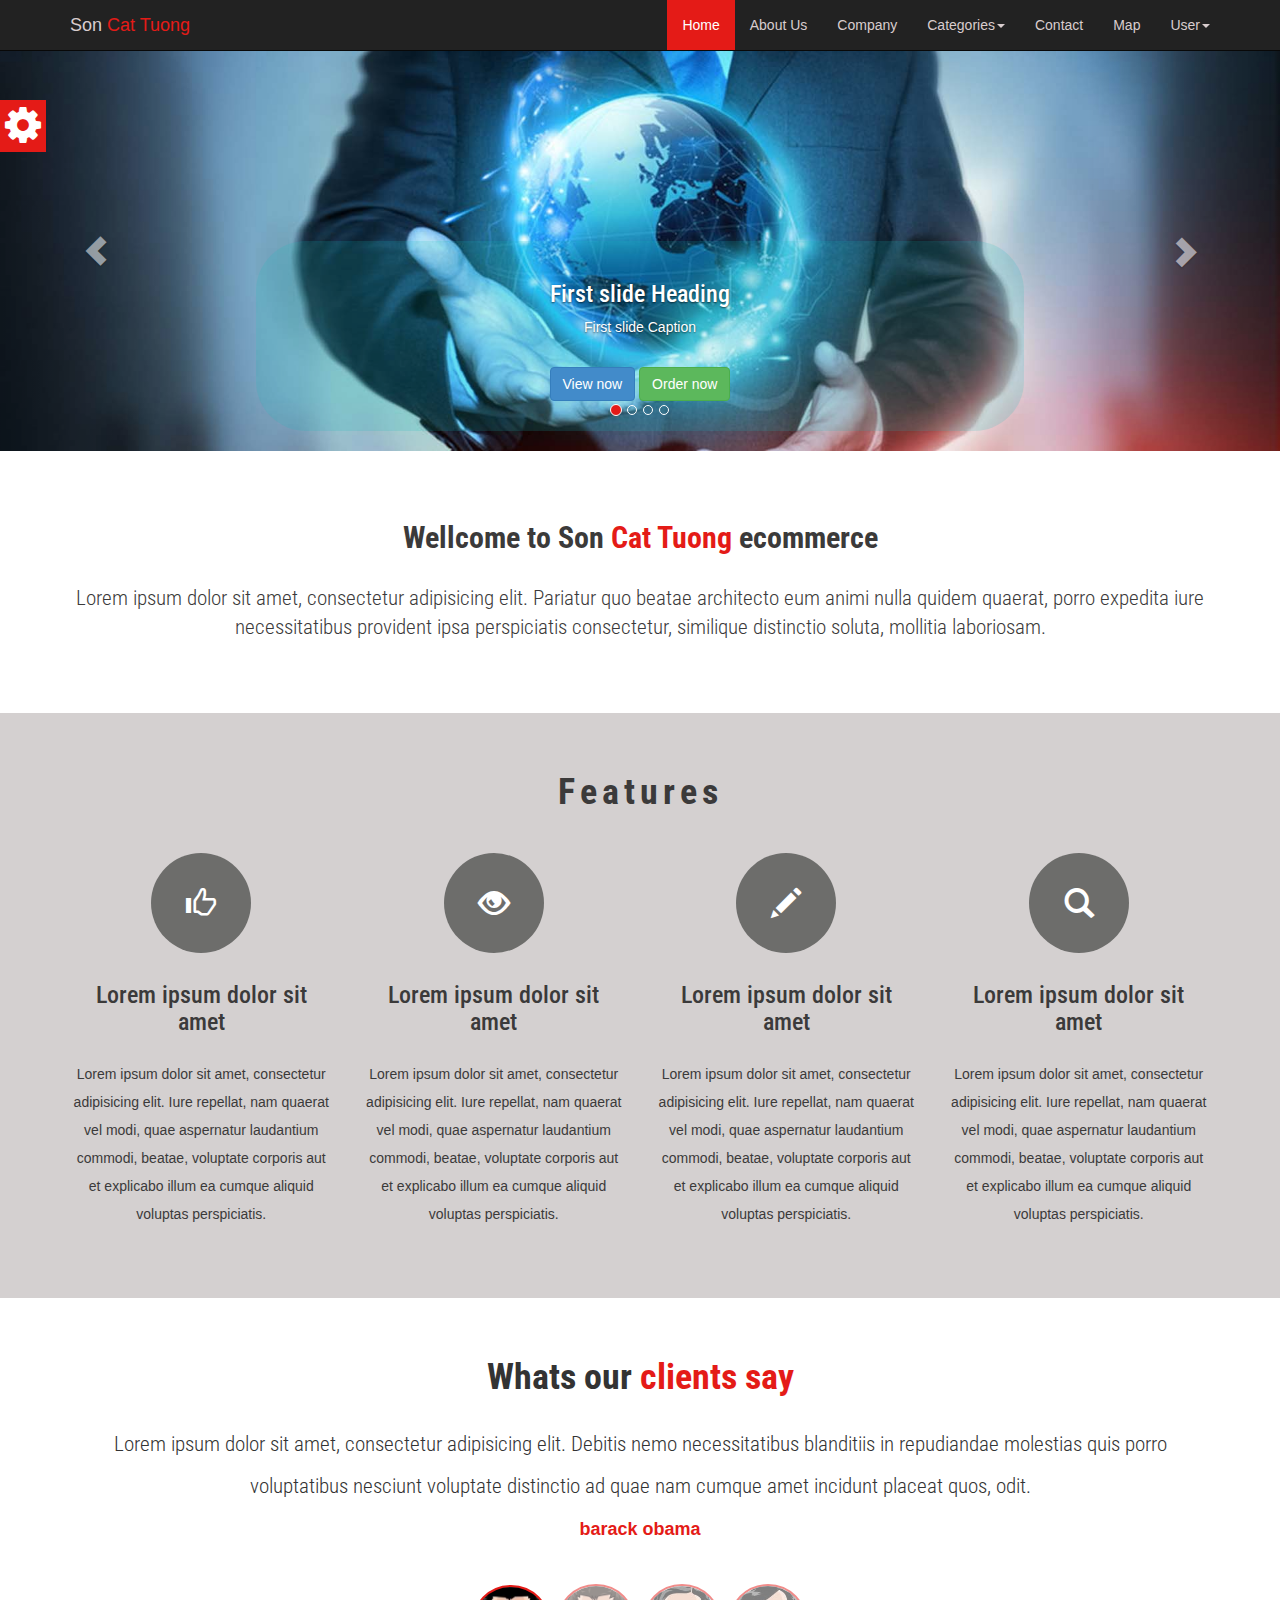
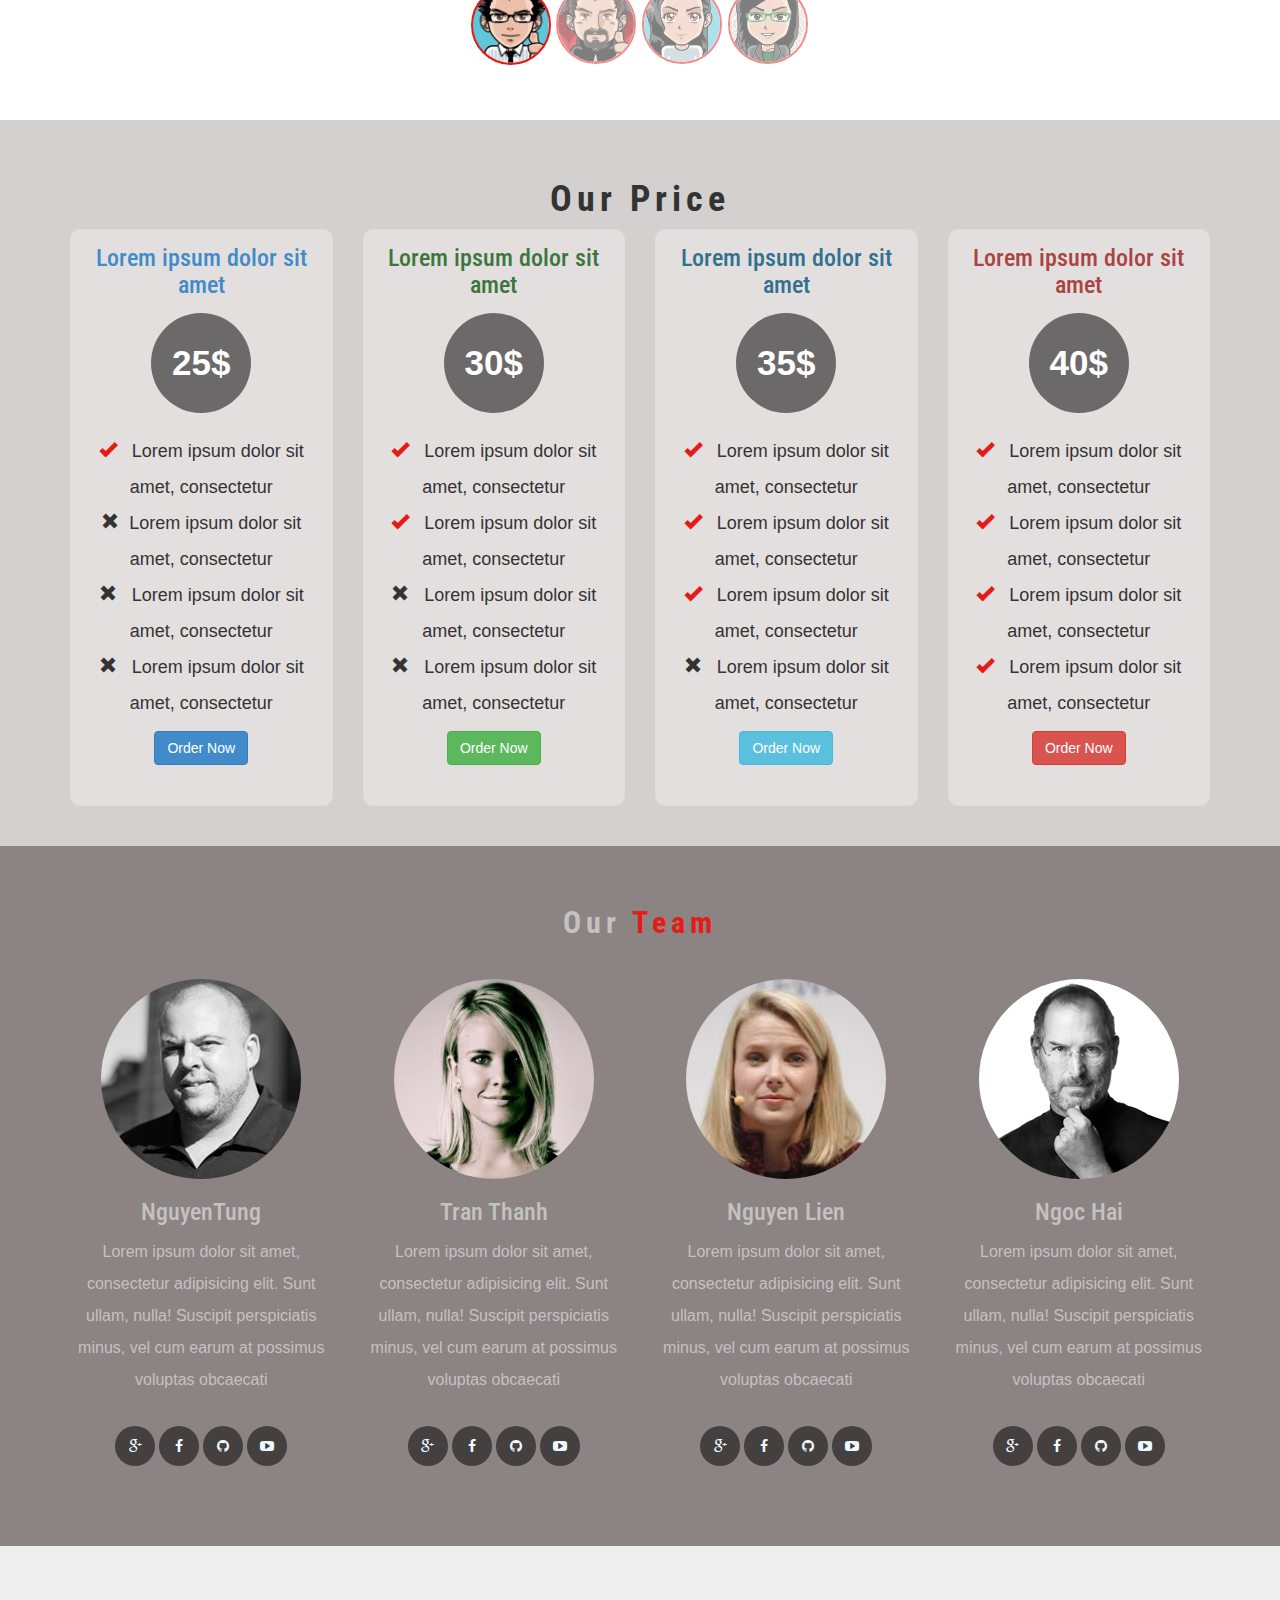
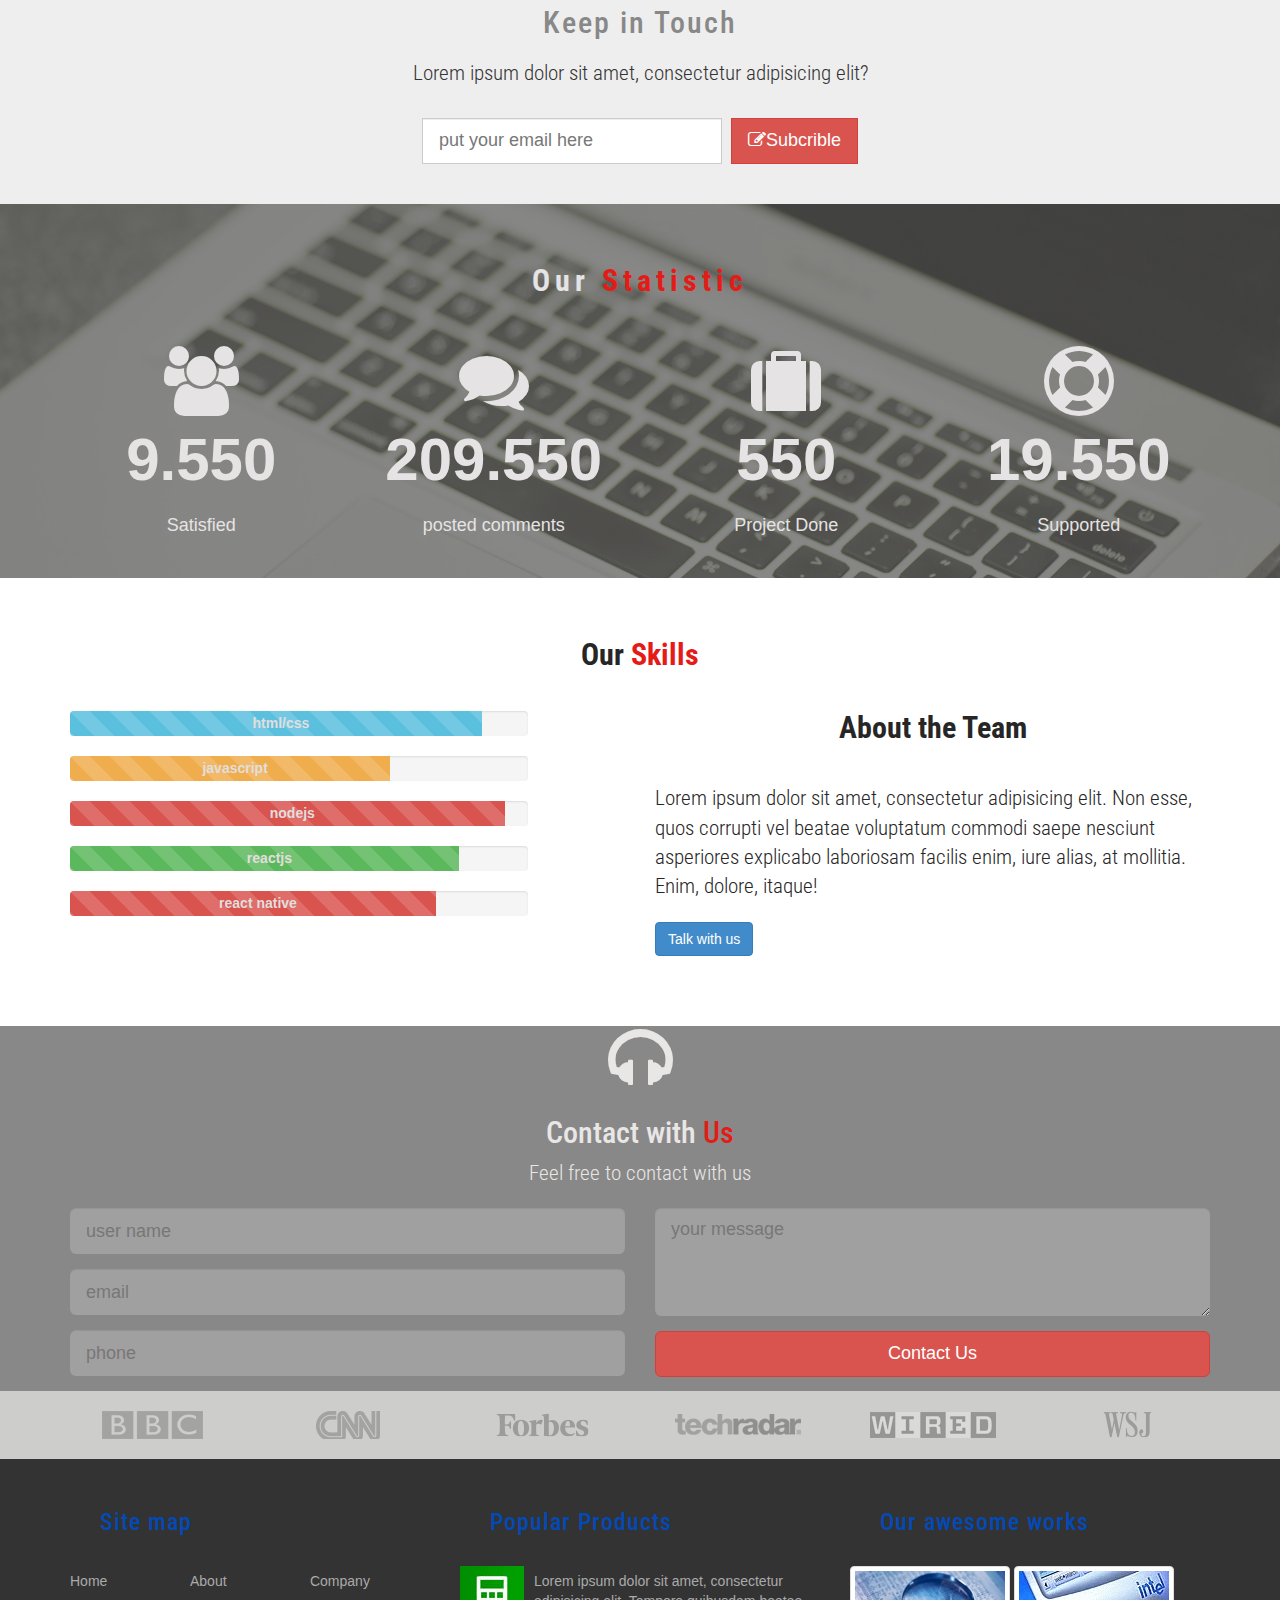
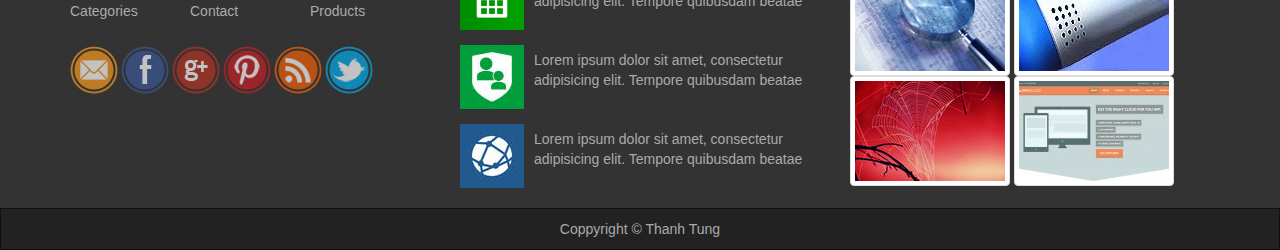
<file: bootstrap-project-01/index.html>
<!doctype html>
<html>
<head>
<meta charset="utf-8">
<meta http-equiv="X-UA-Compatible" content="IE=edge">
<meta name="viewport" content="width=device-width, initial-scale=1.0">
<title>Untitled Document</title>
<link rel="stylesheet" href="css/bootstrap.css">
<link rel="stylesheet" href="css/font-awesome.min.css">
<link href="https://fonts.googleapis.com/css?family=Roboto+Condensed:400,700" rel="stylesheet">
<link rel="stylesheet" href="css/app.css">

<!-- HTML5 shim and Respond.js for IE8 support of HTML5 elements and media queries -->
<!-- WARNING: Respond.js doesn't work if you view the page via file:// -->
<!--[if lt IE 9]>
<script src="https://oss.maxcdn.com/html5shiv/3.7.2/html5shiv.min.js"></script>
<script src="https://oss.maxcdn.com/respond/1.4.2/respond.min.js"></script>
<![endif]-->
</head>
<body>
<!--	beggin navbar-->
	<nav class="navbar navbar-inverse navbar-fixed-top">
	  <div class="container">
	    <!-- Brand and toggle get grouped for better mobile display -->
	    <div class="navbar-header">
	      <button type="button" class="navbar-toggle collapsed" data-toggle="collapse" data-target="#ournavbar" aria-expanded="false">
	      	<span class="sr-only">Toggle navigation</span>
	      	<span class="icon-bar"></span>
	      	<span class="icon-bar"></span>
	      	<span class="icon-bar"></span>
	      </button>
	      <a class="navbar-brand" href="#">Son <span>Cat Tuong</span></a>
	    </div>
	    <!-- Collect the nav links, forms, and other content for toggling -->
	    <div class="collapse navbar-collapse" id="ournavbar">
	      <ul class="nav navbar-nav navbar-right">
	        <li class="active">
	        	<a href="#">Home<span class="sr-only">(current)</span></a>
	        </li>
	        <li><a href="#">About Us</a></li>
	        <li><a href="#">Company</a></li>
	        <li class="dropdown"><a href="#" class="dropdown-toggle" data-toggle="dropdown" role="button" aria-haspopup="true" aria-expanded="false">Categories<span class="caret"></span></a>
	          <ul class="dropdown-menu">
	            <li><a href="#">PU Coating</a></li>
	            <li><a href="#">2k Coating</a></li>
	            <li><a href="#">Steel Coating</a></li>
	            <li role="separator" class="divider"></li>
	            <li><a href="#">Plastic Coating</a></li>
	            <li role="separator" class="divider"></li>
	            <li><a href="#">Industrial Coating</a></li>
              </ul>
            </li>
            <li><a href="#">Contact</a></li>
	        <li><a href="#">Map</a></li>
            <li class="dropdown"><a href="#" class="dropdown-toggle" data-toggle="dropdown" role="button" aria-haspopup="true" aria-expanded="false">User<span class="caret"></span></a>
	          <ul class="dropdown-menu">
	            <li><a href="#">Profile</a></li>
	            <li><a href="#">Histories</a></li>
	            <li role="separator" class="divider"></li>
	            <li><a href="#">Logout</a></li>
              </ul>
            </li>
          </ul>

        </div>
	    <!-- /.navbar-collapse -->
      </div>
	  <!-- /.container-fluid -->
</nav>
<!--end navbar-->
<!--start carouse-->
<div id="carousel1" class="carousel slide" data-ride="carousel">
  <ol class="carousel-indicators hidden-xs">
    <li data-target="#carousel1" data-slide-to="0" class="active"></li>
    <li data-target="#carousel1" data-slide-to="1"></li>
    <li data-target="#carousel1" data-slide-to="2"></li>
    <li data-target="#carousel1" data-slide-to="3"></li>
  </ol>
  <div class="carousel-inner" role="listbox">
    <div class="item active"><img src="img/01.jpg" alt="First slide image" class="center-block">
      <div class="carousel-caption hidden-xs">
        <h3>First slide Heading</h3>
        <p>First slide Caption</p>
        <button class = "btn btn-primary">View now</button>
        <button class = "btn btn-success">Order now</button>
      </div>
    </div>
    <div class="item"><img src="img/02.jpg" alt="Second slide image" class="center-block">
      <div class="carousel-caption hidden-xs">
        <h3>Second slide Heading</h3>
        <p>Second slide Caption</p>
        <button class = "btn btn-primary">View now</button>
        <button class = "btn btn-success">Order now</button>
      </div>
    </div>
    <div class="item"><img src="img/03.jpg" alt="Third slide image" class="center-block">
      <div class="carousel-caption hidden-xs">
        <h3>Third slide Heading</h3>
        <p>Third slide Caption</p>
        <button class = "btn btn-primary">View now</button>
        <button class = "btn btn-success">Order now</button>
      </div>
    </div>
    <div class="item"><img src="img/04.jpg" alt="Third slide image" class="center-block">
      <div class="carousel-caption hidden-xs">
        <h3>Third slide Heading</h3>
        <p>Third slide Caption</p>
        <button class = "btn btn-primary">View now</button>
        <button class = "btn btn-success">Order now</button>
      </div>
    </div>
  </div>
  <a class="left carousel-control" href="#carousel1" role="button" data-slide="prev"><span class="glyphicon glyphicon-chevron-left" aria-hidden="true"></span><span class="sr-only">Previous</span></a><a class="right carousel-control" href="#carousel1" role="button" data-slide="next"><span class="glyphicon glyphicon-chevron-right" aria-hidden="true"></span><span class="sr-only">Next</span></a></div>
<!--end carouse-->
<!--wellcome-->
<section class="wellcome text-center">
	<div class="container">
		<h2>Wellcome to Son <span>Cat Tuong</span> ecommerce </h2>
	<p class="lead">Lorem ipsum dolor sit amet, consectetur adipisicing elit. Pariatur quo beatae architecto eum animi nulla quidem quaerat, porro expedita iure necessitatibus provident ipsa perspiciatis consectetur, similique distinctio soluta, mollitia laboriosam.</p>
	</div>
</section>
<!--end wellcome-->
<!--features-->
<section class="features">
	<div class="container text-center">
		<h1>Features</h1>
		<div class="row">
			<div class="col-lg-3">
				<div class="feat">
					<span class="glyphicon glyphicon-thumbs-up"></span>
					<h3>Lorem ipsum dolor sit amet</h3>
					<p>Lorem ipsum dolor sit amet, consectetur adipisicing elit. Iure repellat, nam quaerat vel modi, quae aspernatur laudantium commodi, beatae, voluptate corporis aut et explicabo illum ea cumque aliquid voluptas perspiciatis.</p>
				</div>
			</div>
			<div class="col-lg-3">
				<div class="feat">
					<span class="glyphicon glyphicon-eye-open"></span>
					<h3>Lorem ipsum dolor sit amet</h3>
					<p>Lorem ipsum dolor sit amet, consectetur adipisicing elit. Iure repellat, nam quaerat vel modi, quae aspernatur laudantium commodi, beatae, voluptate corporis aut et explicabo illum ea cumque aliquid voluptas perspiciatis.</p>
				</div>
			</div>
			<div class="col-lg-3">
				<div class="feat">
					<span class="glyphicon glyphicon-pencil"></span>
					<h3>Lorem ipsum dolor sit amet</h3>
					<p>Lorem ipsum dolor sit amet, consectetur adipisicing elit. Iure repellat, nam quaerat vel modi, quae aspernatur laudantium commodi, beatae, voluptate corporis aut et explicabo illum ea cumque aliquid voluptas perspiciatis.</p>
				</div>
			</div>
			<div class="col-lg-3">
				<div class="feat">
					<span class="glyphicon glyphicon-search"></span>
					<h3>Lorem ipsum dolor sit amet</h3>
					<p>Lorem ipsum dolor sit amet, consectetur adipisicing elit. Iure repellat, nam quaerat vel modi, quae aspernatur laudantium commodi, beatae, voluptate corporis aut et explicabo illum ea cumque aliquid voluptas perspiciatis.</p>
				</div>
			</div>
		</div>
	</div>
</section>
<!--end features-->
<!--begin testimonial-->
<section class="testimonials text-center">
	<div class="container">
		<h1>Whats our <span class = "active-color">clients say</span></h1>
		<div id="testimonialSlide" class="carousel slide" data-ride="carousel">
		  
		  <div class="carousel-inner" role="listbox">
			<div class="item active">
				<p class="lead">Lorem ipsum dolor sit amet, consectetur adipisicing elit. Debitis nemo necessitatibus blanditiis in repudiandae molestias quis porro voluptatibus nesciunt voluptate distinctio ad quae nam cumque amet incidunt placeat quos, odit.</p>
				<span>barack obama</span>
			</div>
			<div class="item">
				<p class="lead">Lorem ipsum dolor sit amet, consectetur adipisicing elit. Debitis nemo necessitatibus blanditiis in repudiandae molestias quis porro voluptatibus nesciunt voluptate distinctio ad quae nam cumque amet incidunt placeat quos, odit.</p>
				<span>donal trum</span>
			</div>
			<div class="item">
				<p class="lead">Lorem ipsum dolor sit amet, consectetur adipisicing elit. Debitis nemo necessitatibus blanditiis in repudiandae molestias quis porro voluptatibus nesciunt voluptate distinctio ad quae nam cumque amet incidunt placeat quos, odit.</p>
				<span>Thanh Tung</span>
			</div>
			<div class="item">
				<p class="lead">Lorem ipsum dolor sit amet, consectetur adipisicing elit. Debitis nemo necessitatibus blanditiis in repudiandae molestias quis porro voluptatibus nesciunt voluptate distinctio ad quae nam cumque amet incidunt placeat quos, odit.</p>
				<span>Tran Thanh</span>
			</div>
		  </div>
		  <ol class="carousel-indicators">
			<li data-target="#testimonialSlide" data-slide-to="0" class="active">
			  <img src="img/avatar_01.jpg" alt="">
			</li>
			<li data-target="#testimonialSlide" data-slide-to="1">
				<img src="img/avatar_02.jpg" alt="">
			</li>
			<li data-target="#testimonialSlide" data-slide-to="2">
				<img src="img/avatar_03.jpg" alt="">
			</li>
			<li data-target="#testimonialSlide" data-slide-to="3">
				<img src="img/avatar_04.jpg" alt="">
			</li>
		  </ol>
	  </div>
	</div>
</section>
<!--end testimonial-->
<!--beggin section price-->
<section id="price">
	<div class="container text-center">
		<h1>Our Price</h1>
		<div class="row">
		 	<div class="col-md-3 col-sm-6 col-xs-12">
				<div class="price_box">
					<h3 class = "text-primary">Lorem ipsum dolor sit amet</h3>
					
					<p class = "center-block">25$</p>
	  	  			<ul>
	  	  				<li><i class = "glyphicon glyphicon-ok"></i> Lorem ipsum dolor sit amet, consectetur </li>
	  	  				<li><i class = "glyphicon glyphicon-remove"></i>Lorem ipsum dolor sit amet, consectetur </li>
	  	  				<li><i class = "glyphicon glyphicon-remove"></i> Lorem ipsum dolor sit amet, consectetur </li>
	  	  				<li><i class = "glyphicon glyphicon-remove"></i> Lorem ipsum dolor sit amet, consectetur </li>
  	  				  <button class = "btn btn-primary">Order Now</button>
	  	  			</ul>
		  	  </div>
		  </div>
		  <div class="col-md-3 col-sm-6 col-xs-12">
				<div class="price_box">
					<h3 class = "text-success">Lorem ipsum dolor sit amet</h3>
					<p class = "center-block">30$</p>
  	  			  <ul>
	  	  				<li><i class = "glyphicon glyphicon-ok"></i> Lorem ipsum dolor sit amet, consectetur </li>
	  	  				<li><i class = "glyphicon glyphicon-ok"></i> Lorem ipsum dolor sit amet, consectetur </li>
	  	  				<li><i class = "glyphicon glyphicon-remove"></i> Lorem ipsum dolor sit amet, consectetur </li>
	  	  				<li><i class = "glyphicon glyphicon-remove"></i> Lorem ipsum dolor sit amet, consectetur </li>
	  	  				<button class = "btn btn-success">Order Now</button>
	  	  			</ul>
		  	  </div>
		  </div>
		  <div class="col-md-3 col-sm-6 col-xs-12">
				<div class="price_box">
					<h3 class = "text-info">Lorem ipsum dolor sit amet</h3>
					<p class = "center-block">35$</p>
	  	  			<ul>
	  	  				<li><i class = "glyphicon glyphicon-ok"></i> Lorem ipsum dolor sit amet, consectetur </li>
	  	  				<li><i class = "glyphicon glyphicon-ok"></i> Lorem ipsum dolor sit amet, consectetur </li>
	  	  				<li><i class = "glyphicon glyphicon-ok"></i> Lorem ipsum dolor sit amet, consectetur </li>
	  	  				<li><i class = "glyphicon glyphicon-remove"></i> Lorem ipsum dolor sit amet, consectetur </li>
	  	  				<button class = "btn btn-info">Order Now</button>
	  	  			</ul>
		  	  </div>
		  </div>
		  <div class="col-md-3 col-sm-6 col-xs-12">
				<div class="price_box">
					<h3 class = "text-danger">Lorem ipsum dolor sit amet</h3>
					<p class = "center-block">40$</p>
	  	  			<ul class = "center-block">
	  	  				<li><i class = "glyphicon glyphicon-ok"></i> Lorem ipsum dolor sit amet, consectetur </li>
	  	  				<li><i class = "glyphicon glyphicon-ok"></i> Lorem ipsum dolor sit amet, consectetur </li>
	  	  				<li><i class = "glyphicon glyphicon-ok"></i> Lorem ipsum dolor sit amet, consectetur </li>
	  	  				<li><i class = "glyphicon glyphicon-ok"></i> Lorem ipsum dolor sit amet, consectetur </li>
	  	  				<button class = "btn btn-danger">Order Now</button>
	  	  			</ul>
		  	  </div>
		  </div>
	    </div>
	</div>
</section>
<!--end section price-->
<!--section our team-->
<section id="our-team" class = "text-center">
	<div class="team">
		<div class="container">
			<h2>Our <span class = "active-color">Team</span></h2>
			<div class="row">
				<div class="col-lg-3 col-sm-6 col-xs-12">
					<div class="person">
						<img class = "img-circle" src="img/chris.jpg" alt="">
						<h3>NguyenTung</h3>
						<p>Lorem ipsum dolor sit amet, consectetur adipisicing elit. Sunt ullam, nulla! Suscipit perspiciatis minus, vel cum earum at possimus voluptas obcaecati</p>
						<i class = "fa fa-google-plus"></i>
						<i class = "fa fa-facebook"></i>
						<i class = "fa fa-github"></i>
						<i class = "fa fa-youtube-play"></i>
					</div>
				</div>
				<div class="col-lg-3 col-sm-6 col-xs-12">
					<div class="person">
						<img class = "img-circle" src="img/leah.jpg" alt="">
						<h3>Tran Thanh</h3>
						<p>Lorem ipsum dolor sit amet, consectetur adipisicing elit. Sunt ullam, nulla! Suscipit perspiciatis minus, vel cum earum at possimus voluptas obcaecati</p>
						<i class = "fa fa-google-plus"></i>
						<i class = "fa fa-facebook"></i>
						<i class = "fa fa-github"></i>
						<i class = "fa fa-youtube-play"></i>
					</div>
				</div>
				<div class="col-lg-3 col-sm-6 col-xs-12">
					<div class="person">
						<img class = "img-circle" src="img/marissa.jpg" alt="">
						<h3>Nguyen Lien</h3>
						<p>Lorem ipsum dolor sit amet, consectetur adipisicing elit. Sunt ullam, nulla! Suscipit perspiciatis minus, vel cum earum at possimus voluptas obcaecati</p>
						<i class = "fa fa-google-plus"></i>
						<i class = "fa fa-facebook"></i>
						<i class = "fa fa-github"></i>
						<i class = "fa fa-youtube-play"></i>
					</div>
				</div>
				<div class="col-lg-3 col-sm-6 col-xs-12">
					<div class="person">
						<img class = "img-circle" src="img/steve.jpg" alt="">
						<h3>Ngoc Hai</h3>
						<p>Lorem ipsum dolor sit amet, consectetur adipisicing elit. Sunt ullam, nulla! Suscipit perspiciatis minus, vel cum earum at possimus voluptas obcaecati</p>
						<i class = "fa fa-google-plus"></i>
						<i class = "fa fa-facebook"></i>
						<i class = "fa fa-github"></i>
						<i class = "fa fa-youtube-play"></i>
					</div>
				</div>
			</div>
		</div>
	</div>
</section>
<!--end section our team-->
<!--begin section subcrible-->
<section id="subcrible">
	<div class="container text-center">
		<h2>Keep in <span class = "active-color"></span>Touch</h2>
		<p class = "lead">Lorem ipsum dolor sit amet, consectetur adipisicing elit?</p>
		<form action="" class="form-inline">
			<input type="text" class="form-control input-lg" placeholder = "put your email here">
			<button class="btn btn-danger btn-lg"><i class = "fa fa-edit"></i>Subcrible</button>
		</form>
	</div>
</section>
<!--end section subcrible-->
<!-- statistic-->
<section id="statistic" class = "text-center">
	<div class="overlay">
		<div class="container">
			<h2>Our <span class = "active-color">Statistic</span></h2>
			<div class="row">
				<div class="col-lg-3 col-sm-6 col-xs-12">
					<div class="stats">
						<i class = "fa fa-users fa-5x"></i>
						<p>9.550</p>
						<span>Satisfied</span>
					</div>
				</div>
				<div class="col-lg-3 col-sm-6 col-xs-12">
					<div class="stats">
						<i class = "fa fa-5x fa-comments"></i>
						<p>209.550</p>
						<span>posted comments</span>
					</div>
				</div>
				<div class="col-lg-3 col-sm-6 col-xs-12">
					<div class="stats">
						<i class = "fa fa-5x fa-suitcase"></i>
						<p>550</p>
						<span>Project Done</span>
					</div>
				</div>
				<div class="col-lg-3 col-sm-6 col-xs-12">
					<div class="stats">
						<i class = "fa fa-5x fa-support"></i>
						<p>19.550</p>
						<span>Supported</span>
					</div>
				</div>
			</div>
		</div>
	</div>
</section>
<!--end our statistic-->
<!--our skills-->
<section id="our-skill">
	<div class="container">
		<h2 class = "text-center">Our <span class="active-color">Skills</span></h2>
		<div class="row">
			<!--		progress skill-->
			<div class="col-md-5">
				<div class="skill-progress text-center">
					<div class="progress">
						<div class="progess-bar progress-bar-info progress-bar-striped active" role="progressbar" aria-valuenow="90" aria-valuemin="0" aria-valuemax="100" style="width: 90%">
							html/css
						</div>
					</div>
					<div class="progress">
						<div class="progess-bar progress-bar-warning progress-bar-striped active" role="progressbar" aria-valuenow="80" aria-valuemin="0" aria-valuemax="100" style="width: 70%">
							javascript
						</div>
					</div>
					<div class="progress">
						<div class="progess-bar progress-bar-danger progress-bar-striped active" role="progressbar" aria-valuenow="80" aria-valuemin="0" aria-valuemax="100" style="width: 95%">
							nodejs
						</div>
					</div>
					<div class="progress">
						<div class="progess-bar progress-bar-success progress-bar-striped active" role="progressbar" aria-valuenow="80" aria-valuemin="0" aria-valuemax="100" style="width: 85%">
							reactjs
						</div>
					</div>
					<div class="progress">
						<div class="progess-bar progress-bar-danger progress-bar-striped active" role="progressbar" aria-valuenow="80" aria-valuemin="0" aria-valuemax="100" style="width: 80%">
							react native
						</div>
					</div>
				</div>
			</div>
			<!--			end progress skill-->
			<!--		Team infor-->
			<div class="col-md-6 col-md-offset-1">
				<div class="skill-infor">
					<h2>About the Team</h2>
					<p class = "lead">Lorem ipsum dolor sit amet, consectetur adipisicing elit. Non esse, quos corrupti vel beatae voluptatum commodi saepe nesciunt asperiores explicabo laboriosam facilis enim, iure alias, at mollitia. Enim, dolore, itaque!</p>
					<button class="btn btn-primary">Talk with us</button>
				</div>
			</div>
			<!--			end Team Infor-->
		</div>
	</div>
</section>
<!--end our skills-->
<!--begin contact-->
<section id="contact">
	<div class="overlay">
		<div class="container text-center">
			<div class="row">
				<i class = "fa fa-5x fa-headphones"></i>
				<h2>Contact with <span class="active-color">Us</span></h2>
				<p class = "lead">Feel free to contact with us</p>
				<form action="">
					<div class="col-md-6">
						<div class="form-group">
							<input type="text" class="form-control input-lg" placeholder="user name">
						</div>
						<div class="form-group">
							<input type="text" class="form-control input-lg" placeholder="email">
						</div>
						<div class="form-group">
							<input type="text" class="form-control input-lg" placeholder="phone">
						</div>
					</div>
					<div class="col-md-6">
						<div class="form-group">
							<textarea class="form-control input-lg" placeholder="your message"></textarea>
						</div>
						<button class="btn btn-danger btn-lg btn-block">Contact Us</button>
					</div>

				</form>
			</div>
		</div>
	</div>
</section>
<!--end contact-->
<!--our client-->
<section id="our-client">
	<div class="container text-center">
		<div class="row">
			<ul class="list-unstyled">
				<li class="col-md-2 col-xs-4">
					<img src="img/our-clients/bbc.png" alt="">
				</li>
				<li class="col-md-2 col-xs-4">
					<img src="img/our-clients/cnn.png" alt="">
				</li>
				<li class="col-md-2 col-xs-4">
					<img src="img/our-clients/forbes.png" alt="">
				</li>
				<li class="col-md-2 col-xs-4">
					<img src="img/our-clients/techradar.png" alt="">
				</li>
				<li class="col-md-2 col-xs-4">
					<img src="img/our-clients/wired.png" alt="">
				</li>
				<li class="col-md-2 col-xs-4">
					<img src="img/our-clients/wsj.png" alt="">
				</li>
			</ul>
		</div>
	</div>
</section>
<!--end our client-->
<!--begin footer-->
<section id="footer">
	<div class="container">
		<div class="row">
			<div class="col-lg-4 col-md-6">
				<h3>Site map</h3>
				<ul class = "list-unstyled three-columns">
					<li>Home</li>
					<li>About</li>
					<li>Company</li>
					<li>Categories</li>
					<li>Contact</li>
					<li>Products</li>
				</ul>
				<ul class = "list-unstyled social-list">
					<li><img src="img/social-bookmarks/email.png" alt=""></li>
					<li><img src="img/social-bookmarks/facebook.png" alt=""></li>
					<li><img src="img/social-bookmarks/gplus.png" alt=""></li>
					<li><img src="img/social-bookmarks/pinterest.png" alt=""></li>
					<li><img src="img/social-bookmarks/rss.png" alt=""></li>
					<li><img src="img/social-bookmarks/twitter.png" alt=""></li>
					
				</ul>
			</div>
			<div class="col-lg-4 col-md-6">
				<h3>Popular Products</h3>
				<div class="media">
					<a href="#" class="pull-left">
						<img class = "media-object" src="img/articles/01.jpg" alt="">
					</a>
					<div class="media-body">
						<h4 class = "media-heading"></h4>
						<p>Lorem ipsum dolor sit amet, consectetur adipisicing elit. Tempore quibusdam beatae</p>
					</div>
				</div>
				<div class="media">
					<a href="#" class="pull-left">
						<img class = "media-object" src="img/articles/02.jpg" alt="">
					</a>
					<div class="media-body">
						<h4 class = "media-heading"></h4>
						<p>Lorem ipsum dolor sit amet, consectetur adipisicing elit. Tempore quibusdam beatae</p>
					</div>
				</div>
				<div class="media">
					<a href="#" class="pull-left">
						<img class = "media-object" src="img/articles/03.jpg" alt="">
					</a>
					<div class="media-body">
						<h4 class = "media-heading"></h4>
						<p>Lorem ipsum dolor sit amet, consectetur adipisicing elit. Tempore quibusdam beatae</p>
					</div>
				</div>
			</div>
			<div class="col-lg-4">
				<h3>Our awesome works</h3>
				<img class = "img-thumbnail" src="img/work/01.jpg" alt="">
				<img class = "img-thumbnail" src="img/work/02.jpg" alt="">
				<img class = "img-thumbnail" src="img/work/03.jpg" alt="">
				<img class = "img-thumbnail" src="img/work/04.jpg" alt="">
			</div>
		</div>
	</div>
	<div class="coppyright">
		Coppyright &copy; Thanh Tung
	</div>
</section>
<!--end footer-->
<!--section toolbox-->
<section id="option-box" class="text-center">
	<div class="color-option">
		<h4>Color options</h4>
		<ul class="list-unstyled">
			<li></li>
			<li></li>
			<li></li>
			<li></li>
			<li></li>
			<li></li>
		</ul>
	</div>
	<i class = "fa fa-3x fa-gear gear-ckeck"></i>
</section>
<!--end section toolbox-->
<script src="js/jquery-1.11.3.min.js"></script>
 <script src="js/bootstrap.js"></script> 
<script src="js/app.js"></script>
</body>
</html>
</file>
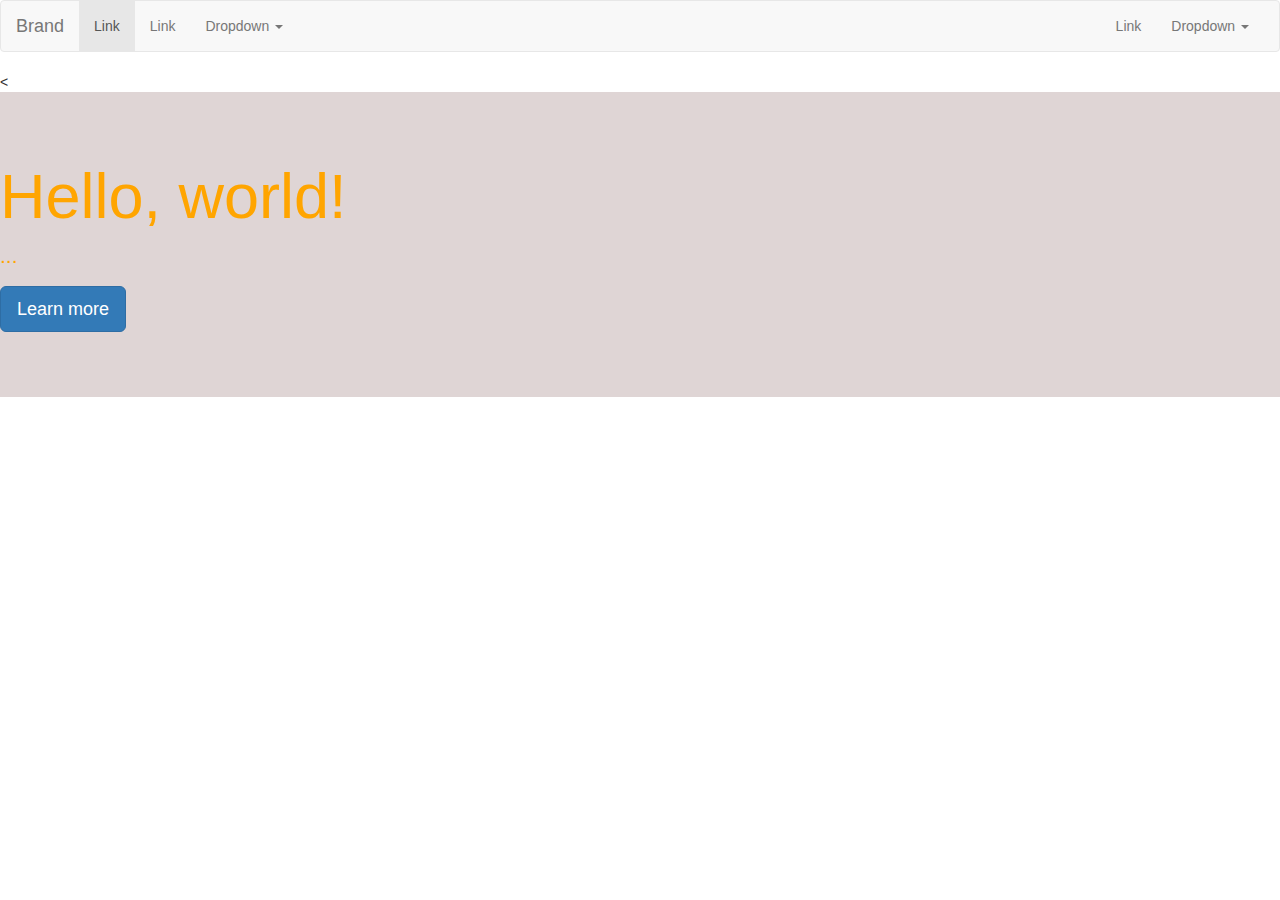
<file: design-template/index.html>
<!DOCTYPE html>
<html lang="en">
  <head>
    <meta charset="utf-8">
    <meta http-equiv="X-UA-Compatible" content="IE=edge">
    <meta name="viewport" content="width=device-width, initial-scale=1">
    <!-- The above 3 meta tags *must* come first in the head; any other head content must come *after* these tags -->
    <title>Bootstrap 101 Template</title>

    <!-- Bootstrap -->
    <link href="css/bootstrap.min.css" rel="stylesheet">
    <link href="css/app.css" rel="stylesheet">

    <!-- HTML5 shim and Respond.js for IE8 support of HTML5 elements and media queries -->
    <!-- WARNING: Respond.js doesn't work if you view the page via file:// -->
    <!--[if lt IE 9]>
      <script src="https://oss.maxcdn.com/html5shiv/3.7.3/html5shiv.min.js"></script>
      <script src="https://oss.maxcdn.com/respond/1.4.2/respond.min.js"></script>
    <![endif]-->
  </head>
  <body>
<!--   navbar-->
<nav class="navbar navbar-default">
  <div class="container-fluid">
    <!-- Brand and toggle get grouped for better mobile display -->
    <div class="navbar-header">
      <button type="button" class="navbar-toggle collapsed" data-toggle="collapse" data-target="#bs-example-navbar-collapse-1" aria-expanded="false">
        <span class="sr-only">Toggle navigation</span>
        <span class="icon-bar"></span>
        <span class="icon-bar"></span>
        <span class="icon-bar"></span>
      </button>
      <a class="navbar-brand" href="#">Brand</a>
    </div>

    <!-- Collect the nav links, forms, and other content for toggling -->
    <div class="collapse navbar-collapse" id="bs-example-navbar-collapse-1">
      <ul class="nav navbar-nav">
        <li class="active"><a href="#">Link <span class="sr-only">(current)</span></a></li>
        <li><a href="#">Link</a></li>
        <li class="dropdown">
          <a href="#" class="dropdown-toggle" data-toggle="dropdown" role="button" aria-haspopup="true" aria-expanded="false">Dropdown <span class="caret"></span></a>
          <ul class="dropdown-menu">
            <li><a href="#">Action</a></li>
            <li><a href="#">Another action</a></li>
            <li><a href="#">Something else here</a></li>
            <li role="separator" class="divider"></li>
            <li><a href="#">Separated link</a></li>
            <li role="separator" class="divider"></li>
            <li><a href="#">One more separated link</a></li>
          </ul>
        </li>
      </ul>
<ul class="nav navbar-nav navbar-right">
        <li><a href="#">Link</a></li>
        <li class="dropdown">
          <a href="#" class="dropdown-toggle" data-toggle="dropdown" role="button" aria-haspopup="true" aria-expanded="false">Dropdown <span class="caret"></span></a>
          <ul class="dropdown-menu">
            <li><a href="#">Action</a></li>
            <li><a href="#">Another action</a></li>
            <li><a href="#">Something else here</a></li>
            <li role="separator" class="divider"></li>
            <li><a href="#">Separated link</a></li>
          </ul>
        </li>
      </ul>
    </div><!-- /.navbar-collapse -->
  </div><!-- /.container-fluid -->
</nav>
<!--   end navbar-->
    <<div class="jumbotron">
	  <h1>Hello, world!</h1>
	  <p>...</p>
	  <p><a class="btn btn-primary btn-lg" href="#" role="button">Learn more</a></p>
	</div>

    <!-- jQuery (necessary for Bootstrap's JavaScript plugins) -->
    <script src="https://ajax.googleapis.com/ajax/libs/jquery/1.12.4/jquery.min.js"></script>
    <!-- Include all compiled plugins (below), or include individual files as needed -->
    <script src="js/bootstrap.min.js"></script>
  </body>
</html>
</file>
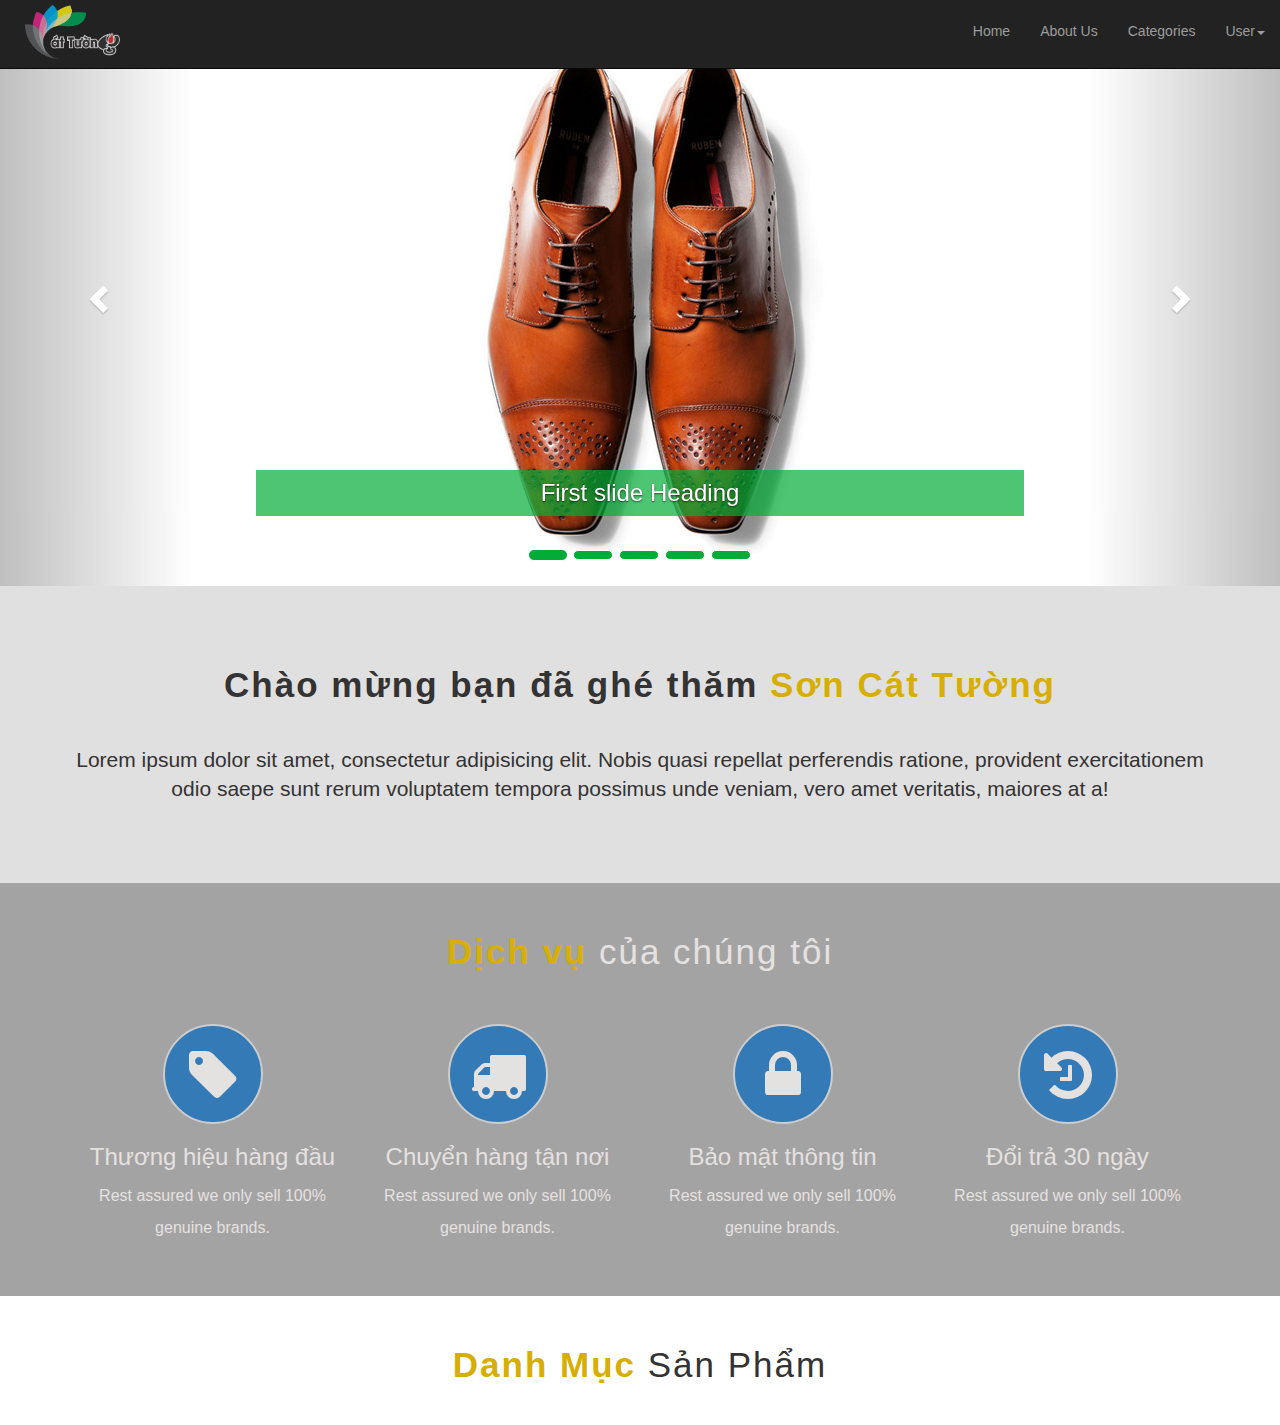
<file: Ecommerce - Copy/index.html>
<!doctype html>
<html>
<head>
<meta charset="utf-8">
<title>Son cat tuong ecommerce</title>
<link rel="stylesheet" href="css/bootstrap.min.css">
<link rel="stylesheet" href="css/font-awesome.min.css">
<link href="https://fonts.googleapis.com/css?family=Roboto+Condensed:400,700" rel="stylesheet">
<link rel="stylesheet" href="css/app.css">
</head>

<body>
<!--navbar-->
<nav class="navbar navbar-inverse navbar-fixed-top">
  <div class="container-fluid">
    <!-- Brand and toggle get grouped for better mobile display -->
    <div class="navbar-header">
      <button type="button" class="navbar-toggle collapsed" data-toggle="collapse" data-target="#inverseNavbar1" aria-expanded="false"><span class="sr-only">Toggle navigation</span><span class="icon-bar"></span><span class="icon-bar"></span><span class="icon-bar"></span></button>
      <a class="img-responsive" href="#"><img id = "logo" src="images/Logo.png" alt=""></a>
    </div>
    <!-- Collect the nav links, forms, and other content for toggling -->
    <div class="collapse navbar-collapse" id="inverseNavbar1">
      <ul class="nav navbar-nav navbar-right">
        <li><a href="#">Home</a></li>
        <li><a href="#">About Us</a></li>
        <li><a href="#">Categories</a></li>
        <li class="dropdown"><a href="#" class="dropdown-toggle" data-toggle="dropdown" role="button" aria-haspopup="true" aria-expanded="false">User<span class="caret"></span></a>
          <ul class="dropdown-menu">
            <li><a href="#">Profile</a></li>
            <li><a href="#">History</a></li>
            <li><a href="#">Setting</a></li>
            <li role="separator" class="divider"></li>
            <li><a href="#">Logout</a></li>
          </ul>
        </li>
      </ul>
    </div>
    <!-- /.navbar-collapse -->
  </div>
  <!-- /.container-fluid -->
</nav>
<!--end navbar-->
<!--carousel-->
<div id="carousel1" class="carousel slide" data-ride="carousel">
  <ol class="carousel-indicators">
    <li data-target="#carousel1" data-slide-to="0" class="active"></li>
    <li data-target="#carousel1" data-slide-to="1"></li>
    <li data-target="#carousel1" data-slide-to="2"></li>
    <li data-target="#carousel1" data-slide-to="3"></li>
    <li data-target="#carousel1" data-slide-to="4"></li>
  </ol>
  <div class="carousel-inner" role="listbox">
    <div class="item active"><img src="images/shop-shoe-1.jpg" alt="First slide image" class="center-block">
      <div class="carousel-caption">
        <h3>First slide Heading</h3>
      </div>
    </div>
    <div class="item"><img src="images/shop-shoe-2.jpg" alt="Second slide image" class="center-block">
      <div class="carousel-caption">
        <h3>Second slide Heading</h3>
      </div>
    </div>
    <div class="item"><img src="images/shop-shoe-3.jpg" alt="Third slide image" class="center-block">
      <div class="carousel-caption">
        <h3>Third slide Heading</h3>
      </div>
    </div>
    <div class="item"><img src="images/shop-shoe-4.jpg" alt="Third slide image" class="center-block">
      <div class="carousel-caption">
        <h3>Third slide Heading</h3>
      </div>
    </div>
    <div class="item"><img src="images/shop-shoe-5.jpg" alt="Third slide image" class="center-block">
      <div class="carousel-caption">
        <h3>Third slide Heading</h3>
      </div>
    </div>
  </div>
  <a class="left carousel-control" href="#carousel1" role="button" data-slide="prev"><span class="glyphicon glyphicon-chevron-left" aria-hidden="true"></span><span class="sr-only">Previous</span></a><a class="right carousel-control" href="#carousel1" role="button" data-slide="next"><span class="glyphicon glyphicon-chevron-right" aria-hidden="true"></span><span class="sr-only">Next</span></a>
  </div>
<!--  end carousel-->
<!--wellcome-->
<section id="wellcome">
	<div class="container text-center">
		<h2>Chào mừng bạn đã ghé thăm <strong class = "active-color">Sơn Cát Tường</strong></h2>
		<p class ="lead">Lorem ipsum dolor sit amet, consectetur adipisicing elit. Nobis quasi repellat perferendis ratione, provident exercitationem odio saepe sunt rerum voluptatem tempora possimus unde veniam, vero amet veritatis, maiores at a!</p>
	</div>
</section>
<!--end wellcome-->

<!--begin awsome service-->
<section id="awsome-service" class = "text-center">
	<div class="container">
		<h2><strong class="active-color">Dịch vụ</strong> của chúng tôi</h2>
		<div class="col-lg-3 col-sm-6">
			<div class="service">
				<i class = "fa fa-4x fa-tag"></i>
				<h3>Thương hiệu hàng đầu</h3>
				<p>Rest assured we only sell 100% genuine brands.</p>
			</div>
		</div>
		<div class="col-lg-3 col-sm-6">
			<div class="service">
				<i class = "fa fa-4x fa-truck"></i>
				<h3>Chuyển hàng tận nơi</h3>
				<p>Rest assured we only sell 100% genuine brands.</p>
			</div>
		</div>
		<div class="col-lg-3 col-sm-6">
			<div class="service">
				<i class = "fa fa-4x fa-lock"></i>
				<h3>Bảo mật thông tin</h3>
				<p>Rest assured we only sell 100% genuine brands.</p>
			</div>
		</div>
		<div class="col-lg-3 col-sm-6">
			<div class="service">
				<i class = "fa fa-4x fa-history"></i>
				<h3>Đổi trả 30 ngày</h3>
				<p>Rest assured we only sell 100% genuine brands.</p>
			</div>
		</div>
	</div>
</section>
<!--end awsome service-->
<!--categories-->
<section id="categories" class="text-center">
	<div class="container">
		<h2><strong class="active-color">Danh Mục</strong> Sản Phẩm</h2>
	</div>
</section>
<!--end categories-->

<!--contact us-->

<!--end contack us-->

<!--footer-->

<!--end footer-->


<script src="js/jquery-1.11.3.min.js"></script>
<script src="js/bootstrap.js"></script>
<script src="js/app.js"></script>
</body>
</html>
</file>
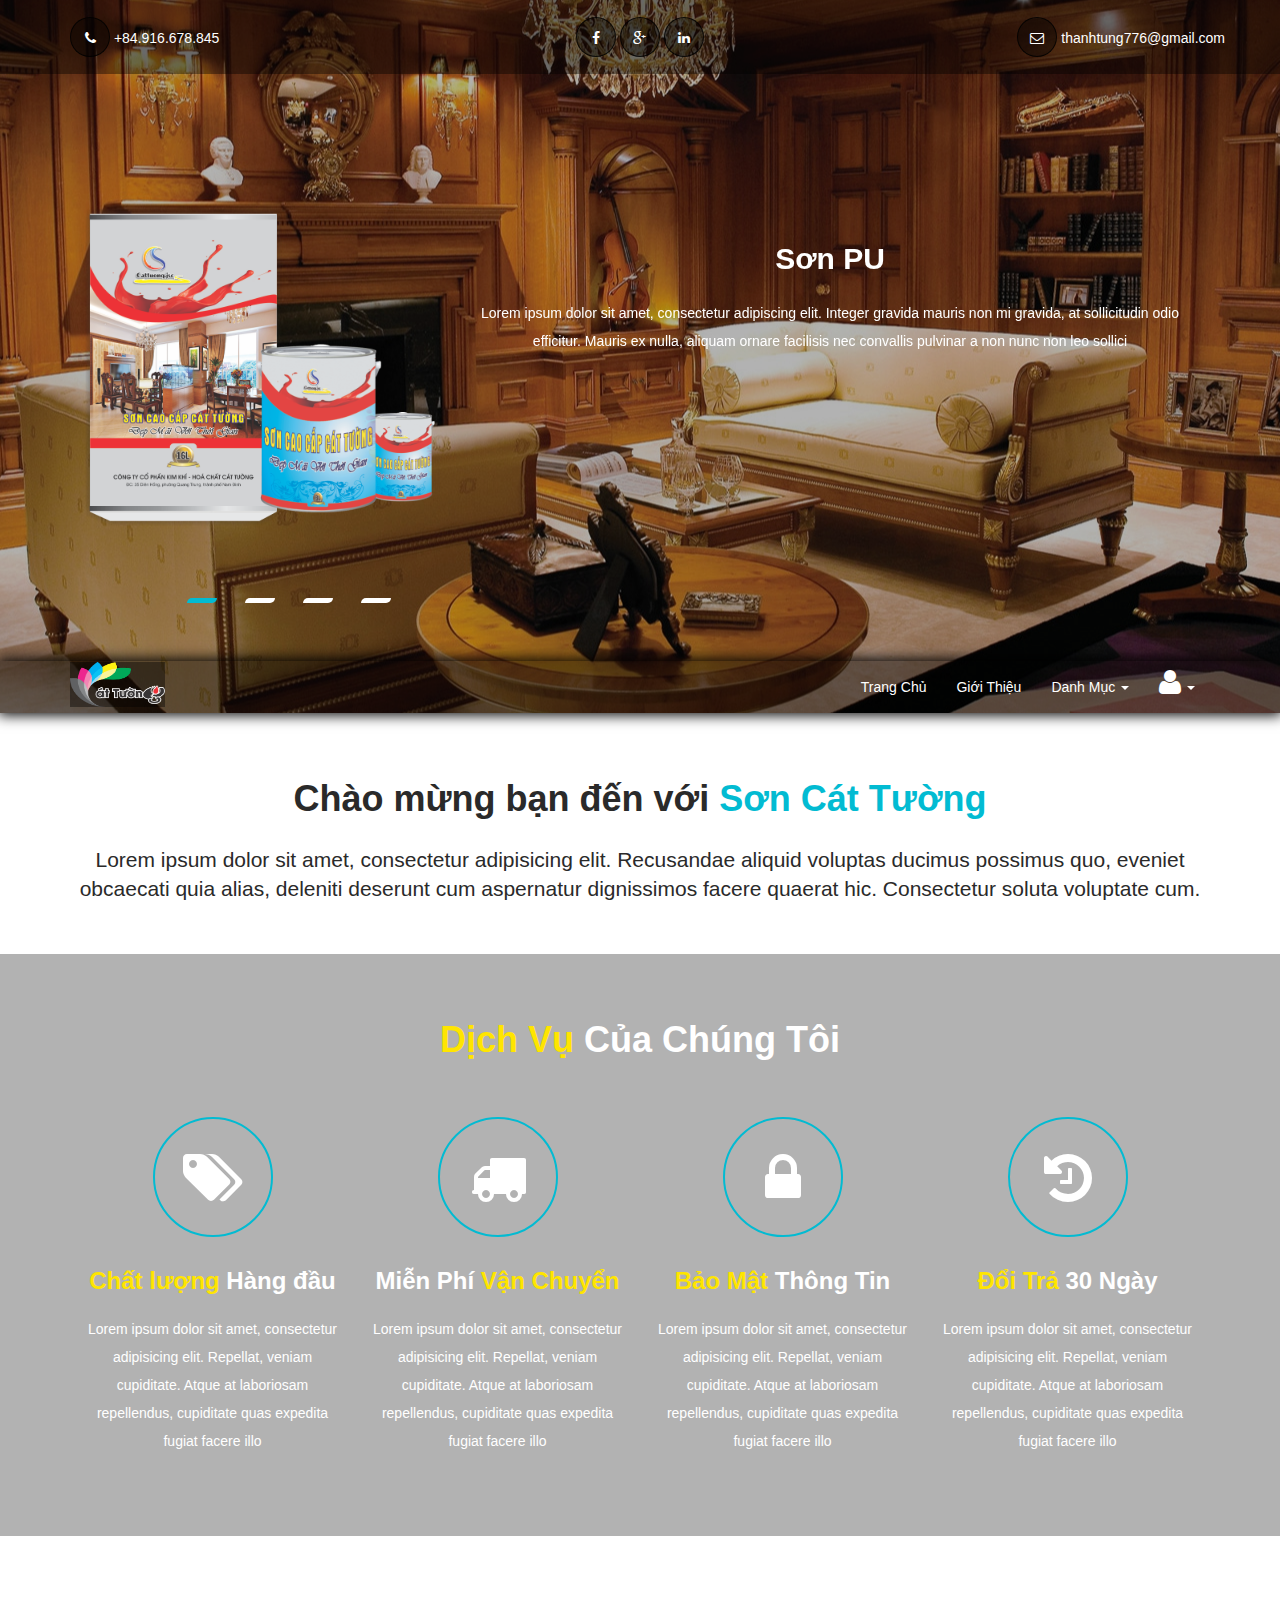
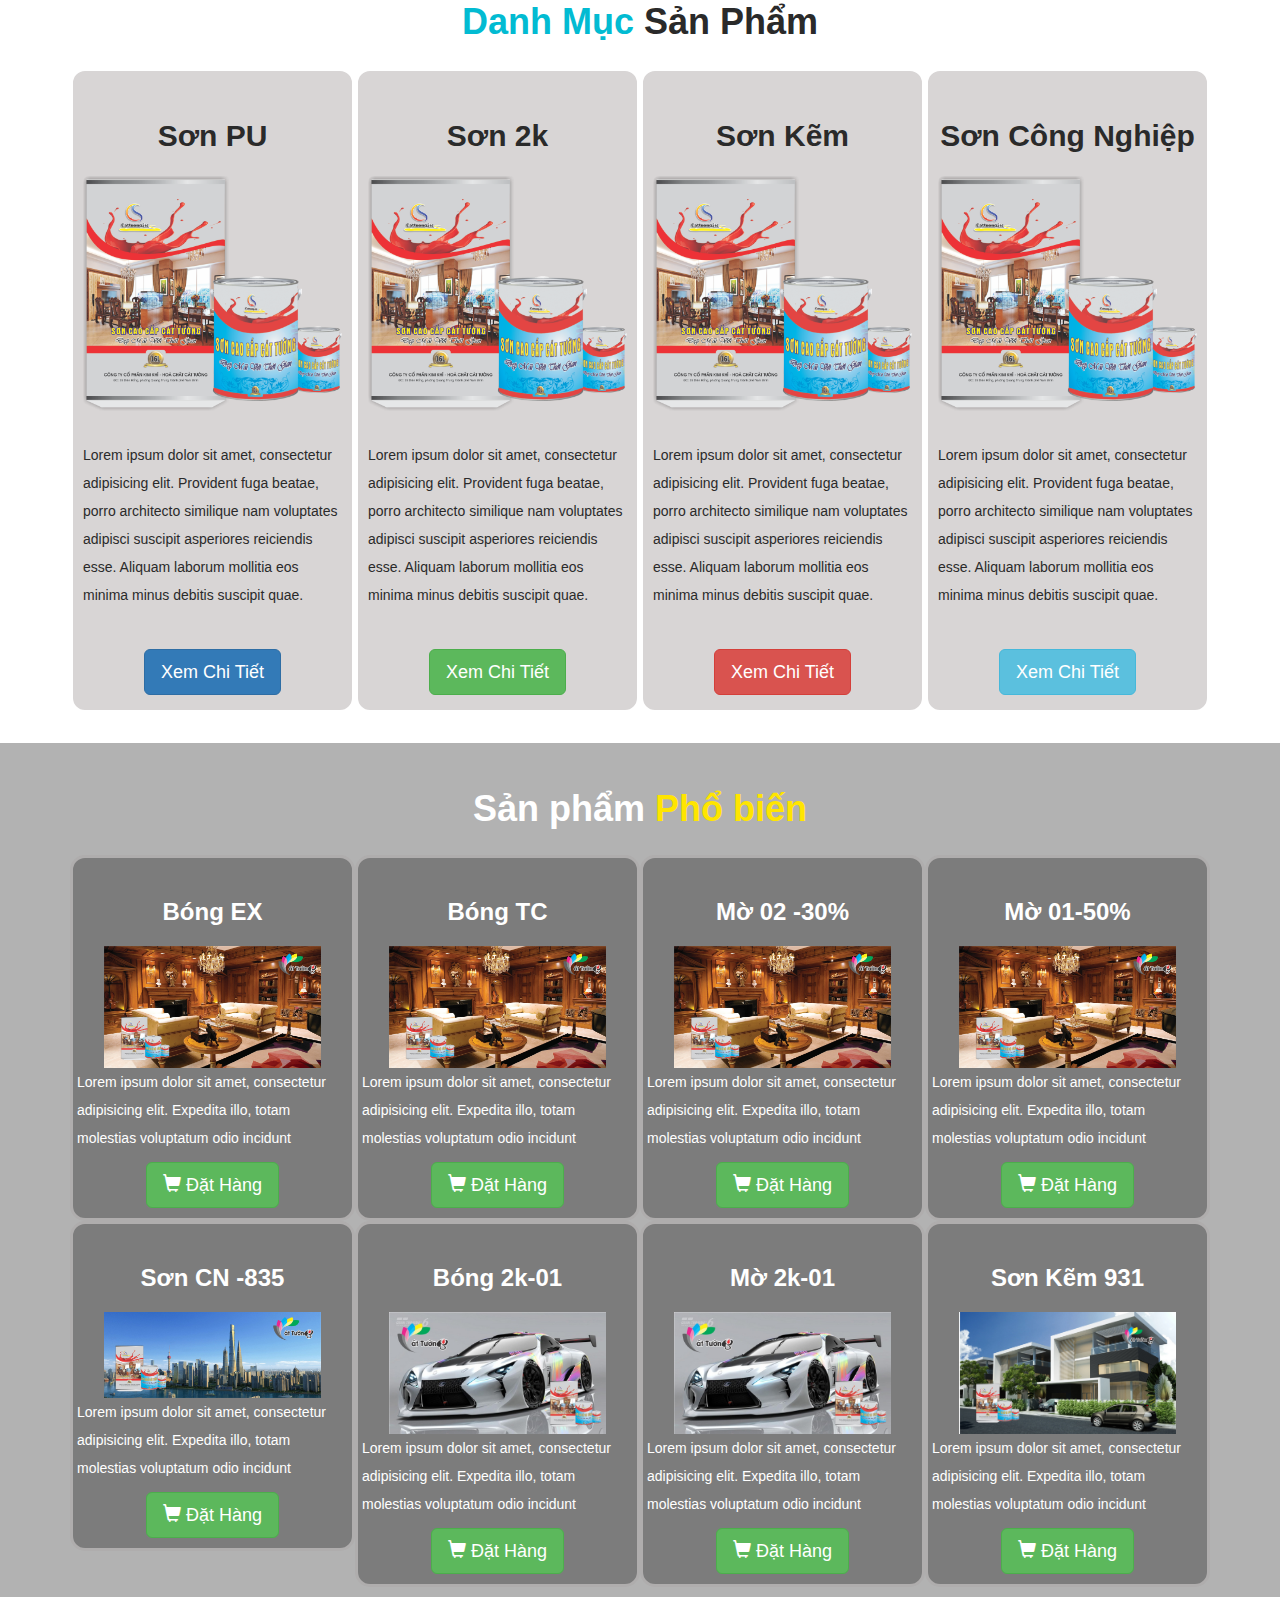
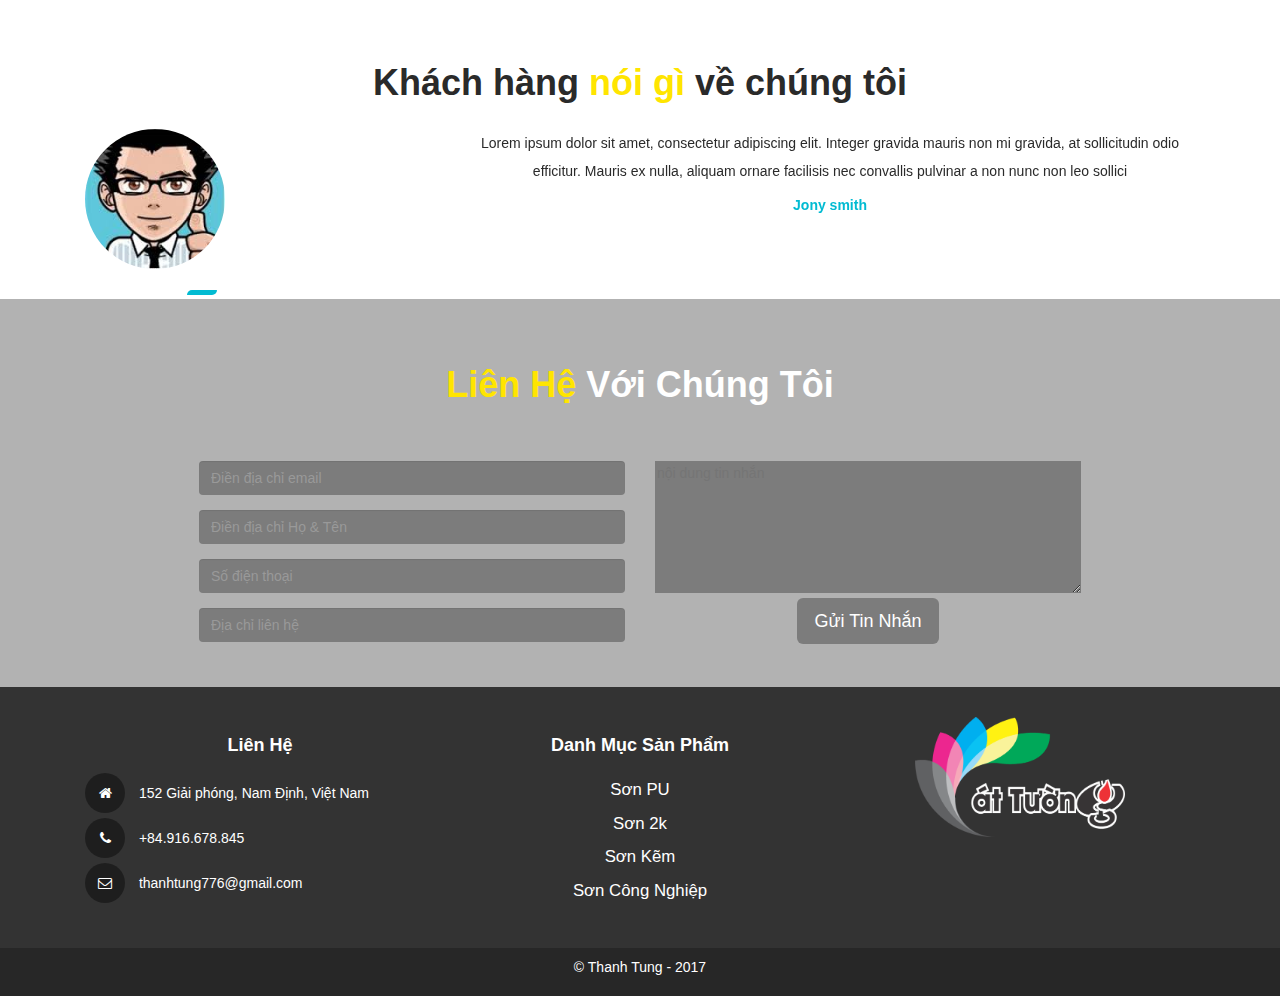
<file: Ecommerce/index.html>
<!doctype html>
<html>
<head>
<meta charset="utf-8">
<meta http-equiv="X-UA-Compatible" content="IE=edge">
<meta name="viewport" content="width=device-width, initial-scale=1.0">
<title>Son cat tuong ecommerce</title>
<!-- <link rel="stylesheet" href="css/bootstrap.min.css"> -->
<link href="css/bootstrap-3.3.7.css" rel="stylesheet" type="text/css">
<link rel="stylesheet" href="css/font-awesome.min.css">
<!--<link href="https://fonts.googleapis.com/css?family=Roboto+Condensed:400,700" rel="stylesheet">-->
<link rel="stylesheet" href="css/app.css">
<link rel="stylesheet" href="css/flexslider.css" type="text/css" media="all" property="" />
<!-- HTML5 shim and Respond.js for IE8 support of HTML5 elements and media queries -->
<!-- WARNING: Respond.js doesn't work if you view the page via file:// -->
<!--[if lt IE 9]>
<script src="https://oss.maxcdn.com/html5shiv/3.7.2/html5shiv.min.js"></script>
<script src="https://oss.maxcdn.com/respond/1.4.2/respond.min.js"></script>
<![endif]-->
</head>

<body>

<!--header-->
<div id="header">
	<div class="overlay">
		
		  <div class="head">
				<div class="container">
					<div class="col-lg-4 col-xs-5 navbar-nav navbar-left">
						<i class = "fa fa-phone"></i>
						<span>+84.916.678.845</span>
					</div>
					<div class="col-lg-4 hidden-xs navbar-nav navbar-center">
						<i class = "fa fa-facebook"></i>
						<i class = "fa fa-google-plus"></i>
						<i class = "fa fa-linkedin"></i>
					</div>
					<div class="col-lg-4 col-xs-7 navbar-nav navbar-right pull-right">
						<i class = "fa fa-envelope-o"></i>
						<span><a href="thanhtung776@gmail.com">thanhtung776@gmail.com</a></span>
					</div>
				</div>
			</div>
			<div class="body"> 
           		<div class="container text-center"> 
           			<div class="flexslider">
						<ul class="slides">
							<li>
								<div class="banner">
									<div class="col-sm-4 bnr-tleft">
										<img src="images/ThungSon.png" alt=""/>
									</div>
									<div class="col-sm-8 bnr-tright">
										<h2>Sơn PU</h2>
										<p>Lorem ipsum dolor sit amet, consectetur adipiscing elit. Integer gravida mauris non mi gravida, at sollicitudin odio efficitur. Mauris ex nulla, aliquam ornare facilisis nec convallis pulvinar a non nunc non leo sollici</p>
									</div>
									<div class="clearfix"> </div>
								</div>
							</li>
							<li>
								<div class="banner">
									<div class="col-sm-4 bnr-tleft">
										<img src="images/SonNgoaiThat.jpg" alt=""/>
									</div>
									<div class="col-sm-8 bnr-tright">
										<h3>Sơn Kẽm</h3>
										<p>Integer gravida mauris non mi gravida, at sollicitudin odio efficitur. Lorem ipsum dolor sit amet elit consectetur adipiscing. Mauris ex nulla, aliquam ornare facilisis nec convallis pulvinar a non nunc non leo sollicitudin</p>
									</div>
									<div class="clearfix"> </div>
								</div> 
							</li>
							<li>
								<div class="banner">
									<div class="col-sm-4 bnr-tleft">
										<img src="images/son2k.jpg" alt=""/>
									</div>
									<div class="col-sm-8 bnr-tright">
										<h3>Sơn 2k</h3>
										<p>Mauris ex nulla, aliquam ornare facilisis nec convallis pulvinar a non nunc non leo sollicitudin, Lorem ipsum dolor sit amet, consectetur adipiscing elit. Integer gravida mauris non mi gravida, at sollicitudin odio efficitur. </p>
									</div>
									<div class="clearfix"> </div>
								</div> 
							</li>
							<li>
								<div class="banner">
									<div class="col-sm-4 bnr-tleft">
										<img src="images/SonCongNghiep.jpg" alt=""/>
									</div>
									<div class="col-sm-8 bnr-tright">
										<h3>Sơn Công Nghiệp</h3>
										<p>Mauris ex nulla, aliquam ornare facilisis nec convallis pulvinar a non nunc non leo sollicitudin, Lorem ipsum dolor sit amet, consectetur adipiscing elit. Integer gravida mauris non mi gravida, at sollicitudin odio efficitur. </p>
									</div>
									<div class="clearfix"> </div>
								</div> 
							</li>
						</ul> 
					</div> 
           		</div>
            </div>
            <div id= "menu">
            	<nav class="navbar">
				  <div class="container">
					
					<div class="navbar-header">
					  <button type="button" class="navbar-toggle collapsed" data-toggle="collapse" data-target="#bs-example-navbar-collapse-1" aria-expanded="false">
						<span class="sr-only">Toggle navigation</span>
						<span class="icon-bar"></span>
						<span class="icon-bar"></span>
						<span class="icon-bar"></span>
					  </button>
					  <a class="" href="#"><img class = "img-responsive logo" src="images/Logo.png" alt=""></a>
					</div>
					<div class="collapse navbar-collapse" id="bs-example-navbar-collapse-1">
					  
					  <ul class="nav navbar-nav navbar-right">
						<li><a href="#">Trang Chủ</a></li>
						<li><a href="#">Giới Thiệu</a></li>						
						<li class="dropdown">
						  <a href="#" class="dropdown-toggle" data-toggle="dropdown" role="button" aria-haspopup="true" aria-expanded="false">Danh Mục <span class="caret"></span></a>
						  <ul class="dropdown-menu">
							<li><a href="#">Sơn PU</a></li>
							<li><a href="#">Sơn 2k</a></li>
							<li><a href="#">Sơn Công nghiệp</a></li>
							<li role="separator" class="divider"></li>
							<li><a href="#">Sơn Kẽm</a></li>
						  </ul>
						</li>
						<li class="dropdown">
						  <a href="#" class="dropdown-toggle" data-toggle="dropdown" role="button" aria-haspopup="true" aria-expanded="false"><i class = "fa fa-user fa-2x"></i> <span class="caret"></span></a>
						  <ul class="dropdown-menu">
							<li><a href="#">Thông tin người dùng</a></li>
							<li><a href="#">Lịch Sử</a></li>
							<li><a href="#">Thiết lập</a></li>
							<li role="separator" class="divider"></li>
							<li><a href="#">Thoát</a></li>
						  </ul>
						</li>
					  </ul>
					</div><!-- /.navbar-collapse -->
				  </div>
				</nav>
            </div>
		
	</div>
</div>
<!--end header-->

<!--wellcome-->
<section id="wellcome" class="text-center">
<!--	<div class="overlay">-->
		<div class="container">
			<h1>Chào mừng bạn đến với <strong class="active-color">Sơn Cát Tường</strong></h1>
			<p class = "lead">Lorem ipsum dolor sit amet, consectetur adipisicing elit. Recusandae aliquid voluptas ducimus possimus quo, eveniet obcaecati quia alias, deleniti deserunt cum aspernatur dignissimos facere quaerat hic. Consectetur soluta voluptate cum.</p>
		</div>
<!--	</div>-->
</section>
<!--end wellcome-->

<!--our service-->
<section id="our-service" class = "text-center">
	<div class="overlay">
		<div class="container">
			<h1><strong class = "focus-color">Dịch Vụ</strong> Của Chúng Tôi</h1>
			<div class="col-lg-3 col-sm-6">
				<div class="service-box">
					<i class = "fa fa-4x fa-tags"></i>
					<h3><strong class="focus-color">Chất lượng</strong> Hàng đầu</h3>
					<p>Lorem ipsum dolor sit amet, consectetur adipisicing elit. Repellat, veniam cupiditate. Atque at laboriosam repellendus, cupiditate quas expedita fugiat facere illo </p>
				</div>
			</div>
			<div class="col-lg-3 col-sm-6">
				<div class="service-box">
					<i class = "fa fa-4x fa-truck"></i>
					<h3>Miễn Phí<strong class="focus-color"> Vận Chuyển</strong></h3>
					<p>Lorem ipsum dolor sit amet, consectetur adipisicing elit. Repellat, veniam cupiditate. Atque at laboriosam repellendus, cupiditate quas expedita fugiat facere illo </p>
				</div>
			</div>
			<div class="col-lg-3 col-sm-6">
				<div class="service-box">
					<i class = "fa fa-4x fa-lock"></i>
					<h3><strong class="focus-color">Bảo Mật </strong>Thông Tin</h3>
					<p>Lorem ipsum dolor sit amet, consectetur adipisicing elit. Repellat, veniam cupiditate. Atque at laboriosam repellendus, cupiditate quas expedita fugiat facere illo </p>
				</div>
			</div>
			<div class="col-lg-3 col-sm-6">
				<div class="service-box">
					<i class = "fa fa-4x fa-history"></i>
					<h3><strong class="focus-color">Đổi Trả</strong> 30 Ngày</h3>
					<p>Lorem ipsum dolor sit amet, consectetur adipisicing elit. Repellat, veniam cupiditate. Atque at laboriosam repellendus, cupiditate quas expedita fugiat facere illo </p>
				</div>
			</div>
		</div>
	</div>
</section>
<!--end our service-->
<!--categories-->
<section id="categories" class="text-center">
	<div class="container">
		<h1><strong class="active-color">Danh Mục</strong> Sản Phẩm</h1>
		
		<div class="col-lg-3 col-sm-6 category-box">
			
			<h2>Sơn PU</h2>
				<img class = "img-rounded"  src="images/ThungSon.png" alt="">					
				<p class= "text-left">Lorem ipsum dolor sit amet, consectetur adipisicing elit. Provident fuga beatae, porro architecto similique nam voluptates adipisci suscipit asperiores reiciendis esse. Aliquam laborum mollitia eos minima minus debitis suscipit quae.</p>
				<a href="#" class="btn btn-lg btn-primary">Xem Chi Tiết</a>			
			
		</div>
		<div class="col-lg-3 col-sm-6 category-box">
			
			<h2>Sơn 2k</h2>
				<img class = "img-rounded"  src="images/ThungSon.png" alt="">					
				<p class= "text-left">Lorem ipsum dolor sit amet, consectetur adipisicing elit. Provident fuga beatae, porro architecto similique nam voluptates adipisci suscipit asperiores reiciendis esse. Aliquam laborum mollitia eos minima minus debitis suscipit quae.</p>	
				<a href="#" class="btn btn-lg btn-success">Xem Chi Tiết</a>				
			
		</div>
		<div class="col-lg-3 col-sm-6 category-box">
			
			<h2>Sơn Kẽm</h2>
				<img class = "img-rounded"  src="images/ThungSon.png" alt="">					
				<p class= "text-left">Lorem ipsum dolor sit amet, consectetur adipisicing elit. Provident fuga beatae, porro architecto similique nam voluptates adipisci suscipit asperiores reiciendis esse. Aliquam laborum mollitia eos minima minus debitis suscipit quae.</p>
				<a href="#" class="btn btn-lg btn-danger">Xem Chi Tiết</a>					
			
		</div>
		<div class="col-lg-3 col-sm-6 category-box">
			
			<h2>Sơn Công Nghiệp</h2>
				<img class = "img-rounded"  src="images/ThungSon.png" alt="">					
				<p class= "text-left">Lorem ipsum dolor sit amet, consectetur adipisicing elit. Provident fuga beatae, porro architecto similique nam voluptates adipisci suscipit asperiores reiciendis esse. Aliquam laborum mollitia eos minima minus debitis suscipit quae.</p>	
				<a href="#" class="btn btn-lg btn-info">Xem Chi Tiết</a>				
			
		</div>
	</div>
</section>
<!--end categories-->
<!--popular-product-->
<section id="popular-product" class="text-center">
	<div class="overlay">
		<div class="container">
			<h1>Sản phẩm <strong class="focus-color">Phổ biến</strong></h1>
			<div class="product col-lg-3 col-md-4 col-sm-6">
				<h3>Bóng EX</h3>
				<img src="images/SonPU.jpg" alt="">
				<p class = "text-left">Lorem ipsum dolor sit amet, consectetur adipisicing elit. Expedita illo, totam molestias voluptatum odio incidunt</p>
				<button class="btn btn-lg btn-success"><i class="glyphicon glyphicon-shopping-cart"></i> Đặt Hàng</button>
			</div>
			<div class="product col-lg-3 col-md-4 col-sm-6">
				<h3>Bóng TC</h3>
				<img src="images/SonPU.jpg" alt="">
				<p class = "text-left">Lorem ipsum dolor sit amet, consectetur adipisicing elit. Expedita illo, totam molestias voluptatum odio incidunt</p>
				<button class="btn btn-lg btn-success"><i class="glyphicon glyphicon-shopping-cart"></i> Đặt Hàng</button>
			</div>
			<div class="product col-lg-3 col-md-4 col-sm-6">
				<h3>Mờ 02 -30%</h3>
				<img src="images/SonPU.jpg" alt="">
				<p class = "text-left">Lorem ipsum dolor sit amet, consectetur adipisicing elit. Expedita illo, totam molestias voluptatum odio incidunt</p>
				<button class="btn btn-lg btn-success"><i class="glyphicon glyphicon-shopping-cart"></i> Đặt Hàng</button>
			</div>
			<div class="product col-lg-3 col-md-4 col-sm-6">
				<h3>Mờ 01-50%</h3>
				<img src="images/SonPU.jpg" alt="">
				<p class = "text-left">Lorem ipsum dolor sit amet, consectetur adipisicing elit. Expedita illo, totam molestias voluptatum odio incidunt</p>
				<button class="btn btn-lg btn-success"><i class="glyphicon glyphicon-shopping-cart"></i> Đặt Hàng</button>
			</div>
			<div class="product col-lg-3 col-md-4 col-sm-6">
				<h3>Sơn CN -835</h3>
				<img src="images/SonCongNghiep.jpg" alt="">
				<p class = "text-left">Lorem ipsum dolor sit amet, consectetur adipisicing elit. Expedita illo, totam molestias voluptatum odio incidunt</p>
				<button class="btn btn-lg btn-success"><i class="glyphicon glyphicon-shopping-cart"></i> Đặt Hàng</button>
			</div>
			<div class="product col-lg-3 col-md-4 col-sm-6">
				<h3>Bóng 2k-01</h3>
				<img src="images/son2k.jpg" alt="">
				<p class = "text-left">Lorem ipsum dolor sit amet, consectetur adipisicing elit. Expedita illo, totam molestias voluptatum odio incidunt</p>
				<button class="btn btn-lg btn-success"><i class="glyphicon glyphicon-shopping-cart"></i> Đặt Hàng</button>
			</div>
			<div class="product col-lg-3 col-md-4 col-sm-6">
				<h3>Mờ 2k-01</h3>
				<img src="images/son2k.jpg" alt="">
				<p class = "text-left">Lorem ipsum dolor sit amet, consectetur adipisicing elit. Expedita illo, totam molestias voluptatum odio incidunt</p>
				<button class="btn btn-lg btn-success"><i class="glyphicon glyphicon-shopping-cart"></i> Đặt Hàng</button>
			</div>
			<div class="product col-lg-3 col-md-4 col-sm-6">
				<h3>Sơn Kẽm 931</h3>
				<img src="images/SonNgoaiThat.jpg" alt="">
				<p class = "text-left">Lorem ipsum dolor sit amet, consectetur adipisicing elit. Expedita illo, totam molestias voluptatum odio incidunt</p>
				<button class="btn btn-lg btn-success"><i class="glyphicon glyphicon-shopping-cart"></i> Đặt Hàng</button>
			</div>
		</div>
	</div>
</section>
<!--end popular-product-->
<!--testimonials-->
<section id="testimonials" class="text-center">
	<div class="container">
		<h1>Khách hàng <strong class="focus-color">nói gì</strong> về chúng tôi</h1>
		<div class="flexslider">
						<ul class="slides">
							<li>
								<div class="banner">
									<div class="col-sm-4 bnr-tleft">
										<img src="images/avatar/avatar_01.jpg" alt=""/>
									</div>
									<div class="col-sm-8 bnr-tright">
										
										<p>Lorem ipsum dolor sit amet, consectetur adipiscing elit. Integer gravida mauris non mi gravida, at sollicitudin odio efficitur. Mauris ex nulla, aliquam ornare facilisis nec convallis pulvinar a non nunc non leo sollici</p>
										<strong class="active-color">Jony smith</strong>
									</div>
									<div class="clearfix"> </div>
								</div>
							</li>
							<li>
								<div class="banner">
									<div class="col-sm-4 bnr-tleft">
										<img src="images/avatar/avatar_02.jpg" alt=""/>
									</div>
									<div class="col-sm-8 bnr-tright">
									
										<p>Integer gravida mauris non mi gravida, at sollicitudin odio efficitur. Lorem ipsum dolor sit amet elit consectetur adipiscing. Mauris ex nulla, aliquam ornare facilisis nec convallis pulvinar a non nunc non leo sollicitudin</p>
										<strong class="active-color">Donnal Trum</strong>
									</div>
									<div class="clearfix"> </div>
								</div> 
							</li>
							<li>
								<div class="banner">
									<div class="col-sm-4 bnr-tleft">
										<img src="images/avatar/avatar_03.jpg" alt=""/>
									</div>
									<div class="col-sm-8 bnr-tright">
										
										<p>Mauris ex nulla, aliquam ornare facilisis nec convallis pulvinar a non nunc non leo sollicitudin, Lorem ipsum dolor sit amet, consectetur adipiscing elit. Integer gravida mauris non mi gravida, at sollicitudin odio efficitur. </p>
										<strong class="active-color">Barack obama</strong>
									</div>
									<div class="clearfix"> </div>
								</div> 
							</li>
						</ul> 
					</div> 
	</div>
</section>
<!--end testimonials-->
<!--contact us-->
<section id="contact-us">
	<div class="overlay">
		<div class="container text-center">
			<h1><strong class="focus-color">Liên Hệ</strong> Với Chúng Tôi</h1>
			<form id = "form-contact" action="">
				<div class="col-lg-6">
					<div class="form-group">
						<input type="text" class="form-control" placeholder="Điền địa chỉ email">
					</div>
					<div class="form-group">
						<input type="text" class="form-control" placeholder="Điền địa chỉ Họ & Tên">
					</div>
					<div class="form-group">
						<input type="text" class="form-control" placeholder="Số điện thoại">
					</div>
					<div class="form-group">
						<input type="text" class="form-control" placeholder="Địa chỉ liên hệ">
					</div>
				</div>
				<div class="col-lg-6">
					<textarea name="" id="" cols="30" rows="8" placeholder="nội dung tin nhắn"></textarea>
					<button class="btn btn-lg">Gửi Tin Nhắn</button>
				</div>
			</form>
		</div>
	</div>
</section>
<!--end contact us-->
<!--footer-->
<section id="footer" class="text-center">
	<div class="overlay">
		<div class="container">
		
			<div class="col-lg-4 col-sm-6">
				<h4>Liên Hệ</h4>
				
				<ul class = "list-unstyled text-left">					
					<li><i class = "fa fa-home"></i> 152 Giải phóng, Nam Định, Việt Nam</li>
					<li><i class = "fa fa-phone"></i> +84.916.678.845</li>
					<li><i class = "fa fa-envelope-o" ></i> thanhtung776@gmail.com</li>
				</ul>
			</div>
			<div class="col-lg-4 col-sm-6 text-center">
				<h4 class = "text-center">Danh Mục Sản Phẩm</h4>
				<ul class="list-unstyled">
					<li><a href="#">Sơn PU</a></li>
					<li><a href="#">Sơn 2k</a></li>
					<li><a href="#">Sơn Kẽm</a></li>
					<li><a href="#">Sơn Công Nghiệp</a></li>
				</ul>
			</div>
			<div class="col-lg-4 col-sm-6">
				<img src="images/Logo.png" alt="">
			</div>			
		</div>
	</div>
</section>
<!--end footer-->
<!--section copyright-->
<section id="copyright" class="text-center">
	<div class="copyright text-center">
				<p>&copy; Thanh Tung - 2017</p>
	</div>
</section>
<!--end copyright-->
<script src="js/jquery-1.11.3.min.js"></script>
<script defer src="js/jquery.flexslider.js"></script>
<script src="js/bootstrap-3.3.7.js"></script>
<script src="js/app.js"></script>
</body>
</html>
</file>
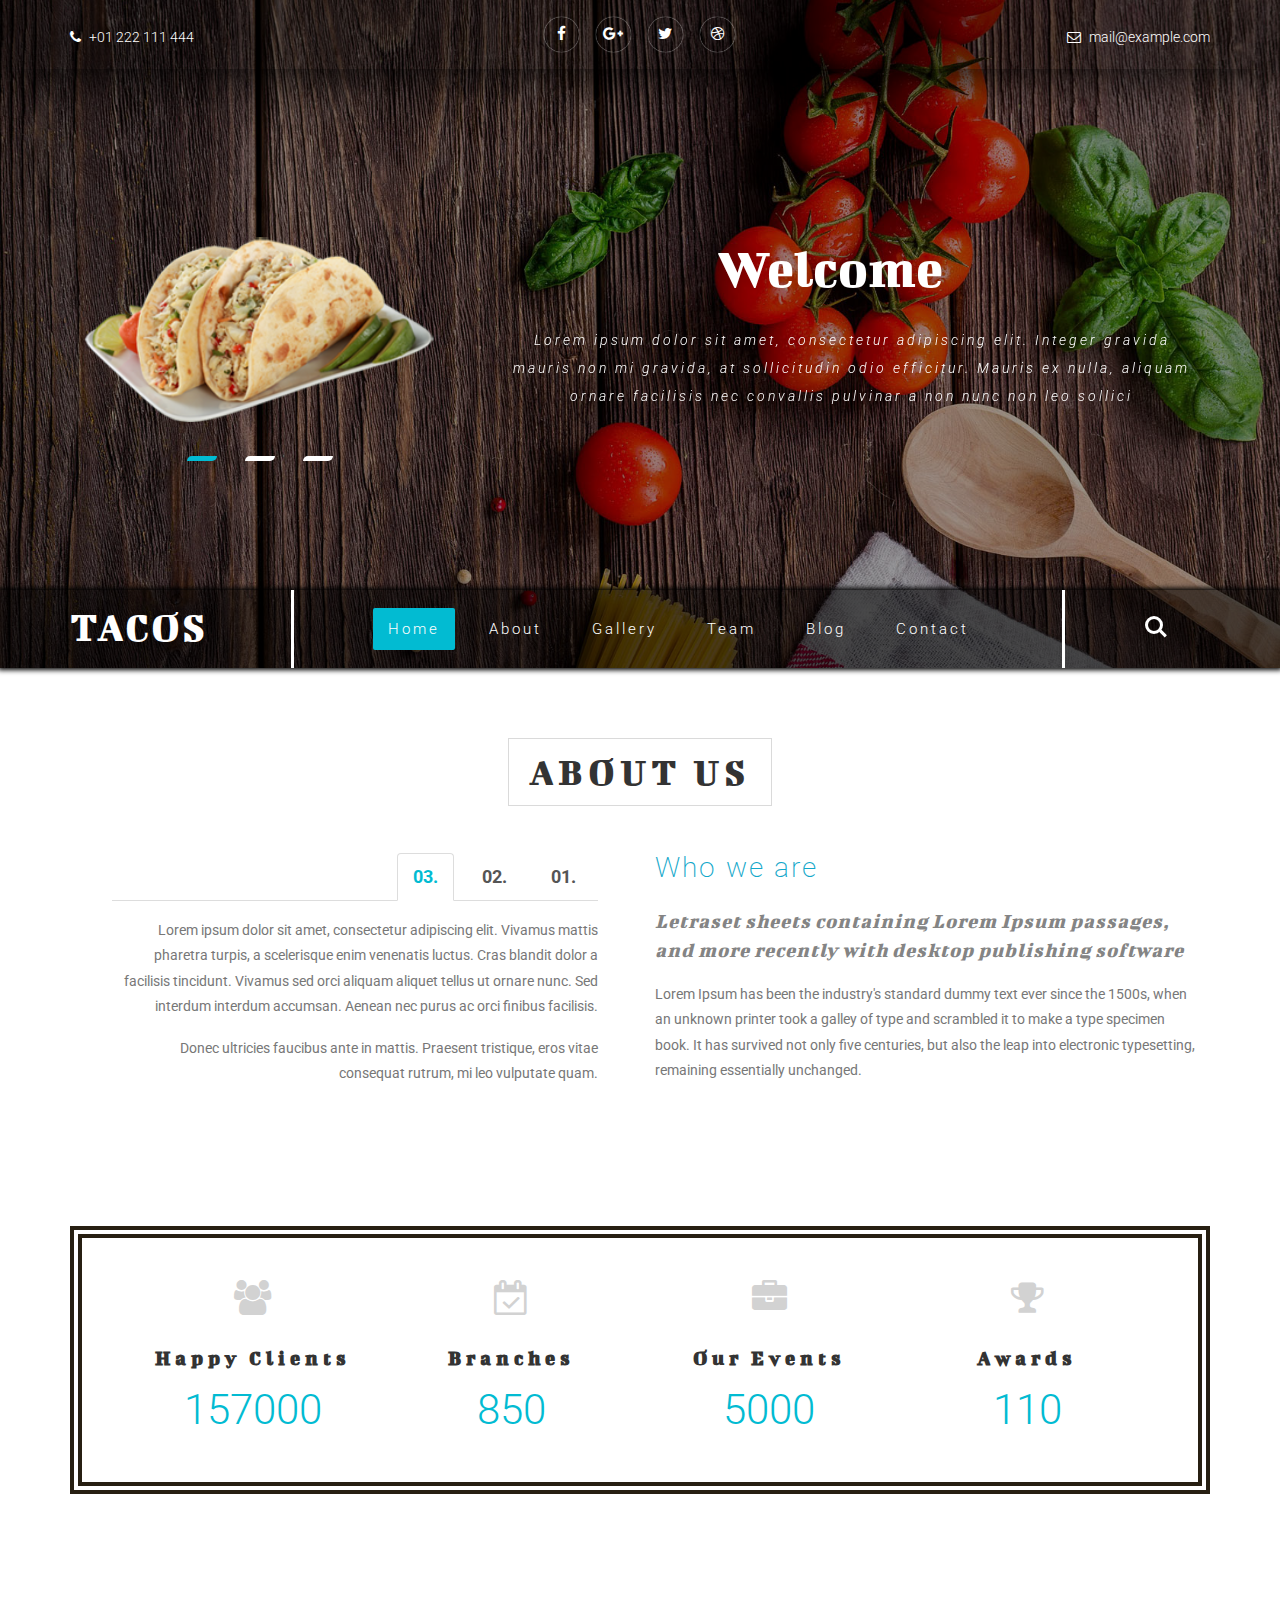
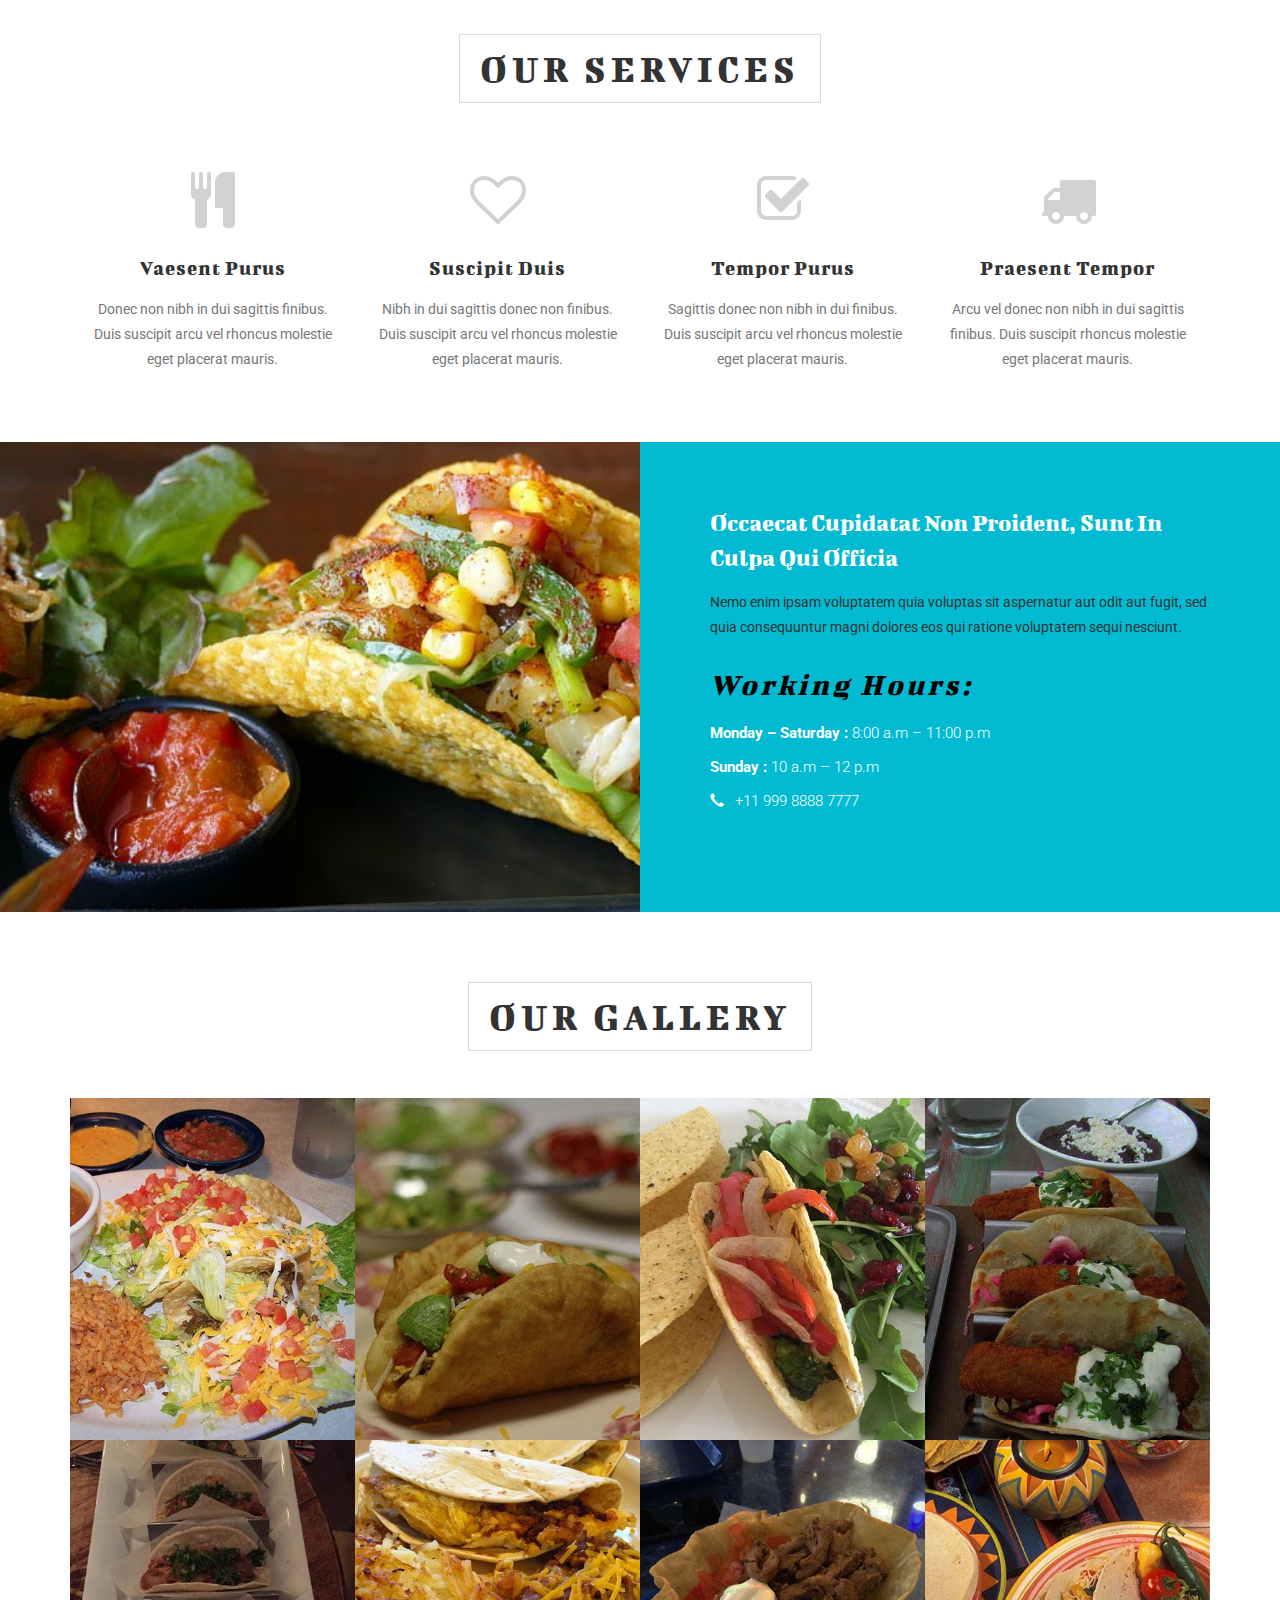
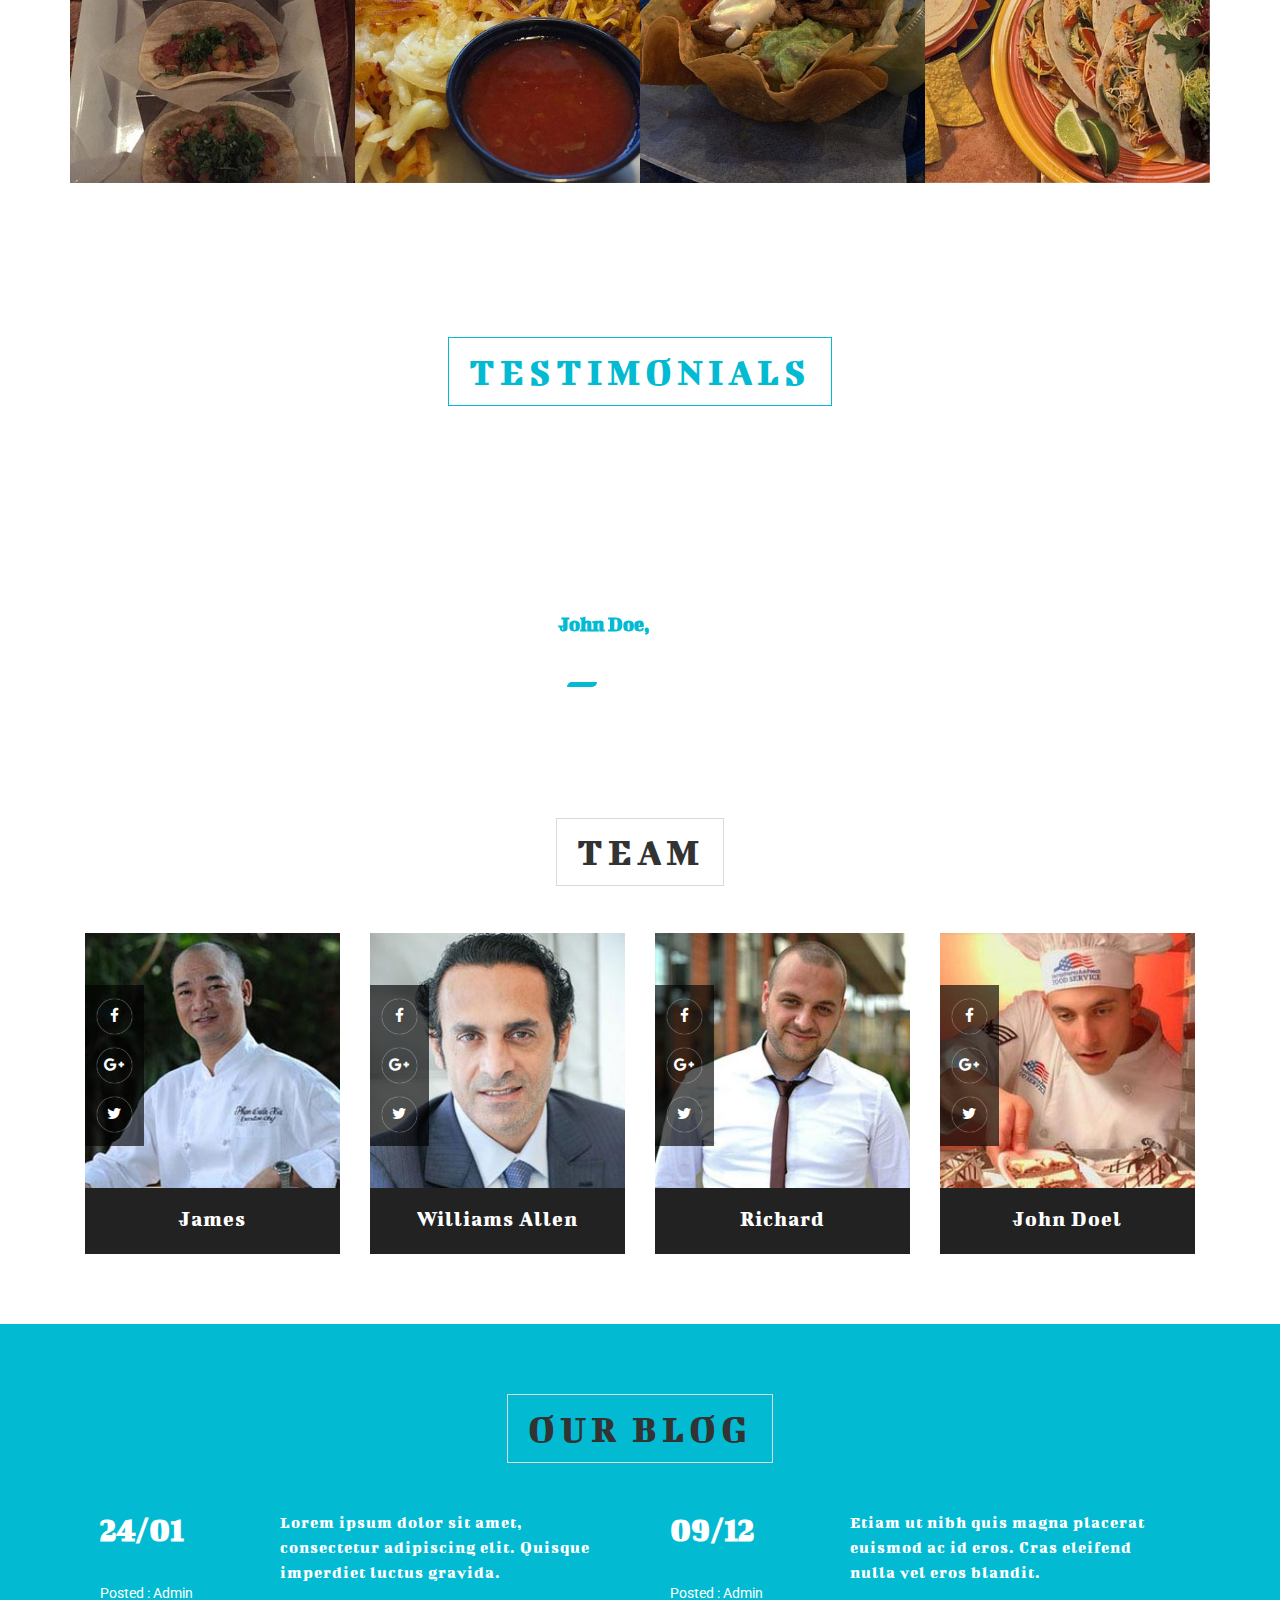
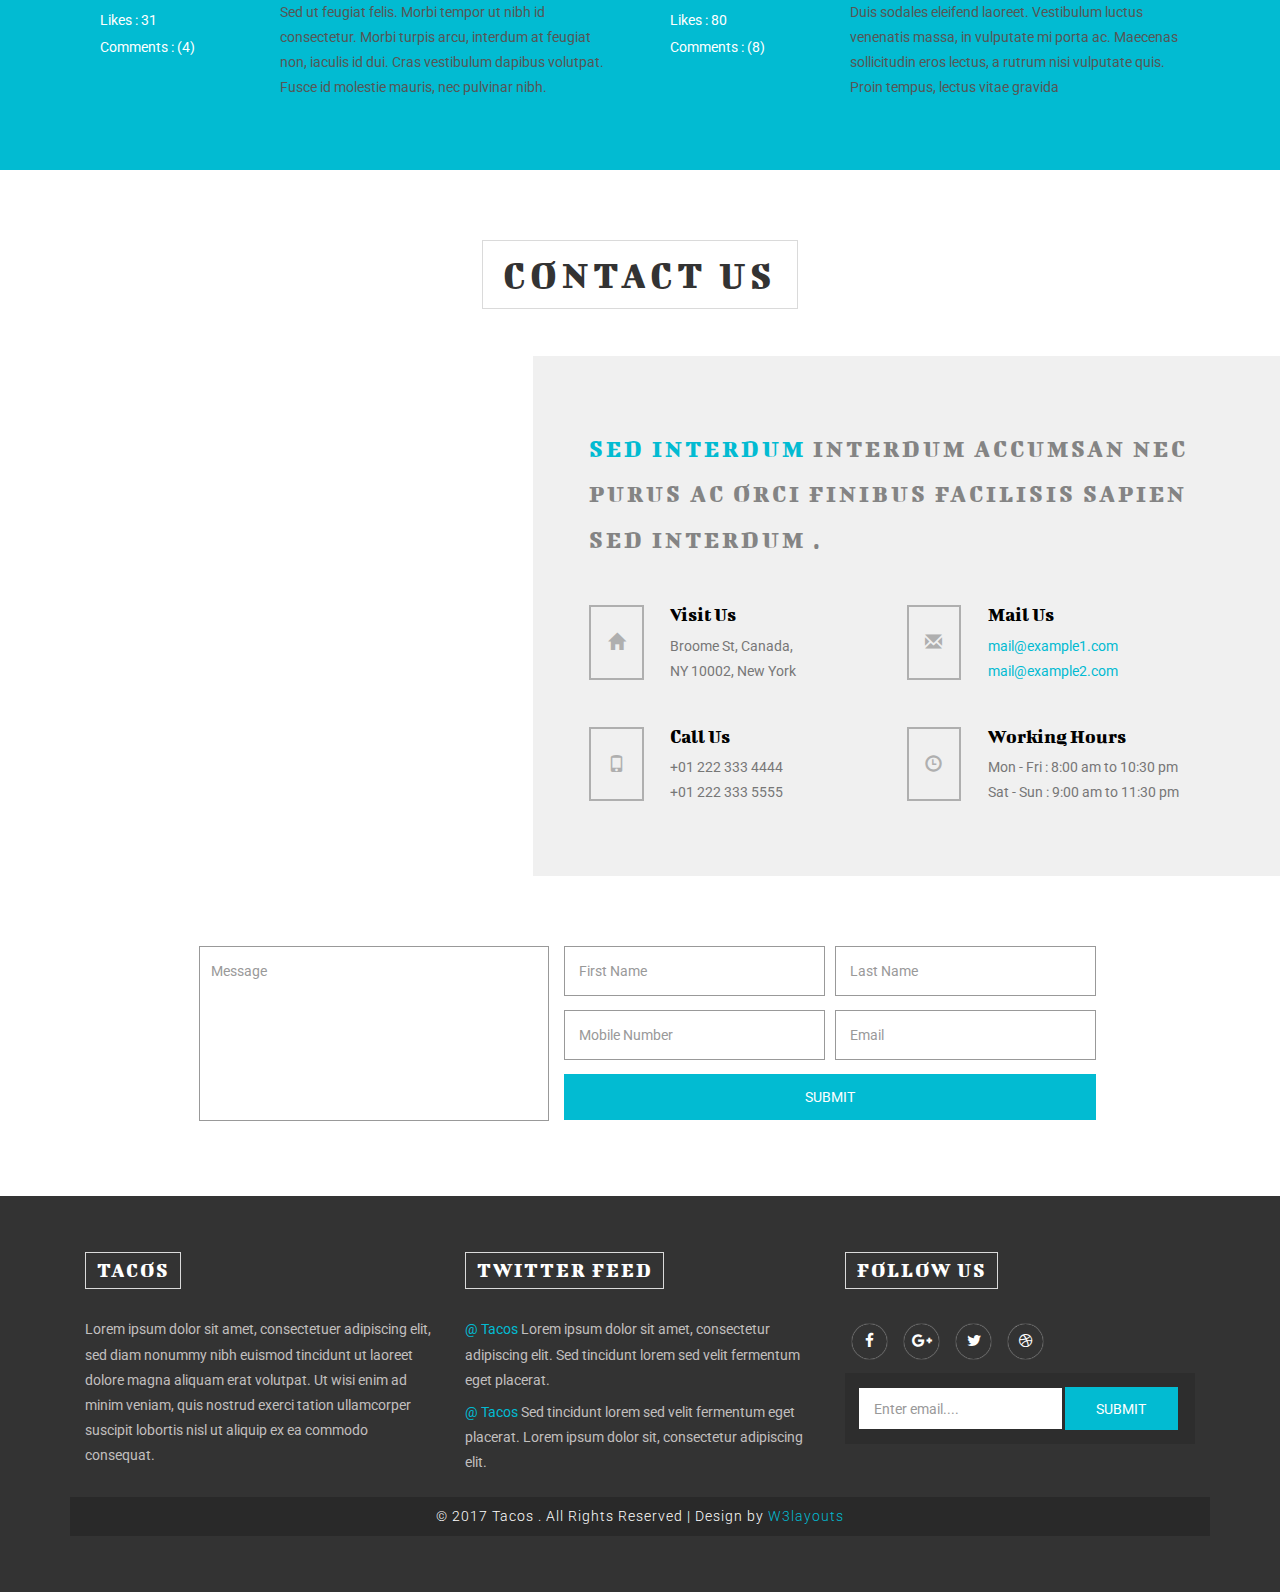
<file: tasco/index.html>
<!--
Author: W3layouts
Author URL: http://w3layouts.com
License: Creative Commons Attribution 3.0 Unported
License URL: http://creativecommons.org/licenses/by/3.0/
-->
<!DOCTYPE html>
<html lang="en">
<head>
<title>Tacos a Hotels and Restaurants Category Bootstrap Responsive website Template | Home :: w3layouts</title>
<meta name="viewport" content="width=device-width, initial-scale=1">
<meta http-equiv="Content-Type" content="text/html; charset=utf-8" />
<meta name="keywords" content="Tacos Responsive web template, Bootstrap Web Templates, Flat Web Templates, Android Compatible web template, 
	SmartPhone Compatible web template, free WebDesigns for Nokia, Samsung, LG, Sony Ericsson, Motorola web design" />
<script type="application/x-javascript"> addEventListener("load", function() { setTimeout(hideURLbar, 0); }, false); function hideURLbar(){ window.scrollTo(0,1); } </script>
<!-- Custom Theme files -->
<link href="css/bootstrap.css" type="text/css" rel="stylesheet" media="all">
<link href="css/style.css" type="text/css" rel="stylesheet" media="all">
<link href="css/font-awesome.css" rel="stylesheet">   <!-- font-awesome icons -->
<link rel="stylesheet" href="css/flexslider.css" type="text/css" media="all" property="" />
<link rel="stylesheet" href="css/lightbox.css">  
<!-- //Custom Theme files -->  
<!-- web-fonts -->   
<link href="//fonts.googleapis.com/css?family=Bigshot+One" rel="stylesheet">
<link href='//fonts.googleapis.com/css?family=Roboto:400,100,100italic,300,300italic,400italic,500,500italic,700,700italic,900,900italic' rel='stylesheet' type='text/css'>
<!-- //web-fonts -->
</head>
<body> 
	<!-- banner -->
	<div class="w3ls-banner">
		<div class="bannerw3-agileinfo">
			<!-- header -->
			<div class="header">
				<div class="container">  
					<div class="agile-hdleft nav navbar-nav navbar-left">
						<p><i class="fa fa-phone"></i> +01 222 111 444 </p> 
					</div>
					<div class="agile-hdmdl nav navbar-nav">
						<div class="w3social-icons"> 
							<ul>
								<li><a href="#"><i class="fa fa-facebook"></i></a></li>
								<li><a href="#"><i class="fa fa-google-plus"></i></a></li> 
								<li><a href="#"><i class="fa fa-twitter"></i></a></li>
								<li><a href="#"><i class="fa fa-dribbble"></i></a></li>
							</ul>
						</div>  
					</div>
					<div class="agileits-hdright nav navbar-nav navbar-right">
						<p><a href="mailto:example@mail.com"><i class="fa fa-envelope-o"></i>  mail@example.com</a></p>
					</div>
<!--					<div class="clearfix"> </div>   -->
				</div>	
			</div>	
			<!-- //header --> 
			<!-- banner-text -->
			<div class="banner-text agileinfo"> 
				<div class="container">
					<div class="flexslider">
						<ul class="slides">
							<li>
								<div class="banner-w3lstext">
									<div class="col-sm-4 bnr-tleft">
										<img src="images/img1.png" alt=""/>
									</div>
									<div class="col-sm-8 bnr-tright">
										<h2>Welcome</h2>
										<p>Lorem ipsum dolor sit amet, consectetur adipiscing elit. Integer gravida mauris non mi gravida, at sollicitudin odio efficitur. Mauris ex nulla, aliquam ornare facilisis nec convallis pulvinar a non nunc non leo sollici</p>
									</div>
									<div class="clearfix"> </div>
								</div>
							</li>
							<li>
								<div class="banner-w3lstext">
									<div class="col-sm-4 bnr-tleft">
										<img src="images/img2.png" alt=""/>
									</div>
									<div class="col-sm-8 bnr-tright">
										<h3>Spicy Tacos</h3>
										<p>Integer gravida mauris non mi gravida, at sollicitudin odio efficitur. Lorem ipsum dolor sit amet elit consectetur adipiscing. Mauris ex nulla, aliquam ornare facilisis nec convallis pulvinar a non nunc non leo sollicitudin</p>
									</div>
									<div class="clearfix"> </div>
								</div> 
							</li>
							<li>
								<div class="banner-w3lstext">
									<div class="col-sm-4 bnr-tleft">
										<img src="images/img1.png" alt=""/>
									</div>
									<div class="col-sm-8 bnr-tright">
										<h3>Tasty Food</h3>
										<p>Mauris ex nulla, aliquam ornare facilisis nec convallis pulvinar a non nunc non leo sollicitudin, Lorem ipsum dolor sit amet, consectetur adipiscing elit. Integer gravida mauris non mi gravida, at sollicitudin odio efficitur. </p>
									</div>
									<div class="clearfix"> </div>
								</div> 
							</li>
						</ul> 
					</div> 	 
				</div>
			</div>
			<!-- //banner-text -->  
			<!-- navigation -->
			<div class="top-nav w3-agiletop">
				<div class="container">
					<div class="navbar-header w3llogo">
						<button type="button" class="navbar-toggle collapsed" data-toggle="collapse" data-target="#bs-example-navbar-collapse-1">
							Menu
						</button>
						<h1><a href="index.html">Tacos</a></h1> 
					</div>
					<!-- Collect the nav links, forms, and other content for toggling -->
					<div class="collapse navbar-collapse" id="bs-example-navbar-collapse-1">
						<div class="w3menu navbar-left">
							<ul class="nav navbar">
								<li><a href="index.html" class="active">Home</a></li>
								<li><a href="#about" class="scroll">About</a></li>  
								<li><a href="#gallery" class="scroll">Gallery</a></li> 
								<li><a href="#team" class="scroll">Team</a></li> 
								<li><a href="#blog" class="scroll">Blog</a></li> 
								<li><a href="#contact" class="scroll">Contact</a></li>
							</ul>
						</div> 
					</div>
					<div class="w3ls-bnr-search navbar-right">
						<!-- cd-search -->
						<div class="cd-main-header">
							<ul class="cd-header-buttons">
								<li><a class="cd-search-trigger" href="#cd-search"> <span></span></a></li>
							</ul> <!-- cd-header-buttons -->
						</div>  
						<div id="cd-search" class="cd-search agileinfo">
							<form action="#" method="post">
								<input name="Search" type="search" placeholder="Enter Your Search term ...">
							</form>
						</div> 
						<!-- //cd-search --> 
					</div> 
				</div>	
			</div>	
			<!-- //navigation --> 
		</div>	
	</div>	
	<!-- //banner -->
	<!-- about -->
	<div id="about" class="w3l-about"> 
		<div class="container">
			<div class="agileits-title">
				<h3>About Us</h3>
			</div>
			<div class="col-md-6 w3labout-left">
				<div class="bs-example bs-example-tabs" role="tabpanel" data-example-id="togglable-tabs">
					<ul id="myTab" class="nav nav-tabs" role="tablist">
						<li role="presentation"><a href="#expeditions" id="expeditions-tab" role="tab" data-toggle="tab" aria-controls="expeditions" aria-expanded="true">01.</a></li>
						<li role="presentation"><a href="#tours" role="tab" id="tours-tab" data-toggle="tab" aria-controls="tours">02.</a></li>
						<li role="presentation" class="active"><a href="#tree" role="tab" id="tree-tab" data-toggle="tab" aria-controls="tree">03.</a></li>
					</ul>
					<div id="myTabContent" class="tab-content">
						<div role="tabpanel" class="tab-pane fade in active" id="expeditions" aria-labelledby="expeditions-tab">
							<div class="tab-info">
								<p>Lorem ipsum dolor sit amet, consectetur adipiscing elit. Vivamus mattis pharetra turpis, a scelerisque enim venenatis luctus. Cras blandit dolor a facilisis tincidunt. Vivamus sed orci aliquam aliquet tellus ut ornare nunc. Sed interdum interdum accumsan. Aenean nec purus ac orci finibus facilisis. </p>
								<p>Donec ultricies faucibus ante in mattis. Praesent tristique, eros vitae consequat rutrum, mi leo vulputate quam.</p>
							</div>
						</div>
						<div role="tabpanel" class="tab-pane fade" id="tours" aria-labelledby="tours-tab">
							<div class="tab-info">
								<p>Vivamus mattis pharetra turpis, a scelerisque enim venenatis luctus. Lorem ipsum dolor sit amet, consectetur adipiscing elit. Cras blandit dolor a facilisis tincidunt. Vivamus sed orci aliquam aliquet tellus ut ornare nunc. Sed interdum interdum accumsan. Aenean nec purus ac orci finibus facilisis. </p>
								<p>Praesent tristique, eros vitae consequat rutrum, mi leo vulputate quam. Donec ultricies faucibus ante in mattis. </p>
							</div>
						</div>
						<div role="tabpanel" class="tab-pane fade" id="tree" aria-labelledby="tree-tab">
							<div class="tab-info">
								<p>Cras blandit dolor a facilisis tincidunt. Vivamus sed orci aliquam aliquet tellus ut ornare nunc. Sed interdum interdum accumsan. Aenean nec purus ac orci finibus facilisis. Lorem ipsum dolor sit amet, consectetur adipiscing elit. Vivamus mattis pharetra turpis, a scelerisque enim venenatis luctus. </p>
								<p>Faucibus ante in mattis donec ultricies . Praesent tristique, eros vitae consequat rutrum, mi leo vulputate quam.</p>
							</div>
						</div>
					</div>
				</div>
			</div> 
			<div class="col-md-6 w3labout-right">
				<h5>Who we are</h5>
				<h4>Letraset sheets containing Lorem Ipsum passages, and more recently with desktop publishing software</h4>
				<p>Lorem Ipsum has been the industry's standard dummy text ever since the 1500s, when an unknown printer took a galley of type and scrambled it to make a type specimen book. It has survived not only five centuries, but also the leap into electronic typesetting, remaining essentially unchanged.</p>
			</div>
			<div class="clearfix"></div>
		</div>
	</div>
	<!-- //about --> 
	<!-- Stats -->
	<div class="stats services news-w3layouts"> 
		<div class="container">    
			<div class="stats-agileinfo agileits-w3layouts">
				<div class="col-sm-3 col-xs-6 stats-grid">
					<div class="stats-img">
						<i class="fa fa-users" aria-hidden="true"></i>
					</div>
					<h6>Happy Clients</h6>
					<div class='numscroller numscroller-big-bottom' data-slno='1' data-min='0' data-max='157000' data-delay='.5' data-increment="100">157000</div>
				</div>
				<div class="col-sm-3 col-xs-6 stats-grid">
					<div class="stats-img w3-agileits">
						<i class="fa fa-calendar-check-o" aria-hidden="true"></i>
					</div>
					<h6>Branches</h6>
					<div class='numscroller numscroller-big-bottom' data-slno='1' data-min='0' data-max='850' data-delay='8' data-increment="1">850</div>
				</div>
				<div class="col-sm-3 col-xs-6 stats-grid">
					<div class="stats-img w3-agileits">
						<i class="fa fa-briefcase" aria-hidden="true"></i>
					</div>	
					<h6>Our Events </h6> 
					<div class='numscroller numscroller-big-bottom' data-slno='1' data-min='0' data-max='5000' data-delay='.5' data-increment="10">5000</div>
				</div>
				<div class="col-sm-3 col-xs-6 stats-grid">
					<div class="stats-img w3-agileits">
						<i class="fa fa-trophy" aria-hidden="true"></i>
					</div>
					<h6>Awards</h6>
					<div class='numscroller numscroller-big-bottom' data-slno='1' data-min='0' data-max='110' data-delay='8' data-increment="1">110</div>
				</div>
				<div class="clearfix"></div>
			</div> 
		</div>
	</div>
	<!-- //Stats -->   
	<!-- services -->
	<div class="services">
		<div class="container">   
				<div class="agileits-title">
					<h3>Our Services</h3>
				</div>
				<div class="w3-services-grids">
					<div class="col-md-3 col-xs-6 w3l-services-grid">
						<div class="w3ls-services-img">
							<i class="fa fa-cutlery" aria-hidden="true"></i>
						</div>
						<div class="agileits-services-info">
							<h4>Vaesent purus</h4>
							<p>Donec non nibh in dui sagittis finibus. Duis suscipit arcu vel rhoncus molestie eget placerat mauris. </p>
						</div>
					</div>
					<div class="col-md-3 col-xs-6 w3l-services-grid">
						<div class="w3ls-services-img">
							<i class="fa fa-heart-o" aria-hidden="true"></i>
						</div>
						<div class="agileits-services-info">
							<h4>Suscipit duis </h4>
							<p>Nibh in dui sagittis donec non finibus. Duis suscipit arcu vel rhoncus molestie eget placerat mauris. </p>
						</div>
					</div>
					<div class="col-md-3 col-xs-6 w3l-services-grid">
						<div class="w3ls-services-img">
							<i class="fa fa-check-square-o" aria-hidden="true"></i>
						</div>
						<div class="agileits-services-info">
							<h4>Tempor purus</h4>
							<p>Sagittis donec non nibh in dui finibus. Duis suscipit arcu vel rhoncus molestie eget placerat mauris. </p>
						</div>
					</div>
					<div class="col-md-3 col-xs-6 w3l-services-grid">
						<div class="w3ls-services-img">
							<i class="fa fa-truck" aria-hidden="true"></i>
						</div>
						<div class="agileits-services-info">
							<h4>Praesent tempor</h4>
							<p>Arcu vel donec non nibh in dui sagittis finibus. Duis suscipit rhoncus molestie eget placerat mauris. </p>
						</div>
					</div>
					<div class="clearfix"> </div>
				</div> 
		</div>
	</div>
	<!-- //services -->
	<!-- wthree-slid -->
	<div class="wthree-slid">
		<div class="col-sm-6 col-xs-4 wthree-slid-left"> 
		</div>
		<div class="col-sm-6 col-xs-8 wthree-slid-right">
			<h3>occaecat cupidatat non proident, sunt in culpa qui officia</h3>
			<p>Nemo enim ipsam voluptatem quia voluptas sit aspernatur aut odit aut fugit, 
				sed quia consequuntur magni dolores eos qui ratione voluptatem sequi nesciunt.</p>
			<h4>Working Hours:</h4>
			<h5><b>Monday – Saturday :</b> 8:00 a.m – 11:00 p.m <br>
				<b>Sunday : </b> 10 a.m – 12 p.m <br>
				<span class="glyphicon glyphicon-earphone"></span> +11 999 8888 7777 
			</h5> 
		</div>
		<div class="clearfix"> </div>
	</div>
	<!-- wthree-slid -->
	<!-- gallery -->
	<div id="gallery" class="gallery">
		<div class="container">  
			<div class="agileits-title">
				<h3>Our Gallery</h3>
			</div>
			<div class="gallery-w3lsrow">
				<div class="col-sm-3 col-xs-4 gallery-grids">
					<div class="w3ls-hover">
						<a href="images/g1.jpg" data-lightbox="example-set" data-title="Lorem Ipsum is simply dummy the when an unknown galley of type and scrambled it to make a type specimen.">
							<img src="images/g1.jpg" class="img-responsive zoom-img" alt=""/>
							<div class="view-caption">
								<h5>Latest Gallery</h5>
								<span class="glyphicon glyphicon-search"></span>
							</div>
						</a>
					</div>
				</div>
				<div class="col-sm-3 col-xs-4 gallery-grids">
					<div class="w3ls-hover">
						<a href="images/g2.jpg" data-lightbox="example-set" data-title="Lorem Ipsum is simply dummy the when an unknown galley of type and scrambled it to make a type specimen.">
							<img src="images/g2.jpg" class="img-responsive zoom-img" alt=""/>
							<div class="view-caption">
								<h5>Latest Gallery</h5>
								<span class="glyphicon glyphicon-search"></span>
							</div>
						</a>
					</div>
				</div>
				<div class="col-sm-3 col-xs-4 gallery-grids">
					<div class="w3ls-hover">
						<a href="images/g3.jpg" data-lightbox="example-set" data-title="Lorem Ipsum is simply dummy the when an unknown galley of type and scrambled it to make a type specimen.">
							<img src="images/g3.jpg" class="img-responsive zoom-img" alt=""/>
							<div class="view-caption">
								<h5>Latest Gallery</h5>
								<span class="glyphicon glyphicon-search"></span>
							</div>
						</a>
					</div>
				</div>
				<div class="col-sm-3 col-xs-4 gallery-grids">
					<div class="w3ls-hover">
						<a href="images/g4.jpg" data-lightbox="example-set" data-title="Lorem Ipsum is simply dummy the when an unknown galley of type and scrambled it to make a type specimen.">
							<img src="images/g4.jpg" class="img-responsive zoom-img" alt=""/>
							<div class="view-caption">
								<h5>Latest Gallery</h5>
								<span class="glyphicon glyphicon-search"></span>
							</div>
						</a>
					</div>
				</div>
				<div class="col-sm-3 col-xs-4 gallery-grids">
					<div class="w3ls-hover">
						<a href="images/g5.jpg" data-lightbox="example-set" data-title="Lorem Ipsum is simply dummy the when an unknown galley of type and scrambled it to make a type specimen.">
							<img src="images/g5.jpg" class="img-responsive zoom-img" alt=""/>
							<div class="view-caption">
								<h5>Latest Gallery</h5>
								<span class="glyphicon glyphicon-search"></span>
							</div>
						</a>
					</div>
				</div>
				<div class="col-sm-3 col-xs-4 gallery-grids">
					<div class="w3ls-hover">
						<a href="images/g6.jpg" data-lightbox="example-set" data-title="Lorem Ipsum is simply dummy the when an unknown galley of type and scrambled it to make a type specimen.">
							<img src="images/g6.jpg" class="img-responsive zoom-img" alt=""/>
							<div class="view-caption">
								<h5>Latest Gallery</h5>
								<span class="glyphicon glyphicon-search"></span>
							</div>
						</a>
					</div>
				</div>
				<div class="col-sm-3 col-xs-4 gallery-grids">
					<div class="w3ls-hover">
						<a href="images/g7.jpg" data-lightbox="example-set" data-title="Lorem Ipsum is simply dummy the when an unknown galley of type and scrambled it to make a type specimen.">
							<img src="images/g7.jpg" class="img-responsive zoom-img" alt=""/>
							<div class="view-caption">
								<h5>Latest Gallery</h5>
								<span class="glyphicon glyphicon-search"></span>
							</div>
						</a>
					</div>
				</div>
				<div class="col-sm-3 col-xs-4 gallery-grids">
					<div class="w3ls-hover">
						<a href="images/g8.jpg" data-lightbox="example-set" data-title="Lorem Ipsum is simply dummy the when an unknown galley of type and scrambled it to make a type specimen.">
							<img src="images/g8.jpg" class="img-responsive zoom-img" alt=""/>
							<div class="view-caption">
								<h5>Latest Gallery</h5>
								<span class="glyphicon glyphicon-search"></span>
							</div>
						</a>
					</div>
				</div>  
				<div class="clearfix"> </div> 
			</div>
			<!--  light box js -->
			<script src="js/lightbox-plus-jquery.min.js"> </script> 
			<!-- //light box js--> 
		</div> 
	</div>
	<!-- //gallery -->
	<!-- testimonials -->
	<div class="testimonials">
		<div class="container"> 
			<div class="agileits-title w3ls-title1">
				<h3>Testimonials</h3>
			</div>
			<section class="slider">
				<div class="flexslider1">
					<ul class="slides">
						<li>
							<div class="testimonials-grid agileinfo"> 
								<i class="fa fa-quote-left" aria-hidden="true"></i>
								<p>Lorem ipsum dolor sit amet, consectetur adipiscing elit, 
									sed do eiusmod tempor incididunt ut labore et dolore magna aliqua.
									Ut enim ad minim veniam sed do eiusmod.</p>
								<h5>John Doe,<span> Tempor</span></h5>
							</div>
						</li>
						<li>
							<div class="testimonials-grid">
								<i class="fa fa-quote-left" aria-hidden="true"></i>
								<p>Lorem ipsum dolor sit amet, consectetur adipiscing elit, 
									sed do eiusmod tempor incididunt ut labore et dolore magna aliqua.
									Ut enim ad minim veniam sed do eiusmod.</p>
								<h5>Elit semper,<span> Veniam</span></h5>
							</div>
						</li>
						<li>
							<div class="testimonials-grid">
								<i class="fa fa-quote-left" aria-hidden="true"></i>
								<p>Lorem ipsum dolor sit amet, consectetur adipiscing elit, 
									sed do eiusmod tempor incididunt ut labore et dolore magna aliqua.
									Ut enim ad minim veniam sed do eiusmod.</p>
								<h5>Daniel Nyari,<span> Enim </span></h5>
							</div>
						</li>
					</ul>
				</div>
			</section>
				<!-- FlexSlider --> 
					<script type="text/javascript">
					$(window).load(function(){
					  $('.flexslider1').flexslider({
						animation: "slide",
						start: function(slider){
						  $('body').removeClass('loading');
						}
					  });
					});
				  </script>
				<!-- End-slider-script -->
		</div>
	</div>
	<!-- //testimonials -->
	<!-- team -->
	<div id="team" class="team">
		<div class="container">	
			<div class="agileits-title">
				<h3>Team</h3>
			</div> 
			<div class="teamw3-agileinfo">
				<div class="col-md-3 col-xs-6 team-wthree-grid">
					<div class="btm-right">
						<img src="images/t1.jpg" alt=" ">
						<div class="w3social-icons captn-icon"> 
							<ul>
								<li><a href="#"><i class="fa fa-facebook"></i></a></li>
								<li><a href="#"><i class="fa fa-google-plus"></i></a></li> 
								<li><a href="#"><i class="fa fa-twitter"></i></a></li> 
							</ul>
						</div>
						<div class="captn">
							<h4>James</h4>	
						</div>
					</div>
				</div>
				<div class="col-md-3 col-xs-6 team-wthree-grid">
					<div class="btm-right">
						<img src="images/t2.jpg" alt=" ">
						<div class="w3social-icons captn-icon"> 
							<ul>
								<li><a href="#"><i class="fa fa-facebook"></i></a></li>
								<li><a href="#"><i class="fa fa-google-plus"></i></a></li> 
								<li><a href="#"><i class="fa fa-twitter"></i></a></li> 
							</ul>
						</div>
						<div class="captn">
							<h4>Williams Allen</h4>	
						</div>
					</div>
				</div>
				<div class="col-md-3 col-xs-6 team-wthree-grid">
					<div class="btm-right">
						<img src="images/t3.jpg" alt=" ">
						<div class="w3social-icons captn-icon"> 
							<ul>
								<li><a href="#"><i class="fa fa-facebook"></i></a></li>
								<li><a href="#"><i class="fa fa-google-plus"></i></a></li> 
								<li><a href="#"><i class="fa fa-twitter"></i></a></li> 
							</ul>
						</div>
						<div class="captn">
							<h4>Richard</h4>	
						</div>
					</div>
				</div>
				<div class="col-md-3 col-xs-6 team-wthree-grid">
					<div class="btm-right">
						<img src="images/t4.jpg" alt=" ">
						<div class="w3social-icons captn-icon"> 
							<ul>
								<li><a href="#"><i class="fa fa-facebook"></i></a></li>
								<li><a href="#"><i class="fa fa-google-plus"></i></a></li> 
								<li><a href="#"><i class="fa fa-twitter"></i></a></li> 
							</ul>
						</div>
						<div class="captn">
							<h4>John Doel</h4>	
						</div>
					</div>
				</div>
				<div class="clearfix"> </div>
			</div>
		</div>
	</div>
	<!-- //team -->
	<!-- works -->
	<div id="blog" class="blog">
		<div class="container"> 
			<div class="agileits-title">
				<h3>Our Blog</h3>
			</div> 
			<div class="wthree-blog-grids">
				<div class="col-md-6 w3-agileits-blog-grid">
					<div class="col-sm-4 col-xs-3 blog-left">
						<h4>24/01</h4>
						<ul>
							<li>Posted : <a href="#">Admin</a></li>
							<li>Likes : 31<li>
							<li>Comments : (4)</li>
						</ul>
					</div>
					<div class="col-sm-8 col-xs-9 blog-right">
						<a href="#" data-toggle="modal" data-target="#myModal">Lorem ipsum dolor sit amet, consectetur adipiscing elit. Quisque imperdiet luctus gravida.</a>
						<p>Sed ut feugiat felis. Morbi tempor ut nibh id consectetur. Morbi turpis arcu, interdum at feugiat non, iaculis id dui. Cras vestibulum dapibus volutpat. Fusce id molestie mauris, nec pulvinar nibh. </p>
					</div>
					<div class="clearfix"> </div>
				</div>
				<div class="col-md-6 w3-agileits-blog-grid">
					<div class="col-sm-4 col-xs-3 blog-left">
						<h4>09/12</h4>
						<ul>
							<li>Posted : <a href="#">Admin</a></li>
							<li>Likes : 80<li>
							<li>Comments : (8)</li>
						</ul>
					</div>
					<div class="col-sm-8 col-xs-9 blog-right">
						<a href="#" data-toggle="modal" data-target="#myModal">Etiam ut nibh quis magna placerat euismod ac id eros. Cras eleifend nulla vel eros blandit.</a>
						<p>Duis sodales eleifend laoreet. Vestibulum luctus venenatis massa, in vulputate mi porta ac. Maecenas sollicitudin eros lectus, a rutrum nisi vulputate quis. Proin tempus, lectus vitae gravida</p>
					</div>
					<div class="clearfix"> </div>
				</div>
				<div class="clearfix"> </div>
			</div>
		</div>
	</div>
	<!-- //blog -->
	<!-- contact -->
	<div id="contact" class="contact">
		<div class="container"> 
			<div class="agileits-title">
				<h3>Contact us</h3>
			</div>
		</div>	
		<div class="contact-row agileits-w3layouts">  
			<div class="col-md-5 contact-w3lsleft map">
				<iframe src="https://www.google.com/maps/embed?pb=!1m18!1m12!1m3!1d3023.948805392833!2d-73.99619098458929!3d40.71914347933105!2m3!1f0!2f0!3f0!3m2!1i1024!2i768!4f13.1!3m3!1m2!1s0x89c25a27e2f24131%3A0x64ffc98d24069f02!2sCANADA!5e0!3m2!1sen!2sin!4v1479793484055"></iframe>
			</div>
			<div class="col-md-7 contact-w3lsright">
				<h6><span>Sed interdum </span>interdum accumsan nec purus ac orci finibus facilisis sapien Sed interdum . </h6>
				<div class="col-xs-6 address-row">
					<div class="col-xs-2 address-left">
						<span class="glyphicon glyphicon-home" aria-hidden="true"></span>
					</div>
					<div class="col-xs-10 address-right">
						<h5>Visit Us</h5>
						<p>Broome St, Canada, <br>NY 10002, New York </p>
					</div>
					<div class="clearfix"> </div>
				</div>
				<div class="col-xs-6 address-row w3-agileits">
					<div class="col-xs-2 address-left">
						<span class="glyphicon glyphicon-envelope" aria-hidden="true"></span>
					</div>
					<div class="col-xs-10 address-right">
						<h5>Mail Us</h5>
						<p><a href="mailto:info@example.com"> mail@example1.com </a></p>
						<p><a href="mailto:info@example.com"> mail@example2.com</a></p>
					</div>
					<div class="clearfix"> </div>
				</div>
				<div class="col-xs-6 address-row">
					<div class="col-xs-2 address-left">
						<span class="glyphicon glyphicon-phone" aria-hidden="true"></span>
					</div>
					<div class="col-xs-10 address-right">
						<h5>Call Us</h5>
						<p>+01 222 333 4444<br></p>
						<p>+01 222 333 5555</p>
					</div>
					<div class="clearfix"> </div>
				</div> 
				<div class="col-xs-6 address-row">
					<div class="col-xs-2 address-left">
						<span class="glyphicon glyphicon-time" aria-hidden="true"></span>
					</div>
					<div class="col-xs-10 address-right">
						<h5>Working Hours</h5>
						<p>Mon - Fri : 8:00 am to 10:30 pm<br>
						Sat - Sun : 9:00 am to 11:30 pm</p>
					</div>
					<div class="clearfix"> </div>
				</div>
				<div class="clearfix"> </div>	
			</div>
			<div class="clearfix"> </div>
		</div>	
		<div class="container"> 
			<div class="contact-w3ls-row">
				<form action="#" method="post">
					<div class="col-md-5 col-sm-5 contact-right agileits-w3layouts">
						<textarea name="Message" placeholder="Message" required></textarea>
					</div>
					<div class="col-md-7 col-sm-7 contact-left agileits-w3layouts">
						<input type="text" name="First Name" placeholder="First Name" required="">
						<input type="text" class="email" name="Last Name" placeholder="Last Name" required="">
						<input type="text" name="Number" placeholder="Mobile Number" required="">
						<input type="email"  class="email" name="Email" placeholder="Email" required="">
						<input type="submit" value="SUBMIT">
					</div> 
					<div class="clearfix"> </div> 
				</form>
			</div>  
		</div> 
	</div>
	<!-- //contact -->  
	<!-- footer -->
	<div class="footer">
		<div class="container">
			<div class="footer-top">
				<div class="col-md-4 amet-sed"> 
					<div class="agileits-title">
						<h3>Tacos </h3>
					</div> 
					<p>Lorem ipsum dolor sit amet, consectetuer adipiscing elit, sed diam nonummy nibh euismod tincidunt ut laoreet dolore magna aliquam erat volutpat. Ut wisi enim ad minim veniam, quis nostrud exerci tation ullamcorper suscipit lobortis nisl ut aliquip ex ea commodo consequat.</p>
				</div>
				<div class="col-md-4 amet-sed amet-medium">
					<div class="agileits-title">
						<h3>Twitter Feed</h3>
					</div> 
					<p><a href="#" data-toggle="modal" data-target="#myModal">@ Tacos</a> Lorem ipsum dolor sit amet, consectetur adipiscing elit. Sed tincidunt lorem sed velit fermentum eget placerat. </p>
					<p><a href="#" data-toggle="modal" data-target="#myModal">@ Tacos</a> Sed tincidunt lorem sed velit fermentum eget placerat. Lorem ipsum dolor sit, consectetur adipiscing elit. </p>
				</div>
				<div class="col-md-4 amet-sed ">
					<div class="agileits-title">
						<h3>Follow Us</h3>
					</div> 
					<div class="w3social-icons"> 
						<ul>
							<li><a href="#"><i class="fa fa-facebook"></i></a></li>
							<li><a href="#"><i class="fa fa-google-plus"></i></a></li> 
							<li><a href="#"><i class="fa fa-twitter"></i></a></li>
							<li><a href="#"><i class="fa fa-dribbble"></i></a></li>
						</ul>
					</div>
					<div class="support">
						<form action="#" method="post">
							<input type="email" placeholder="Enter email...." required=""> 
							<input type="submit" value="SUBMIT" class="botton">
						</form> 
					</div>
				</div>
				<div class="clearfix"> </div>
			</div>
			<p class="footer-class">© 2017 Tacos . All Rights Reserved | Design by  <a href="http://w3layouts.com/" target="_blank">W3layouts</a> </p>
		</div>
	</div>
	<!-- //footer --> 
	<!-- modal -->
	<div class="modal about-modal w3-agileits fade" id="myModal" tabindex="-1" role="dialog">
		<div class="modal-dialog" role="document">
			<div class="modal-content">
				<div class="modal-header">
					<button type="button" class="close" data-dismiss="modal" aria-label="Close"><span aria-hidden="true">&times;</span></button>						
				</div> 
				<div class="modal-body">
					<img src="images/img3.jpg" alt=""> 
					<h4>Blanditiis deleniti</h4>
					<h6>24/01/17</h6>
					<p>Lorem ipsum dolor sit amet, consectetur adipiscing elit. Cras rutrum iaculis enim, non convallis felis mattis at. Donec fringilla lacus eu pretium rutrum. Cras aliquet congue ullamcorper. Etiam mattis eros eu ullamcorper volutpat. Proin ut dui a urna efficitur varius. uisque molestie cursus mi et congue consectetur adipiscing elit cras rutrum iaculis enim, Lorem ipsum dolor sit amet, non convallis felis mattis at. Maecenas sodales tortor ac ligula ultrices dictum et quis urna. Etiam pulvinar metus neque, eget porttitor massa vulputate. </p>
				</div> 
			</div>
		</div>
	</div>
	<!-- //modal -->   
	<!-- js --> 
	<script src="js/jquery-2.2.3.min.js"></script> 
	<!-- //js -->
	<!-- FlexSlider --> 
	<script defer src="js/jquery.flexslider.js"></script>
	<script type="text/javascript">
		$(window).load(function(){
		  $('.flexslider').flexslider({
			animation: "slide",
			start: function(slider){
			  $('body').removeClass('loading');
			}
		  });
		});
	</script>
	<!-- End-slider-script --> 
	<script src="js/SmoothScroll.min.js"></script> 
	<!-- start-smooth-scrolling -->
	<script type="text/javascript" src="js/move-top.js"></script>
	<script type="text/javascript" src="js/easing.js"></script>	
	<script type="text/javascript">
			jQuery(document).ready(function($) {
				$(".scroll").click(function(event){		
					event.preventDefault();
			
			$('html,body').animate({scrollTop:$(this.hash).offset().top},1000);
				});
			});
	</script>
	<!-- //end-smooth-scrolling -->	
	<!-- smooth-scrolling-of-move-up -->
	<script type="text/javascript">
		$(document).ready(function() {
			/*
			var defaults = {
				containerID: 'toTop', // fading element id
				containerHoverID: 'toTopHover', // fading element hover id
				scrollSpeed: 1200,
				easingType: 'linear' 
			};
			*/
			
			$().UItoTop({ easingType: 'easeOutQuart' });
			
		});
	</script>
	<!-- //smooth-scrolling-of-move-up -->  
	<!-- search jQuery -->
	<script src="js/search.js"></script>
	<!-- //search jQuery --> 
	<!-- Progressive-Effects-Animation-JavaScript -->  
	<script type="text/javascript" src="js/numscroller-1.0.js"></script>
	<!-- //Progressive-Effects-Animation-JavaScript --> 
	<!-- Bootstrap core JavaScript
    ================================================== -->
    <!-- Placed at the end of the document so the pages load faster -->
    <script src="js/bootstrap.js"></script>
</body>
</html>
</file>
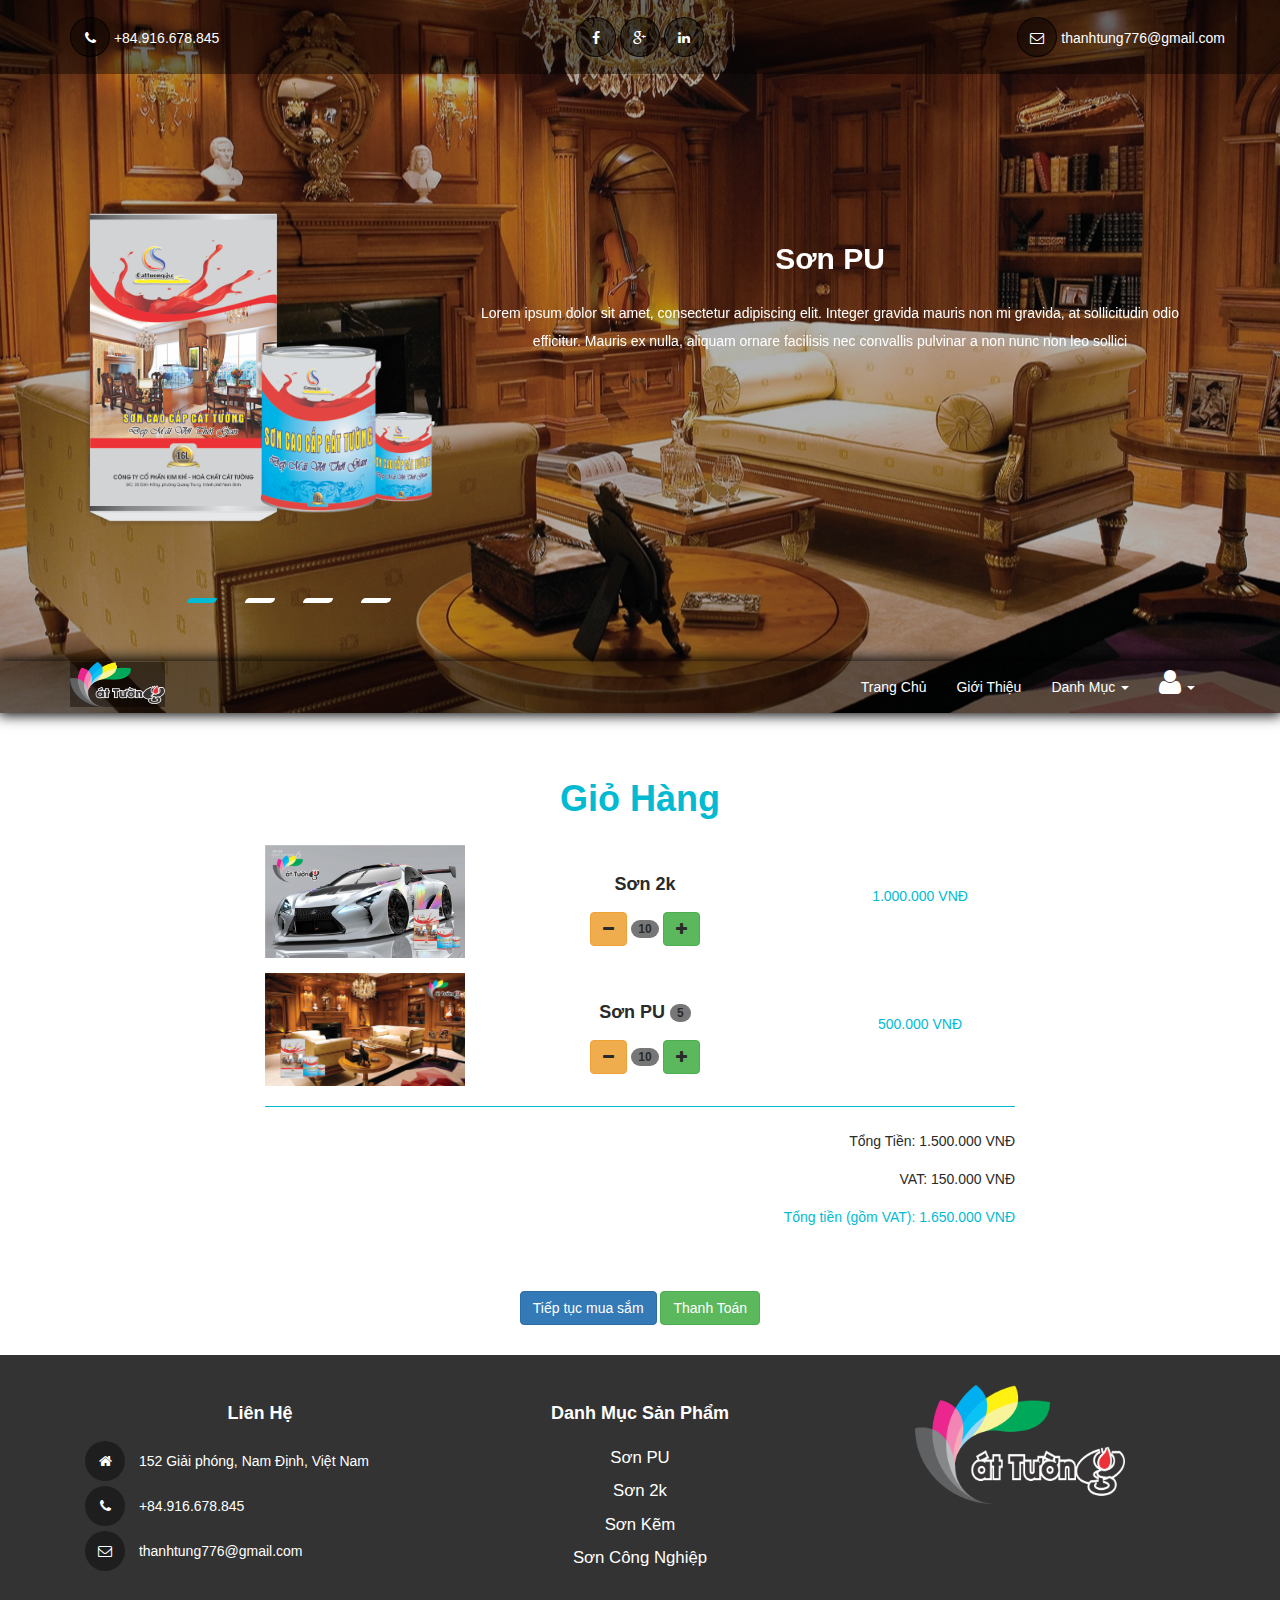
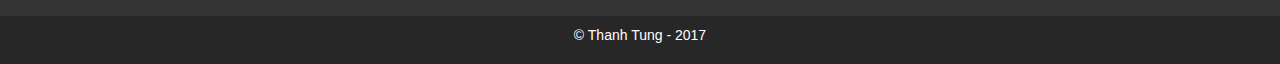
<file: Ecommerce/cart.html>
<!doctype html>
<html>
<head>
<meta charset="utf-8">
<meta http-equiv="X-UA-Compatible" content="IE=edge">
<meta name="viewport" content="width=device-width, initial-scale=1.0">
<title>Son cat tuong ecommerce</title>
<!-- <link rel="stylesheet" href="css/bootstrap.min.css"> -->
<link href="css/bootstrap-3.3.7.css" rel="stylesheet" type="text/css">
<link rel="stylesheet" href="css/font-awesome.min.css">
<!--<link href="https://fonts.googleapis.com/css?family=Roboto+Condensed:400,700" rel="stylesheet">-->
<link rel="stylesheet" href="css/app.css">
<link rel="stylesheet" href="css/flexslider.css" type="text/css" media="all" property="" />
<!-- HTML5 shim and Respond.js for IE8 support of HTML5 elements and media queries -->
<!-- WARNING: Respond.js doesn't work if you view the page via file:// -->
<!--[if lt IE 9]>
<script src="https://oss.maxcdn.com/html5shiv/3.7.2/html5shiv.min.js"></script>
<script src="https://oss.maxcdn.com/respond/1.4.2/respond.min.js"></script>
<![endif]-->
</head>

<body>

<!--header-->
<div id="header">
	<div class="overlay">
		
		  <div class="head">
				<div class="container">
					<div class="col-lg-4 col-xs-5 navbar-nav navbar-left">
						<i class = "fa fa-phone"></i>
						<span>+84.916.678.845</span>
					</div>
					<div class="col-lg-4 hidden-xs navbar-nav navbar-center">
						<i class = "fa fa-facebook"></i>
						<i class = "fa fa-google-plus"></i>
						<i class = "fa fa-linkedin"></i>
					</div>
					<div class="col-lg-4 col-xs-7 navbar-nav navbar-right pull-right">
						<i class = "fa fa-envelope-o"></i>
						<span><a href="thanhtung776@gmail.com">thanhtung776@gmail.com</a></span>
					</div>
				</div>
			</div>
			<div class="body"> 
           		<div class="container text-center"> 
           			<div class="flexslider">
						<ul class="slides">
							<li>
								<div class="banner">
									<div class="col-sm-4 bnr-tleft">
										<img src="images/ThungSon.png" alt=""/>
									</div>
									<div class="col-sm-8 bnr-tright">
										<h2>Sơn PU</h2>
										<p>Lorem ipsum dolor sit amet, consectetur adipiscing elit. Integer gravida mauris non mi gravida, at sollicitudin odio efficitur. Mauris ex nulla, aliquam ornare facilisis nec convallis pulvinar a non nunc non leo sollici</p>
									</div>
									<div class="clearfix"> </div>
								</div>
							</li>
							<li>
								<div class="banner">
									<div class="col-sm-4 bnr-tleft">
										<img src="images/SonNgoaiThat.jpg" alt=""/>
									</div>
									<div class="col-sm-8 bnr-tright">
										<h3>Sơn Kẽm</h3>
										<p>Integer gravida mauris non mi gravida, at sollicitudin odio efficitur. Lorem ipsum dolor sit amet elit consectetur adipiscing. Mauris ex nulla, aliquam ornare facilisis nec convallis pulvinar a non nunc non leo sollicitudin</p>
									</div>
									<div class="clearfix"> </div>
								</div> 
							</li>
							<li>
								<div class="banner">
									<div class="col-sm-4 bnr-tleft">
										<img src="images/son2k.jpg" alt=""/>
									</div>
									<div class="col-sm-8 bnr-tright">
										<h3>Sơn 2k</h3>
										<p>Mauris ex nulla, aliquam ornare facilisis nec convallis pulvinar a non nunc non leo sollicitudin, Lorem ipsum dolor sit amet, consectetur adipiscing elit. Integer gravida mauris non mi gravida, at sollicitudin odio efficitur. </p>
									</div>
									<div class="clearfix"> </div>
								</div> 
							</li>
							<li>
								<div class="banner">
									<div class="col-sm-4 bnr-tleft">
										<img src="images/SonCongNghiep.jpg" alt=""/>
									</div>
									<div class="col-sm-8 bnr-tright">
										<h3>Sơn Công Nghiệp</h3>
										<p>Mauris ex nulla, aliquam ornare facilisis nec convallis pulvinar a non nunc non leo sollicitudin, Lorem ipsum dolor sit amet, consectetur adipiscing elit. Integer gravida mauris non mi gravida, at sollicitudin odio efficitur. </p>
									</div>
									<div class="clearfix"> </div>
								</div> 
							</li>
						</ul> 
					</div> 
           		</div>
            </div>
            <div id= "menu">
            	<nav class="navbar">
				  <div class="container">
					
					<div class="navbar-header">
					  <button type="button" class="navbar-toggle collapsed" data-toggle="collapse" data-target="#bs-example-navbar-collapse-1" aria-expanded="false">
						<span class="sr-only">Toggle navigation</span>
						<span class="icon-bar"></span>
						<span class="icon-bar"></span>
						<span class="icon-bar"></span>
					  </button>
					  <a class="" href="#"><img class = "img-responsive logo" src="images/Logo.png" alt=""></a>
					</div>
					<div class="collapse navbar-collapse" id="bs-example-navbar-collapse-1">
					  
					  <ul class="nav navbar-nav navbar-right">
						<li><a href="#">Trang Chủ</a></li>
						<li><a href="#">Giới Thiệu</a></li>						
						<li class="dropdown">
						  <a href="#" class="dropdown-toggle" data-toggle="dropdown" role="button" aria-haspopup="true" aria-expanded="false">Danh Mục <span class="caret"></span></a>
						  <ul class="dropdown-menu">
							<li><a href="#">Sơn PU</a></li>
							<li><a href="#">Sơn 2k</a></li>
							<li><a href="#">Sơn Công nghiệp</a></li>
							<li role="separator" class="divider"></li>
							<li><a href="#">Sơn Kẽm</a></li>
						  </ul>
						</li>
						<li class="dropdown">
						  <a href="#" class="dropdown-toggle" data-toggle="dropdown" role="button" aria-haspopup="true" aria-expanded="false"><i class = "fa fa-user fa-2x"></i> <span class="caret"></span></a>
						  <ul class="dropdown-menu">
							<li><a href="#">Thông tin người dùng</a></li>
							<li><a href="#">Lịch Sử</a></li>
							<li><a href="#">Thiết lập</a></li>
							<li role="separator" class="divider"></li>
							<li><a href="#">Thoát</a></li>
						  </ul>
						</li>
					  </ul>
					</div><!-- /.navbar-collapse -->
				  </div>
				</nav>
            </div>
		
	</div>
</div>
<!--end header-->



<section id="cart" class="text-center">
	<div class="container">
		<h1 class = "active-color">Giỏ Hàng</h1>
		<div class="row">
			<div class="col-lg-8 col-lg-offset-2">
				<div class="media">
					<div class="media-left media-middle">
						<a href="#">
							<img src="images/son2k.jpg" alt="">
						</a>
					</div>
					<div class="media-body media-middle">
						<h4>Sơn 2k </h4>
						<div class="text-center">
							<button  class="btn btn-warning minusQuanity"><i class= "fa fa-minus"></i></button>
							<span  class="badge cartQuantity">10</span>
							<button class="btn btn-success addQuanity"><i class = "fa fa-plus"></i></button>
						</div>
					</div>
					<div class="media-right media-middle">
						<p class="active-color">1.000.000 VNĐ</p>
					</div>
				</div>
				<div class="media">
					<div class="media-left">
						<a href="#">
							<img src="images/SonPU.jpg" alt="">
						</a>
					</div>
					<div class="media-body media-middle">
						<h4>Sơn PU <span class="badge">5</span></h4>
						<div class="text-center">
							<button  class="btn btn-warning minusQuanity"><i class= "fa fa-minus"></i></button>
							<span  class="badge cartQuantity">10</span>
							<button class="btn btn-success addQuanity"><i class = "fa fa-plus"></i></button>
						</div>
					</div>
					<div class="media-right media-middle">
						<p class="active-color" >500.000 VNĐ</p>
					</div>
				</div>
				<hr/>
			</div>
			
		</div>
		<div class="row">
			<div class="col-lg-8 col-lg-offset-2">
				<ul class = "list-unstyled text-right">
					<li>
						<p >Tổng Tiền: 1.500.000 VNĐ</p>
					</li>
					<li>
						<p >VAT: 150.000 VNĐ</p>
					</li>
					<li>
						<p class="active-color">Tổng tiền (gồm VAT): 1.650.000 VNĐ</p>
					</li>
				</ul>
			</div>
		</div>
		<div class="row button-group">
			<div class="col-lg-8 col-lg-offset-2">
				<button class="btn btn-primary">Tiếp tục mua sắm</button>
				<button class="btn btn-success">Thanh Toán</button>
			</div>
		</div>
	</div>
</section>



<!--footer-->
<section id="footer" class="text-center">
	<div class="overlay">
		<div class="container">
		
			<div class="col-lg-4 col-sm-6">
				<h4>Liên Hệ</h4>
				
				<ul class = "list-unstyled text-left">					
					<li><i class = "fa fa-home"></i> 152 Giải phóng, Nam Định, Việt Nam</li>
					<li><i class = "fa fa-phone"></i> +84.916.678.845</li>
					<li><i class = "fa fa-envelope-o" ></i> thanhtung776@gmail.com</li>
				</ul>
			</div>
			<div class="col-lg-4 col-sm-6 text-center">
				<h4 class = "text-center">Danh Mục Sản Phẩm</h4>
				<ul class="list-unstyled">
					<li><a href="#">Sơn PU</a></li>
					<li><a href="#">Sơn 2k</a></li>
					<li><a href="#">Sơn Kẽm</a></li>
					<li><a href="#">Sơn Công Nghiệp</a></li>
				</ul>
			</div>
			<div class="col-lg-4 col-sm-6">
				<img src="images/Logo.png" alt="">
			</div>			
		</div>
	</div>
</section>
<!--end footer-->
<!--section copyright-->
<section id="copyright" class="text-center">
	<div class="copyright text-center">
				<p>&copy; Thanh Tung - 2017</p>
	</div>
</section>
<!--end copyright-->
<script src="js/jquery-1.11.3.min.js"></script>
<script defer src="js/jquery.flexslider.js"></script>
<script src="js/bootstrap-3.3.7.js"></script>
<script src="js/app.js"></script>
</body>
</html>
</file>
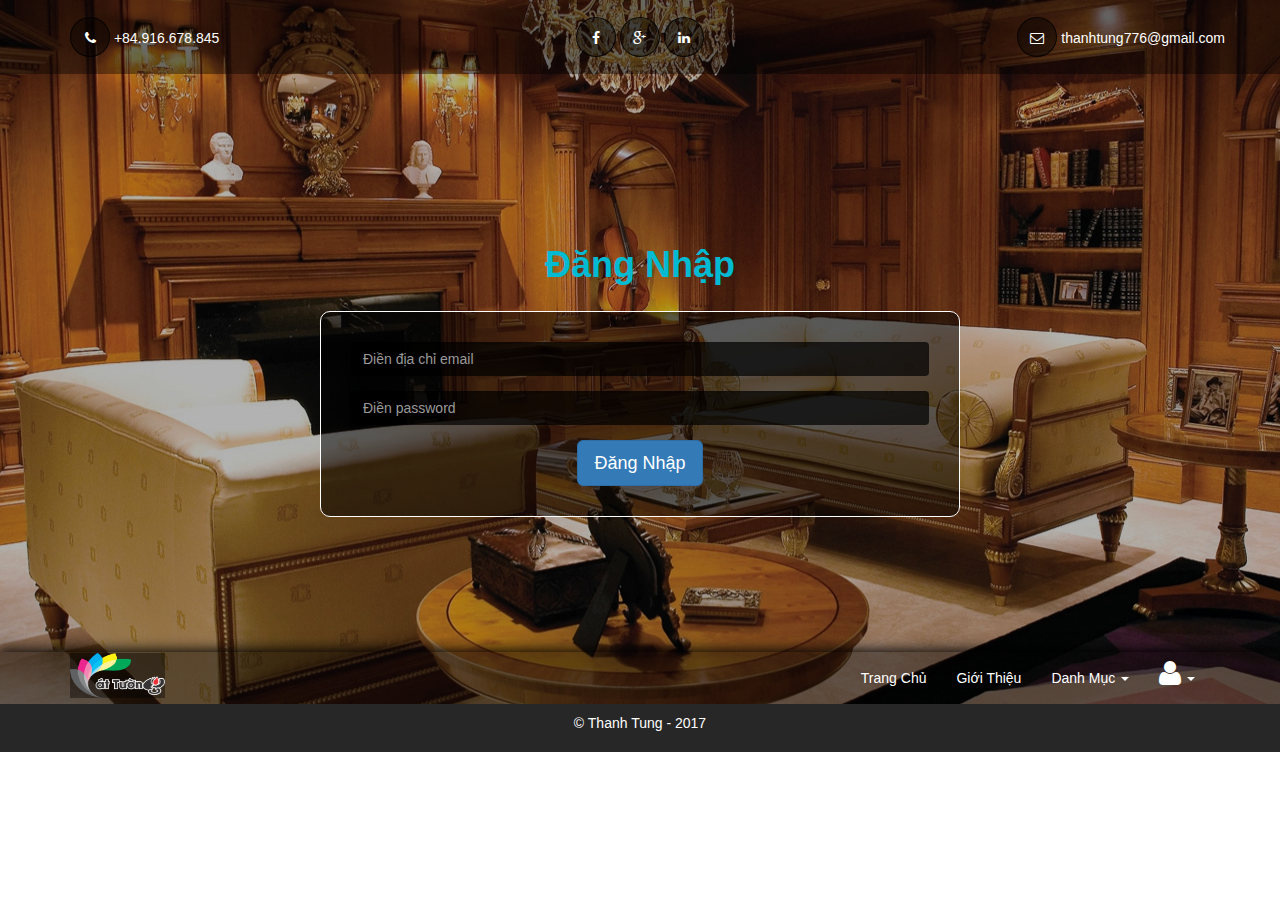
<file: Ecommerce/login.html>
<!doctype html>
<html>
<head>
<meta charset="utf-8">
<meta http-equiv="X-UA-Compatible" content="IE=edge">
<meta name="viewport" content="width=device-width, initial-scale=1.0">
<title>Son cat tuong ecommerce</title>
<!-- <link rel="stylesheet" href="css/bootstrap.min.css"> -->
<link href="css/bootstrap-3.3.7.css" rel="stylesheet" type="text/css">
<link rel="stylesheet" href="css/font-awesome.min.css">
<!--<link href="https://fonts.googleapis.com/css?family=Roboto+Condensed:400,700" rel="stylesheet">-->
<link rel="stylesheet" href="css/app.css">
<link rel="stylesheet" href="css/flexslider.css" type="text/css" media="all" property="" />
<!-- HTML5 shim and Respond.js for IE8 support of HTML5 elements and media queries -->
<!-- WARNING: Respond.js doesn't work if you view the page via file:// -->
<!--[if lt IE 9]>
<script src="https://oss.maxcdn.com/html5shiv/3.7.2/html5shiv.min.js"></script>
<script src="https://oss.maxcdn.com/respond/1.4.2/respond.min.js"></script>
<![endif]-->
</head>

<body>

<!--header-->
<div id="header">
	<div class="overlay">
		
		  <div class="head">
				<div class="container">
					<div class="col-lg-4 col-xs-5 navbar-nav navbar-left">
						<i class = "fa fa-phone"></i>
						<span>+84.916.678.845</span>
					</div>
					<div class="col-lg-4 hidden-xs navbar-nav navbar-center">
						<i class = "fa fa-facebook"></i>
						<i class = "fa fa-google-plus"></i>
						<i class = "fa fa-linkedin"></i>
					</div>
					<div class="col-lg-4 col-xs-7 navbar-nav navbar-right pull-right">
						<i class = "fa fa-envelope-o"></i>
						<span><a href="thanhtung776@gmail.com">thanhtung776@gmail.com</a></span>
					</div>
				</div>
			</div>
			<div class="body">
				<h1 class = "active-color text-center">Đăng Nhập</h1>
				<!--login-->
				<section id="login" class="text-center div container">

					<form action="#">
						<div class="form-group">
							<input type="email" class="form-control" placeholder="Điền địa chỉ email">
						</div>
						<div class="form-group">
							<input type="password" class="form-control" placeholder="Điền password">
						</div>
						<button class="btn btn-lg btn-primary">Đăng Nhập</button>
					</form>
				</section>
				<!--end login-->
			</div>
            <div id= "menu">
            	<nav class="navbar">
				  <div class="container">
					
					<div class="navbar-header">
					  <button type="button" class="navbar-toggle collapsed" data-toggle="collapse" data-target="#bs-example-navbar-collapse-1" aria-expanded="false">
						<span class="sr-only">Toggle navigation</span>
						<span class="icon-bar"></span>
						<span class="icon-bar"></span>
						<span class="icon-bar"></span>
					  </button>
					  <a class="" href="#"><img class = "img-responsive logo" src="images/Logo.png" alt=""></a>
					</div>
					<div class="collapse navbar-collapse" id="bs-example-navbar-collapse-1">
					  
					  <ul class="nav navbar-nav navbar-right">
						<li><a href="#">Trang Chủ</a></li>
						<li><a href="#">Giới Thiệu</a></li>						
						<li class="dropdown">
						  <a href="#" class="dropdown-toggle" data-toggle="dropdown" role="button" aria-haspopup="true" aria-expanded="false">Danh Mục <span class="caret"></span></a>
						  <ul class="dropdown-menu">
							<li><a href="#">Sơn PU</a></li>
							<li><a href="#">Sơn 2k</a></li>
							<li><a href="#">Sơn Công nghiệp</a></li>
							<li role="separator" class="divider"></li>
							<li><a href="#">Sơn Kẽm</a></li>
						  </ul>
						</li>
						<li class="dropdown">
						  <a href="#" class="dropdown-toggle" data-toggle="dropdown" role="button" aria-haspopup="true" aria-expanded="false"><i class = "fa fa-user fa-2x"></i> <span class="caret"></span></a>
						  <ul class="dropdown-menu">
							<li><a href="#">Thông tin người dùng</a></li>
							<li><a href="#">Lịch Sử</a></li>
							<li><a href="#">Thiết lập</a></li>
							<li role="separator" class="divider"></li>
							<li><a href="#">Thoát</a></li>
						  </ul>
						</li>
					  </ul>
					</div><!-- /.navbar-collapse -->
				  </div>
				</nav>
            </div>
		
	</div>
</div>
<!--end header-->


<!--section copyright-->
<section id="copyright" class="text-center">
	<div class="copyright text-center">
				<p>&copy; Thanh Tung - 2017</p>
	</div>
</section>
<!--end copyright-->
<script src="js/jquery-1.11.3.min.js"></script>
<script defer src="js/jquery.flexslider.js"></script>
<script src="js/bootstrap-3.3.7.js"></script>
<script src="js/app.js"></script>
</body>
</html>
</file>
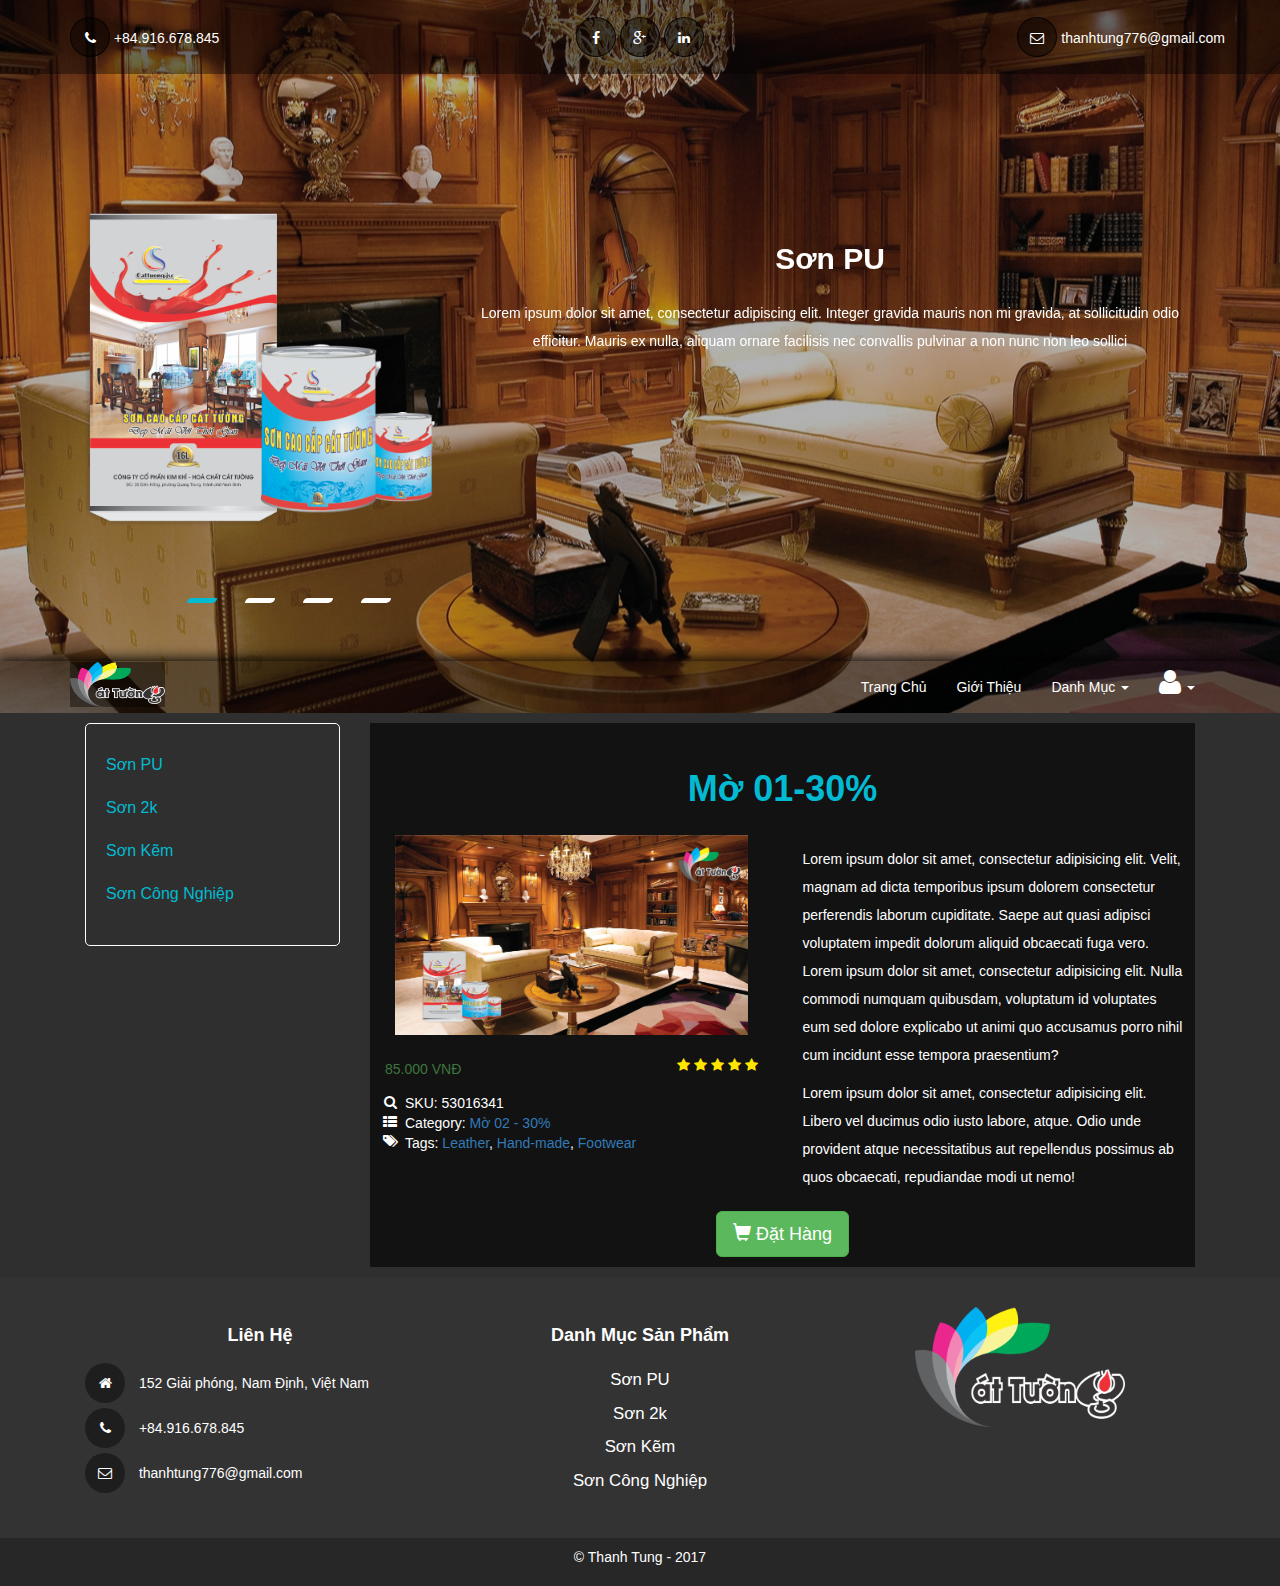
<file: Ecommerce/product-detail.html>
<!doctype html>
<html>
<head>
<meta charset="utf-8">
<meta http-equiv="X-UA-Compatible" content="IE=edge">
<meta name="viewport" content="width=device-width, initial-scale=1.0">
<title>Son cat tuong ecommerce</title>
<!-- <link rel="stylesheet" href="css/bootstrap.min.css"> -->
<link href="css/bootstrap-3.3.7.css" rel="stylesheet" type="text/css">
<link rel="stylesheet" href="css/font-awesome.min.css">
<!--<link href="https://fonts.googleapis.com/css?family=Roboto+Condensed:400,700" rel="stylesheet">-->
<link rel="stylesheet" href="css/app.css">
<link rel="stylesheet" href="css/flexslider.css" type="text/css" media="all" property="" />
<!-- HTML5 shim and Respond.js for IE8 support of HTML5 elements and media queries -->
<!-- WARNING: Respond.js doesn't work if you view the page via file:// -->
<!--[if lt IE 9]>
<script src="https://oss.maxcdn.com/html5shiv/3.7.2/html5shiv.min.js"></script>
<script src="https://oss.maxcdn.com/respond/1.4.2/respond.min.js"></script>
<![endif]-->
</head>

<body>

<!--header-->
<div id="header">
	<div class="overlay">
		
		  <div class="head">
				<div class="container">
					<div class="col-lg-4 col-xs-5 navbar-nav navbar-left">
						<i class = "fa fa-phone"></i>
						<span>+84.916.678.845</span>
					</div>
					<div class="col-lg-4 hidden-xs navbar-nav navbar-center">
						<i class = "fa fa-facebook"></i>
						<i class = "fa fa-google-plus"></i>
						<i class = "fa fa-linkedin"></i>
					</div>
					<div class="col-lg-4 col-xs-7 navbar-nav navbar-right pull-right">
						<i class = "fa fa-envelope-o"></i>
						<span><a href="thanhtung776@gmail.com">thanhtung776@gmail.com</a></span>
					</div>
				</div>
			</div>
			<div class="body"> 
           		<div class="container text-center"> 
           			<div class="flexslider">
						<ul class="slides">
							<li>
								<div class="banner">
									<div class="col-sm-4 bnr-tleft">
										<img src="images/ThungSon.png" alt=""/>
									</div>
									<div class="col-sm-8 bnr-tright">
										<h2>Sơn PU</h2>
										<p>Lorem ipsum dolor sit amet, consectetur adipiscing elit. Integer gravida mauris non mi gravida, at sollicitudin odio efficitur. Mauris ex nulla, aliquam ornare facilisis nec convallis pulvinar a non nunc non leo sollici</p>
									</div>
									<div class="clearfix"> </div>
								</div>
							</li>
							<li>
								<div class="banner">
									<div class="col-sm-4 bnr-tleft">
										<img src="images/SonNgoaiThat.jpg" alt=""/>
									</div>
									<div class="col-sm-8 bnr-tright">
										<h3>Sơn Kẽm</h3>
										<p>Integer gravida mauris non mi gravida, at sollicitudin odio efficitur. Lorem ipsum dolor sit amet elit consectetur adipiscing. Mauris ex nulla, aliquam ornare facilisis nec convallis pulvinar a non nunc non leo sollicitudin</p>
									</div>
									<div class="clearfix"> </div>
								</div> 
							</li>
							<li>
								<div class="banner">
									<div class="col-sm-4 bnr-tleft">
										<img src="images/son2k.jpg" alt=""/>
									</div>
									<div class="col-sm-8 bnr-tright">
										<h3>Sơn 2k</h3>
										<p>Mauris ex nulla, aliquam ornare facilisis nec convallis pulvinar a non nunc non leo sollicitudin, Lorem ipsum dolor sit amet, consectetur adipiscing elit. Integer gravida mauris non mi gravida, at sollicitudin odio efficitur. </p>
									</div>
									<div class="clearfix"> </div>
								</div> 
							</li>
							<li>
								<div class="banner">
									<div class="col-sm-4 bnr-tleft">
										<img src="images/SonCongNghiep.jpg" alt=""/>
									</div>
									<div class="col-sm-8 bnr-tright">
										<h3>Sơn Công Nghiệp</h3>
										<p>Mauris ex nulla, aliquam ornare facilisis nec convallis pulvinar a non nunc non leo sollicitudin, Lorem ipsum dolor sit amet, consectetur adipiscing elit. Integer gravida mauris non mi gravida, at sollicitudin odio efficitur. </p>
									</div>
									<div class="clearfix"> </div>
								</div> 
							</li>
						</ul> 
					</div> 
           		</div>
            </div>
            <div id= "menu">
            	<nav class="navbar">
				  <div class="container">
					
					<div class="navbar-header">
					  <button type="button" class="navbar-toggle collapsed" data-toggle="collapse" data-target="#bs-example-navbar-collapse-1" aria-expanded="false">
						<span class="sr-only">Toggle navigation</span>
						<span class="icon-bar"></span>
						<span class="icon-bar"></span>
						<span class="icon-bar"></span>
					  </button>
					  <a class="" href="#"><img class = "img-responsive logo" src="images/Logo.png" alt=""></a>
					</div>
					<div class="collapse navbar-collapse" id="bs-example-navbar-collapse-1">
					  
					  <ul class="nav navbar-nav navbar-right">
						<li><a href="#">Trang Chủ</a></li>
						<li><a href="#">Giới Thiệu</a></li>						
						<li class="dropdown">
						  <a href="#" class="dropdown-toggle" data-toggle="dropdown" role="button" aria-haspopup="true" aria-expanded="false">Danh Mục <span class="caret"></span></a>
						  <ul class="dropdown-menu">
							<li><a href="#">Sơn PU</a></li>
							<li><a href="#">Sơn 2k</a></li>
							<li><a href="#">Sơn Công nghiệp</a></li>
							<li role="separator" class="divider"></li>
							<li><a href="#">Sơn Kẽm</a></li>
						  </ul>
						</li>
						<li class="dropdown">
						  <a href="#" class="dropdown-toggle" data-toggle="dropdown" role="button" aria-haspopup="true" aria-expanded="false"><i class = "fa fa-user fa-2x"></i> <span class="caret"></span></a>
						  <ul class="dropdown-menu">
							<li><a href="#">Thông tin người dùng</a></li>
							<li><a href="#">Lịch Sử</a></li>
							<li><a href="#">Thiết lập</a></li>
							<li role="separator" class="divider"></li>
							<li><a href="#">Thoát</a></li>
						  </ul>
						</li>
					  </ul>
					</div><!-- /.navbar-collapse -->
				  </div>
				</nav>
            </div>
		
	</div>
</div>
<!--end header-->

<section id="product-detail" class="text-center">	
		<div class="container">
			<div class="col-lg-3">
				<div class = "category-box">
					<ul class = "list-unstyled">
						<li><a href="#">Sơn PU</a></li>
						<li><a href="#">Sơn 2k</a></li>
						<li><a href="#">Sơn Kẽm</a></li>
						<li><a href="#">Sơn Công Nghiệp</a></li>
					</ul>
				</div>
			</div>
			<div class="col-lg-9">
				<div class="product-detail-box">
					<h1 class = "active-color">Mờ 01-30%</h1>
					<div class="row">
						<div class="col-lg-6">
							<img src="images/SonPU.jpg" alt="">
							<div class="row">
								<div class="col-xs-6">
									<div class="price pull-left">
									<i></i><span class="text-success">85.000 VNĐ</span>
								</div>
								</div>
								<div class="col-xs-6">
									<div class="star pull-right">
										<i class = "fa fa-star"></i>
										<i class = "fa fa-star"></i>
										<i class = "fa fa-star"></i>
										<i class = "fa fa-star"></i>
										<i class = "fa fa-star"></i>
									</div>
								</div>
							</div>
							<ul class="fa-ul text-left">
	                            <li><i class="fa-li fa fa-search"></i>SKU: 53016341</li>
	                            <li><i class="fa-li fa fa-th-list"></i>Category: <a href="/product/<%= product.category._id %>">Mờ 02 - 30%</a></li>
	                            <li><i class="fa-li fa fa-tags"></i>Tags: <a href="#">Leather</a>, <a href="#">Hand-made</a>, <a href="#">Footwear</a>
	                            </li>
	                        </ul>
						</div>
							
						<div class="col-lg-6">
							
							<div class="row description">
								<p class = "text-left">Lorem ipsum dolor sit amet, consectetur adipisicing elit. Velit, magnam ad dicta temporibus ipsum dolorem consectetur perferendis laborum cupiditate. Saepe aut quasi adipisci voluptatem impedit dolorum aliquid obcaecati fuga vero. Lorem ipsum dolor sit amet, consectetur adipisicing elit. Nulla commodi numquam quibusdam, voluptatum id voluptates eum sed dolore explicabo ut animi quo accusamus porro nihil cum incidunt esse tempora praesentium?</p>
								<p class = "text-left">Lorem ipsum dolor sit amet, consectetur adipisicing elit. Libero vel ducimus odio iusto labore, atque. Odio unde provident atque necessitatibus aut repellendus possimus ab quos obcaecati, repudiandae modi ut nemo!</p>
							</div>							
						</div>
						<button class="btn btn-lg btn-success"><i class="glyphicon glyphicon-shopping-cart"></i> Đặt Hàng</button>
					</div>
				</div>
				
			</div>
		
	</div>
</section>


<!--footer-->
<section id="footer" class="text-center">
	<div class="overlay">
		<div class="container">
		
			<div class="col-lg-4 col-sm-6">
				<h4>Liên Hệ</h4>
				
				<ul class = "list-unstyled text-left">					
					<li><i class = "fa fa-home"></i> 152 Giải phóng, Nam Định, Việt Nam</li>
					<li><i class = "fa fa-phone"></i> +84.916.678.845</li>
					<li><i class = "fa fa-envelope-o" ></i> thanhtung776@gmail.com</li>
				</ul>
			</div>
			<div class="col-lg-4 col-sm-6 text-center">
				<h4 class = "text-center">Danh Mục Sản Phẩm</h4>
				<ul class="list-unstyled">
					<li><a href="#">Sơn PU</a></li>
					<li><a href="#">Sơn 2k</a></li>
					<li><a href="#">Sơn Kẽm</a></li>
					<li><a href="#">Sơn Công Nghiệp</a></li>
				</ul>
			</div>
			<div class="col-lg-4 col-sm-6">
				<img src="images/Logo.png" alt="">
			</div>			
		</div>
	</div>
</section>
<!--end footer-->
<!--section copyright-->
<section id="copyright" class="text-center">
	<div class="copyright text-center">
				<p>&copy; Thanh Tung - 2017</p>
	</div>
</section>
<!--end copyright-->
<script src="js/jquery-1.11.3.min.js"></script>
<script defer src="js/jquery.flexslider.js"></script>
<script src="js/bootstrap-3.3.7.js"></script>
<script src="js/app.js"></script>
</body>
</html>
</file>
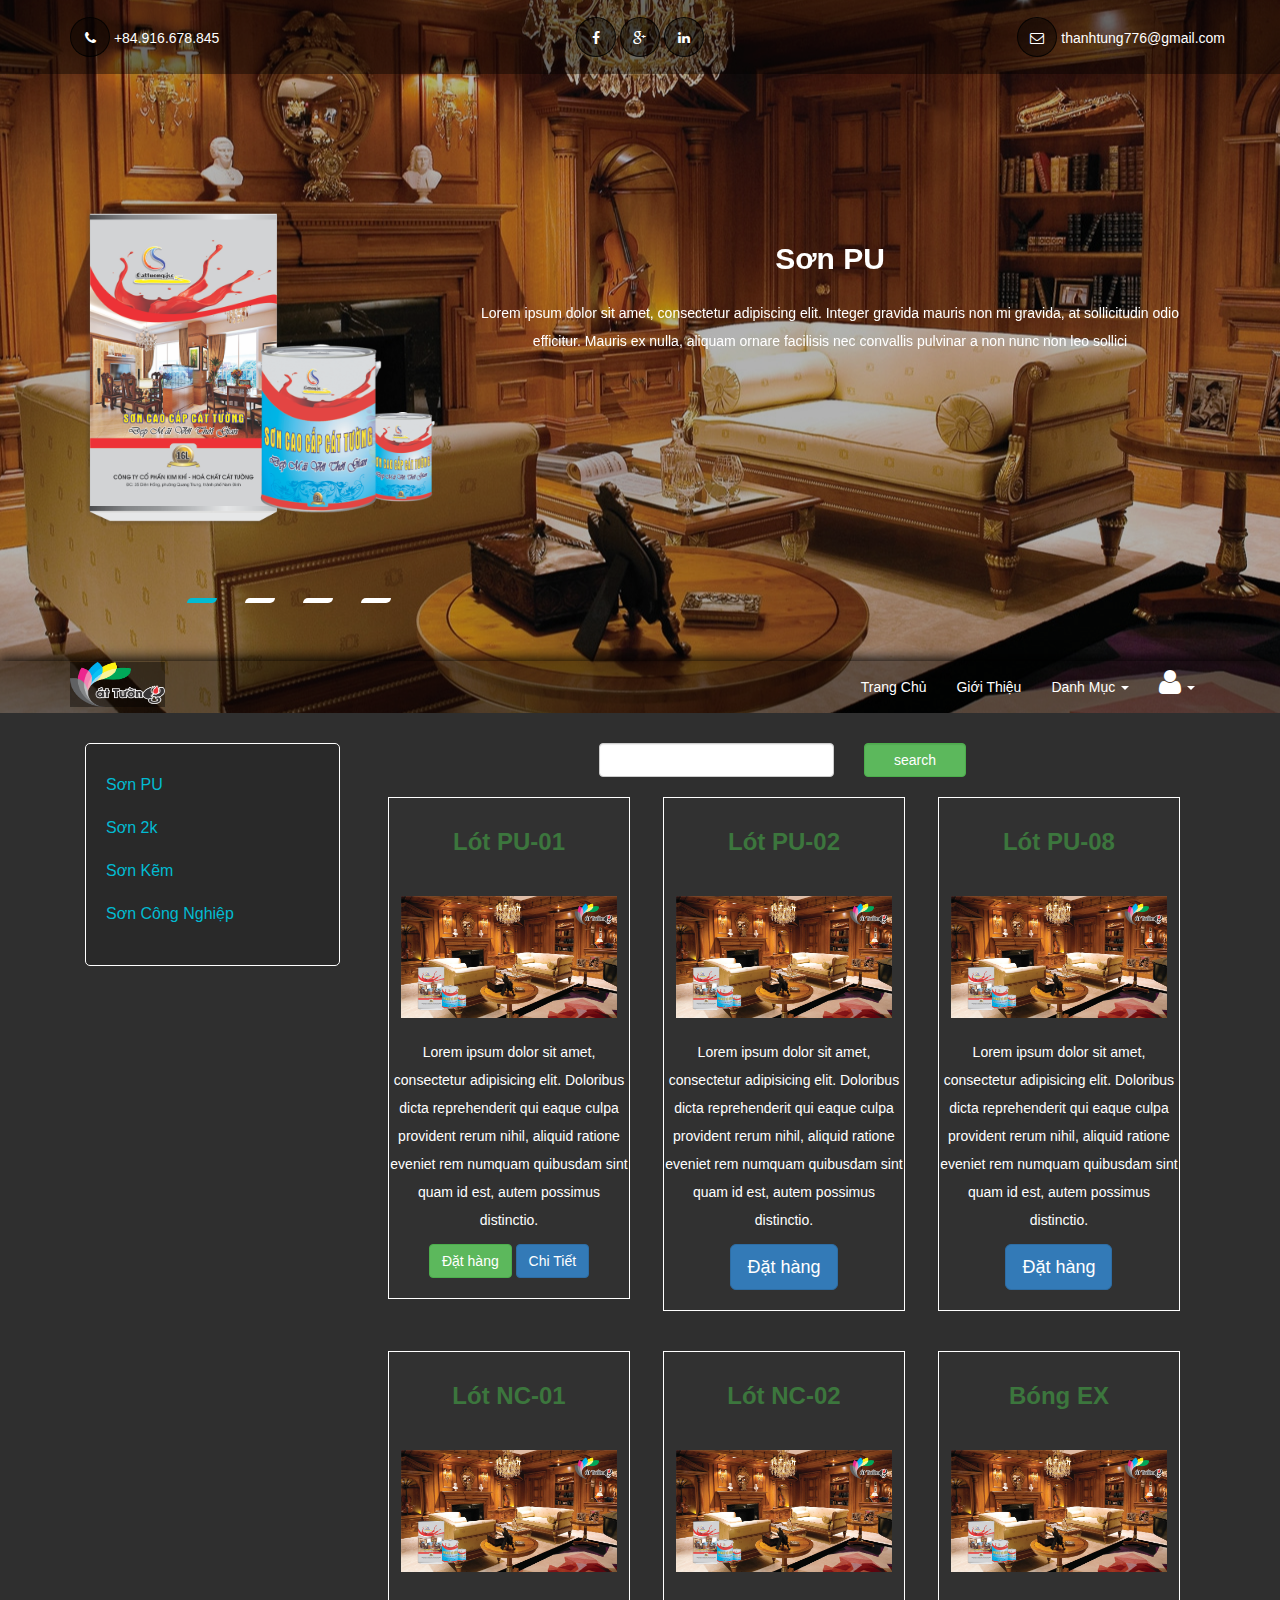
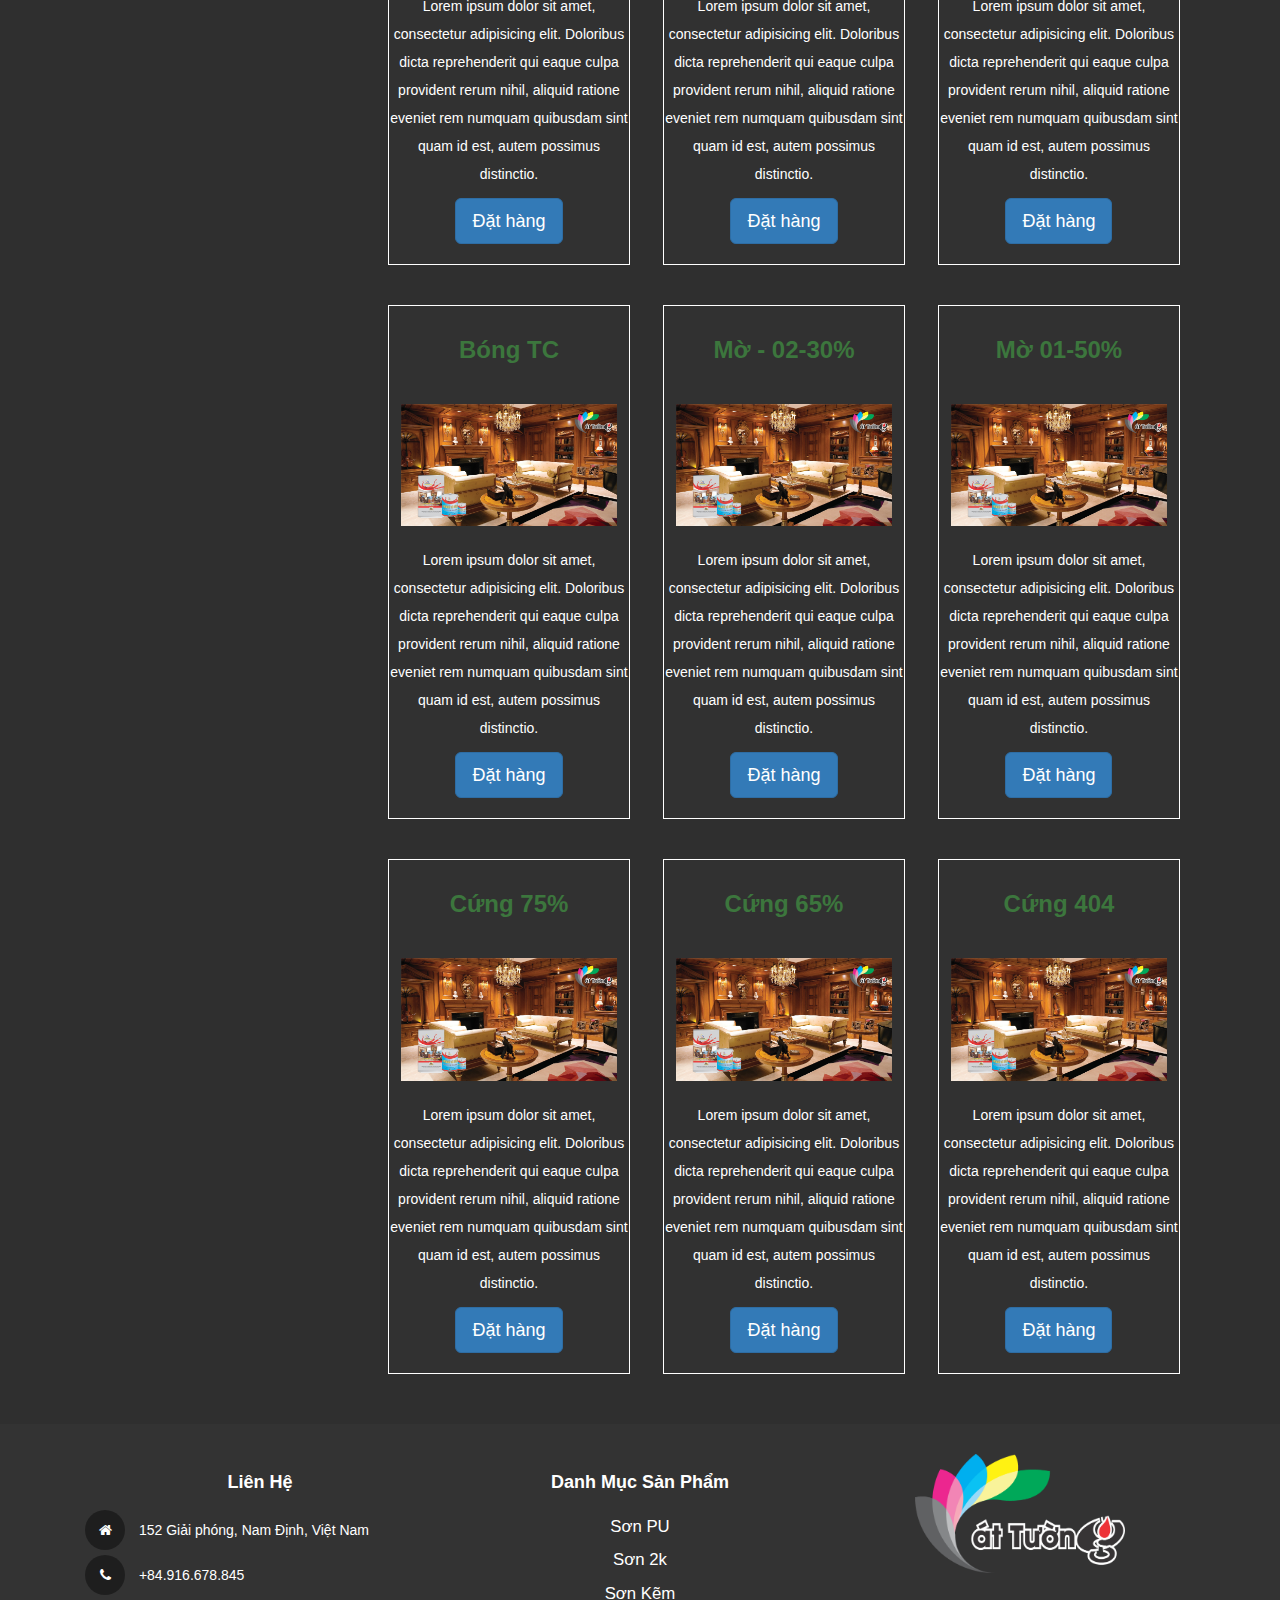
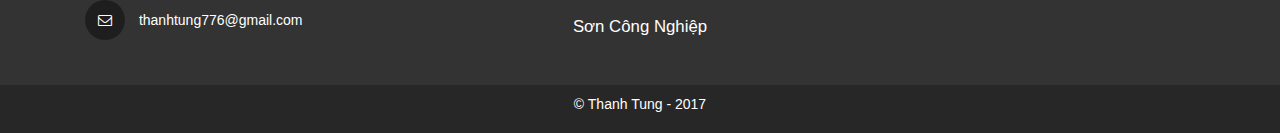
<file: Ecommerce/product.html>
<!doctype html>
<html>
<head>
<meta charset="utf-8">
<meta http-equiv="X-UA-Compatible" content="IE=edge">
<meta name="viewport" content="width=device-width, initial-scale=1.0">
<title>Son cat tuong ecommerce</title>
<!-- <link rel="stylesheet" href="css/bootstrap.min.css"> -->
<link href="css/bootstrap-3.3.7.css" rel="stylesheet" type="text/css">
<link rel="stylesheet" href="css/font-awesome.min.css">
<!--<link href="https://fonts.googleapis.com/css?family=Roboto+Condensed:400,700" rel="stylesheet">-->
<link rel="stylesheet" href="css/app.css">
<link rel="stylesheet" href="css/flexslider.css" type="text/css" media="all" property="" />
<!-- HTML5 shim and Respond.js for IE8 support of HTML5 elements and media queries -->
<!-- WARNING: Respond.js doesn't work if you view the page via file:// -->
<!--[if lt IE 9]>
<script src="https://oss.maxcdn.com/html5shiv/3.7.2/html5shiv.min.js"></script>
<script src="https://oss.maxcdn.com/respond/1.4.2/respond.min.js"></script>
<![endif]-->
</head>

<body>

<!--header-->
<div id="header">
	<div class="overlay">
		
		  <div class="head">
				<div class="container">
					<div class="col-lg-4 col-xs-5 navbar-nav navbar-left">
						<i class = "fa fa-phone"></i>
						<span>+84.916.678.845</span>
					</div>
					<div class="col-lg-4 hidden-xs navbar-nav navbar-center">
						<i class = "fa fa-facebook"></i>
						<i class = "fa fa-google-plus"></i>
						<i class = "fa fa-linkedin"></i>
					</div>
					<div class="col-lg-4 col-xs-7 navbar-nav navbar-right pull-right">
						<i class = "fa fa-envelope-o"></i>
						<span><a href="thanhtung776@gmail.com">thanhtung776@gmail.com</a></span>
					</div>
				</div>
			</div>
			<div class="body"> 
           		<div class="container text-center"> 
           			<div class="flexslider">
						<ul class="slides">
							<li>
								<div class="banner">
									<div class="col-sm-4 bnr-tleft">
										<img src="images/ThungSon.png" alt=""/>
									</div>
									<div class="col-sm-8 bnr-tright">
										<h2>Sơn PU</h2>
										<p>Lorem ipsum dolor sit amet, consectetur adipiscing elit. Integer gravida mauris non mi gravida, at sollicitudin odio efficitur. Mauris ex nulla, aliquam ornare facilisis nec convallis pulvinar a non nunc non leo sollici</p>
									</div>
									<div class="clearfix"> </div>
								</div>
							</li>
							<li>
								<div class="banner">
									<div class="col-sm-4 bnr-tleft">
										<img src="images/SonNgoaiThat.jpg" alt=""/>
									</div>
									<div class="col-sm-8 bnr-tright">
										<h3>Sơn Kẽm</h3>
										<p>Integer gravida mauris non mi gravida, at sollicitudin odio efficitur. Lorem ipsum dolor sit amet elit consectetur adipiscing. Mauris ex nulla, aliquam ornare facilisis nec convallis pulvinar a non nunc non leo sollicitudin</p>
									</div>
									<div class="clearfix"> </div>
								</div> 
							</li>
							<li>
								<div class="banner">
									<div class="col-sm-4 bnr-tleft">
										<img src="images/son2k.jpg" alt=""/>
									</div>
									<div class="col-sm-8 bnr-tright">
										<h3>Sơn 2k</h3>
										<p>Mauris ex nulla, aliquam ornare facilisis nec convallis pulvinar a non nunc non leo sollicitudin, Lorem ipsum dolor sit amet, consectetur adipiscing elit. Integer gravida mauris non mi gravida, at sollicitudin odio efficitur. </p>
									</div>
									<div class="clearfix"> </div>
								</div> 
							</li>
							<li>
								<div class="banner">
									<div class="col-sm-4 bnr-tleft">
										<img src="images/SonCongNghiep.jpg" alt=""/>
									</div>
									<div class="col-sm-8 bnr-tright">
										<h3>Sơn Công Nghiệp</h3>
										<p>Mauris ex nulla, aliquam ornare facilisis nec convallis pulvinar a non nunc non leo sollicitudin, Lorem ipsum dolor sit amet, consectetur adipiscing elit. Integer gravida mauris non mi gravida, at sollicitudin odio efficitur. </p>
									</div>
									<div class="clearfix"> </div>
								</div> 
							</li>
						</ul> 
					</div> 
           		</div>
            </div>
            <div id= "menu">
            	<nav class="navbar">
				  <div class="container">
					
					<div class="navbar-header">
					  <button type="button" class="navbar-toggle collapsed" data-toggle="collapse" data-target="#bs-example-navbar-collapse-1" aria-expanded="false">
						<span class="sr-only">Toggle navigation</span>
						<span class="icon-bar"></span>
						<span class="icon-bar"></span>
						<span class="icon-bar"></span>
					  </button>
					  <a class="" href="#"><img class = "img-responsive logo" src="images/Logo.png" alt=""></a>
					</div>
					<div class="collapse navbar-collapse" id="bs-example-navbar-collapse-1">
					  
					  <ul class="nav navbar-nav navbar-right">
						<li><a href="#">Trang Chủ</a></li>
						<li><a href="#">Giới Thiệu</a></li>						
						<li class="dropdown">
						  <a href="#" class="dropdown-toggle" data-toggle="dropdown" role="button" aria-haspopup="true" aria-expanded="false">Danh Mục <span class="caret"></span></a>
						  <ul class="dropdown-menu">
							<li><a href="#">Sơn PU</a></li>
							<li><a href="#">Sơn 2k</a></li>
							<li><a href="#">Sơn Công nghiệp</a></li>
							<li role="separator" class="divider"></li>
							<li><a href="#">Sơn Kẽm</a></li>
						  </ul>
						</li>
						<li class="dropdown">
						  <a href="#" class="dropdown-toggle" data-toggle="dropdown" role="button" aria-haspopup="true" aria-expanded="false"><i class = "fa fa-user fa-2x"></i> <span class="caret"></span></a>
						  <ul class="dropdown-menu">
							<li><a href="#">Thông tin người dùng</a></li>
							<li><a href="#">Lịch Sử</a></li>
							<li><a href="#">Thiết lập</a></li>
							<li role="separator" class="divider"></li>
							<li><a href="#">Thoát</a></li>
						  </ul>
						</li>
					  </ul>
					</div><!-- /.navbar-collapse -->
				  </div>
				</nav>
            </div>
		
	</div>
</div>
<!--end header-->

<section id="list-product" class="text-center">
	
		<div class="container">
			<div class="col-lg-3">
				<div class = "category-box">
					<ul class = "list-unstyled">
						<li><a href="#">Sơn PU</a></li>
						<li><a href="#">Sơn 2k</a></li>
						<li><a href="#">Sơn Kẽm</a></li>
						<li><a href="#">Sơn Công Nghiệp</a></li>
					</ul>
				</div>
			</div>
			<div class="col-lg-9">
				<div class="row">
						<div class="col-md-6 col-md-offset-3 col-sm-6 col-sm-offset-3 col-xs-12">
									<form id = "search-form" action = "/product/search" method = "POST">
										<div class="col-sm-8">
											<input name = "search" type="text" class="form-control" plcaceholder = "search product">
										</div>
										<div class="col-sm-4">
											<button type = "submit" class="btn btn-success form-control">search</button>
										</div>

									</form>
						</div>
				</div>
				<div class = "list-products">
					<div class="col-lg-4 col-sm-6">
						<div class="product-box">
							<h3 class = "text-success">Lót PU-01</h3>
							<img src="images/SonPU.jpg" alt="">
							<p>Lorem ipsum dolor sit amet, consectetur adipisicing elit. Doloribus dicta reprehenderit qui eaque culpa provident rerum nihil, aliquid ratione eveniet rem numquam quibusdam sint quam id est, autem possimus distinctio.</p>
							<a class="btn btn-success">Đặt hàng</a>
							<a class="btn btn-primary">Chi Tiết</a>
						</div>
					</div>
					<div class="col-lg-4 col-sm-6">
						<div class="product-box">
							<h3 class = "text-success">Lót PU-02</h3>
							<img src="images/SonPU.jpg" alt="">
							<p>Lorem ipsum dolor sit amet, consectetur adipisicing elit. Doloribus dicta reprehenderit qui eaque culpa provident rerum nihil, aliquid ratione eveniet rem numquam quibusdam sint quam id est, autem possimus distinctio.</p>
							<button class="btn btn-lg btn-primary">Đặt hàng</button>
						</div>
					</div>
					<div class="col-lg-4 col-sm-6">
						<div class="product-box">
							<h3 class = "text-success">Lót PU-08</h3>
							<img src="images/SonPU.jpg" alt="">
							<p>Lorem ipsum dolor sit amet, consectetur adipisicing elit. Doloribus dicta reprehenderit qui eaque culpa provident rerum nihil, aliquid ratione eveniet rem numquam quibusdam sint quam id est, autem possimus distinctio.</p>
							<button class="btn btn-lg btn-primary">Đặt hàng</button>
						</div>
					</div>
					<div class="col-lg-4 col-sm-6">
						<div class="product-box">
							<h3 class = "text-success">Lót NC-01</h3>
							<img src="images/SonPU.jpg" alt="">
							<p>Lorem ipsum dolor sit amet, consectetur adipisicing elit. Doloribus dicta reprehenderit qui eaque culpa provident rerum nihil, aliquid ratione eveniet rem numquam quibusdam sint quam id est, autem possimus distinctio.</p>
							<button class="btn btn-lg btn-primary">Đặt hàng</button>
						</div>
					</div>
					<div class="col-lg-4 col-sm-6">
						<div class="product-box">
							<h3 class = "text-success">Lót NC-02</h3>
							<img src="images/SonPU.jpg" alt="">
							<p>Lorem ipsum dolor sit amet, consectetur adipisicing elit. Doloribus dicta reprehenderit qui eaque culpa provident rerum nihil, aliquid ratione eveniet rem numquam quibusdam sint quam id est, autem possimus distinctio.</p>
							<button class="btn btn-lg btn-primary">Đặt hàng</button>
						</div>
					</div>
					<div class="col-lg-4 col-sm-6">
						<div class="product-box">
							<h3 class = "text-success">Bóng EX</h3>
							<img src="images/SonPU.jpg" alt="">
							<p>Lorem ipsum dolor sit amet, consectetur adipisicing elit. Doloribus dicta reprehenderit qui eaque culpa provident rerum nihil, aliquid ratione eveniet rem numquam quibusdam sint quam id est, autem possimus distinctio.</p>
							<button class="btn btn-lg btn-primary">Đặt hàng</button>
						</div>
					</div>
					<div class="col-lg-4 col-sm-6">
						<div class="product-box">
							<h3 class = "text-success">Bóng TC</h3>
							<img src="images/SonPU.jpg" alt="">
							<p>Lorem ipsum dolor sit amet, consectetur adipisicing elit. Doloribus dicta reprehenderit qui eaque culpa provident rerum nihil, aliquid ratione eveniet rem numquam quibusdam sint quam id est, autem possimus distinctio.</p>
							<button class="btn btn-lg btn-primary">Đặt hàng</button>
						</div>
					</div>
					<div class="col-lg-4 col-sm-6">
						<div class="product-box">
							<h3 class = "text-success">Mờ - 02-30%</h3>
							<img src="images/SonPU.jpg" alt="">
							<p>Lorem ipsum dolor sit amet, consectetur adipisicing elit. Doloribus dicta reprehenderit qui eaque culpa provident rerum nihil, aliquid ratione eveniet rem numquam quibusdam sint quam id est, autem possimus distinctio.</p>
							<button class="btn btn-lg btn-primary">Đặt hàng</button>
						</div>
					</div>
					<div class="col-lg-4 col-sm-6">
						<div class="product-box">
							<h3 class = "text-success">Mờ 01-50%</h3>
							<img src="images/SonPU.jpg" alt="">
							<p>Lorem ipsum dolor sit amet, consectetur adipisicing elit. Doloribus dicta reprehenderit qui eaque culpa provident rerum nihil, aliquid ratione eveniet rem numquam quibusdam sint quam id est, autem possimus distinctio.</p>
							<button class="btn btn-lg btn-primary">Đặt hàng</button>
						</div>
					</div>
					<div class="col-lg-4 col-sm-6">
						<div class="product-box">
							<h3 class = "text-success">Cứng 75%</h3>
							<img src="images/SonPU.jpg" alt="">
							<p>Lorem ipsum dolor sit amet, consectetur adipisicing elit. Doloribus dicta reprehenderit qui eaque culpa provident rerum nihil, aliquid ratione eveniet rem numquam quibusdam sint quam id est, autem possimus distinctio.</p>
							<button class="btn btn-lg btn-primary">Đặt hàng</button>
						</div>
					</div>
					<div class="col-lg-4 col-sm-6">
						<div class="product-box">
							<h3 class = "text-success">Cứng 65%</h3>
							<img src="images/SonPU.jpg" alt="">
							<p>Lorem ipsum dolor sit amet, consectetur adipisicing elit. Doloribus dicta reprehenderit qui eaque culpa provident rerum nihil, aliquid ratione eveniet rem numquam quibusdam sint quam id est, autem possimus distinctio.</p>
							<button class="btn btn-lg btn-primary">Đặt hàng</button>
						</div>
					</div>
					<div class="col-lg-4 col-sm-6">
						<div class="product-box">
							<h3 class = "text-success">Cứng 404</h3>
							<img src="images/SonPU.jpg" alt="">
							<p>Lorem ipsum dolor sit amet, consectetur adipisicing elit. Doloribus dicta reprehenderit qui eaque culpa provident rerum nihil, aliquid ratione eveniet rem numquam quibusdam sint quam id est, autem possimus distinctio.</p>
							<button class="btn btn-lg btn-primary">Đặt hàng</button>
						</div>
					</div>
				</div>
			</div>
		
	</div>
</section>


<!--footer-->
<section id="footer" class="text-center">
	<div class="overlay">
		<div class="container">
		
			<div class="col-lg-4 col-sm-6">
				<h4>Liên Hệ</h4>
				
				<ul class = "list-unstyled text-left">					
					<li><i class = "fa fa-home"></i> 152 Giải phóng, Nam Định, Việt Nam</li>
					<li><i class = "fa fa-phone"></i> +84.916.678.845</li>
					<li><i class = "fa fa-envelope-o" ></i> thanhtung776@gmail.com</li>
				</ul>
			</div>
			<div class="col-lg-4 col-sm-6 text-center">
				<h4 class = "text-center">Danh Mục Sản Phẩm</h4>
				<ul class="list-unstyled">
					<li><a href="#">Sơn PU</a></li>
					<li><a href="#">Sơn 2k</a></li>
					<li><a href="#">Sơn Kẽm</a></li>
					<li><a href="#">Sơn Công Nghiệp</a></li>
				</ul>
			</div>
			<div class="col-lg-4 col-sm-6">
				<img src="images/Logo.png" alt="">
			</div>			
		</div>
	</div>
</section>
<!--end footer-->
<!--section copyright-->
<section id="copyright" class="text-center">
	<div class="copyright text-center">
				<p>&copy; Thanh Tung - 2017</p>
	</div>
</section>
<!--end copyright-->
<script src="js/jquery-1.11.3.min.js"></script>
<script defer src="js/jquery.flexslider.js"></script>
<script src="js/bootstrap-3.3.7.js"></script>
<script src="js/app.js"></script>
</body>
</html>
</file>
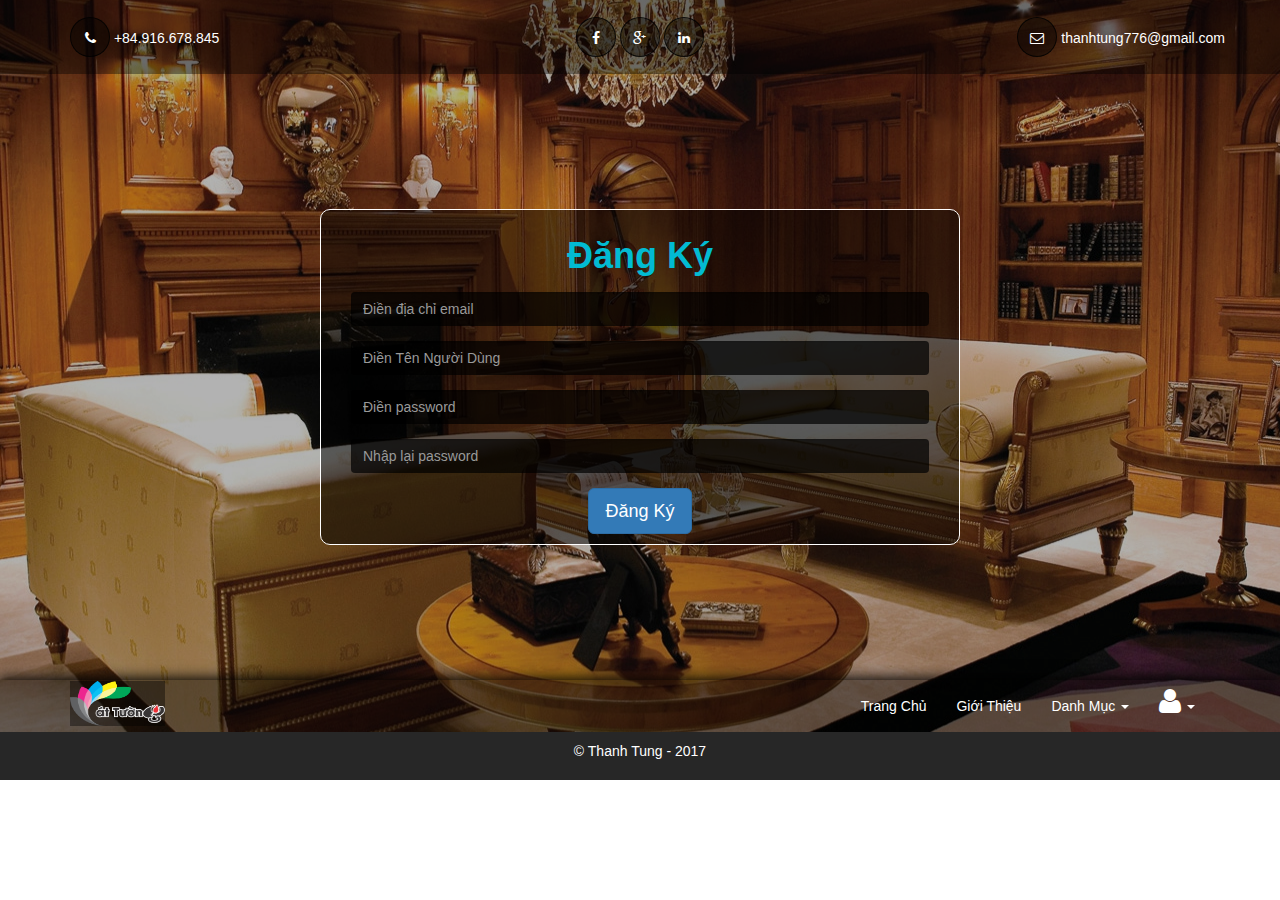
<file: Ecommerce/register.html>
<!doctype html>
<html>
<head>
<meta charset="utf-8">
<meta http-equiv="X-UA-Compatible" content="IE=edge">
<meta name="viewport" content="width=device-width, initial-scale=1.0">
<title>Son cat tuong ecommerce</title>
<!-- <link rel="stylesheet" href="css/bootstrap.min.css"> -->
<link href="css/bootstrap-3.3.7.css" rel="stylesheet" type="text/css">
<link rel="stylesheet" href="css/font-awesome.min.css">
<!--<link href="https://fonts.googleapis.com/css?family=Roboto+Condensed:400,700" rel="stylesheet">-->
<link rel="stylesheet" href="css/app.css">
<link rel="stylesheet" href="css/flexslider.css" type="text/css" media="all" property="" />
<!-- HTML5 shim and Respond.js for IE8 support of HTML5 elements and media queries -->
<!-- WARNING: Respond.js doesn't work if you view the page via file:// -->
<!--[if lt IE 9]>
<script src="https://oss.maxcdn.com/html5shiv/3.7.2/html5shiv.min.js"></script>
<script src="https://oss.maxcdn.com/respond/1.4.2/respond.min.js"></script>
<![endif]-->
</head>

<body>

<!--header-->
<div id="header">
	<div class="overlay">
		
		  <div class="head">
				<div class="container">
					<div class="col-lg-4 col-xs-5 navbar-nav navbar-left">
						<i class = "fa fa-phone"></i>
						<span>+84.916.678.845</span>
					</div>
					<div class="col-lg-4 hidden-xs navbar-nav navbar-center">
						<i class = "fa fa-facebook"></i>
						<i class = "fa fa-google-plus"></i>
						<i class = "fa fa-linkedin"></i>
					</div>
					<div class="col-lg-4 col-xs-7 navbar-nav navbar-right pull-right">
						<i class = "fa fa-envelope-o"></i>
						<span><a href="thanhtung776@gmail.com">thanhtung776@gmail.com</a></span>
					</div>
				</div>
			</div>
			<div class="body">
				
			<!--register-->
			<section id="register" class="text-center div container">
				<h1 class = "active-color">Đăng Ký</h1>
				<form action="#">
					<div class="form-group">
						<input type="email" class="form-control" placeholder="Điền địa chỉ email">
					</div>
					<div class="form-group">
						<input type="email" class="form-control" placeholder="Điền Tên Người Dùng">
					</div>
					<div class="form-group">
						<input type="password" class="form-control" placeholder="Điền password">
					</div>
					<div class="form-group">
						<input type="password" class="form-control" placeholder="Nhập lại password">
					</div>
					<button class="btn btn-lg btn-primary">Đăng Ký</button>
				</form>
			</section>
			<!--end register-->
			</div>
            <div id= "menu">
            	<nav class="navbar">
				  <div class="container">
					
					<div class="navbar-header">
					  <button type="button" class="navbar-toggle collapsed" data-toggle="collapse" data-target="#bs-example-navbar-collapse-1" aria-expanded="false">
						<span class="sr-only">Toggle navigation</span>
						<span class="icon-bar"></span>
						<span class="icon-bar"></span>
						<span class="icon-bar"></span>
					  </button>
					  <a class="" href="#"><img class = "img-responsive logo" src="images/Logo.png" alt=""></a>
					</div>
					<div class="collapse navbar-collapse" id="bs-example-navbar-collapse-1">
					  
					  <ul class="nav navbar-nav navbar-right">
						<li><a href="#">Trang Chủ</a></li>
						<li><a href="#">Giới Thiệu</a></li>						
						<li class="dropdown">
						  <a href="#" class="dropdown-toggle" data-toggle="dropdown" role="button" aria-haspopup="true" aria-expanded="false">Danh Mục <span class="caret"></span></a>
						  <ul class="dropdown-menu">
							<li><a href="#">Sơn PU</a></li>
							<li><a href="#">Sơn 2k</a></li>
							<li><a href="#">Sơn Công nghiệp</a></li>
							<li role="separator" class="divider"></li>
							<li><a href="#">Sơn Kẽm</a></li>
						  </ul>
						</li>
						<li class="dropdown">
						  <a href="#" class="dropdown-toggle" data-toggle="dropdown" role="button" aria-haspopup="true" aria-expanded="false"><i class = "fa fa-user fa-2x"></i> <span class="caret"></span></a>
						  <ul class="dropdown-menu">
							<li><a href="#">Thông tin người dùng</a></li>
							<li><a href="#">Lịch Sử</a></li>
							<li><a href="#">Thiết lập</a></li>
							<li role="separator" class="divider"></li>
							<li><a href="#">Thoát</a></li>
						  </ul>
						</li>
					  </ul>
					</div><!-- /.navbar-collapse -->
				  </div>
				</nav>
            </div>
		
	</div>
</div>
<!--end header-->

<!--section copyright-->
<section id="copyright" class="text-center">
	<div class="copyright text-center">
				<p>&copy; Thanh Tung - 2017</p>
	</div>
</section>
<!--end copyright-->
<script src="js/jquery-1.11.3.min.js"></script>
<script defer src="js/jquery.flexslider.js"></script>
<script src="js/bootstrap-3.3.7.js"></script>
<script src="js/app.js"></script>
</body>
</html>
</file>
<file: bootstrap-project-01/css/app.css>
h1, h2, h3, h4, .lead {
  font-family: 'Roboto Condensed', sans-serif; }

.active-color {
  color: #e41b17 !important; }

.overlay {
  width: 100%;
  background-color: rgba(86, 85, 85, 0.7); }

.navbar-inverse .navbar-nav > .active > a,
.navbar-inverse .navbar-nav > .active > a:hover,
.navbar-inverse .navbar-nav > .active > a:focus {
  background-color: #e41b17; }

.navbar-inverse .navbar-nav > li > a {
  color: #D9CDCE; }

.navbar-inverse .navbar-brand {
  color: #D9CDCE; }

.dropdown-menu {
  background-color: #333333;
  min-width: 250px; }

.dropdown-menu > li > a {
  color: #D9CDCE;
  transition: padding 500ms ease-in-out;
  -webkit-transition: padding 500ms ease-in-out;
  -moz-transition: padding 500ms ease-in-out; }

.dropdown-menu > li > a:hover,
.dropdown-menu > li > a:focus {
  background-color: #e41b17;
  color: #D9CDCE;
  padding-left: 30px; }

.dropdown-menu .divider {
  background-color: #530203; }

.navbar-brand span {
  color: #e41b17; }

@media (max-width: 767px) {
  .navbar-inverse .navbar-nav > li > a {
    padding-top: 10px;
    padding-bottom: 10px; }

  .navbar-inverse .navbar-nav .open .dropdown-menu > li > a:hover,
  .navbar-inverse .navbar-nav .open .dropdown-menu > li > a:focus {
    background-color: #e41b17;
    color: #D9CDCE;
    padding-left: 30px; }

  .navbar-inverse .navbar-nav .open .dropdown-menu .divider {
    background-color: #530203; } }
#carousel1 {
  margin-top: 51px; }

.carousel-caption {
  background-color: rgba(15, 191, 189, 0.17);
  border-radius: 50px; }

.carousel-caption button {
  margin-top: 20px; }

.carousel-indicators .active {
  background-color: #e41b17; }

.wellcome {
  margin: 50px 0;
  line-height: 2;
  color: #3B3A3A; }
  .wellcome h2 {
    font-weight: bold;
    padding-bottom: 20px; }
    .wellcome h2 span {
      color: #e41b17; }

.features {
  color: #3B3A3A;
  padding-top: 40px;
  padding-bottom: 40px;
  background-color: #D4D0D0; }
  .features h1 {
    margin-bottom: 40px;
    letter-spacing: 5px;
    font-weight: bold; }
  .features .feat {
    margin-bottom: 30px; }
    .features .feat h3 {
      margin-bottom: 25px; }
    .features .feat p {
      line-height: 2em; }
    .features .feat .glyphicon {
      font-size: 30px;
      margin-bottom: 10px;
      background-color: #6d6d6b;
      color: #fff;
      width: 100px;
      height: 100px;
      border-radius: 50%;
      line-height: 100px;
      transition-duration: 500ms;
      -webkit-transition-duration: 500ms;
      -moz-transition-duration: 500ms; }
  .features .feat:hover {
    color: black; }
    .features .feat:hover .glyphicon {
      background-color: #e41b17; }

.testimonials {
  padding-top: 40px;
  padding-bottom: 40px; }
  .testimonials .carousel-inner {
    min-height: 160px; }
  .testimonials h1 {
    font-weight: bold;
    margin-bottom: 25px; }
  .testimonials .lead {
    line-height: 2em;
    margin-bottom: 10px; }
  .testimonials .item span {
    font-size: 18px;
    font-weight: bold;
    color: #e41b17; }
  .testimonials .carousel-indicators {
    position: static;
    width: 100%;
    margin-left: auto; }
    .testimonials .carousel-indicators li {
      text-indent: 0;
      width: 80px;
      height: 80px;
      opacity: 0.5;
      border: 2px solid #e41b17;
      border-radius: 50%;
      overflow: hidden; }
      .testimonials .carousel-indicators li img {
        max-width: 100%; }
    .testimonials .carousel-indicators li.active {
      opacity: 1; }

#price {
  background-color: #D4D0D0;
  padding-top: 40px;
  padding-bottom: 40px; }
  #price h1 {
    letter-spacing: 5px;
    font-weight: bold; }
  #price .price_box {
    background-color: #E3DFDF;
    padding: 10px;
    border: 1px solid #DDD;
    border-radius: 10px; }
    #price .price_box h3 {
      margin: 5px 0 15px; }
    #price .price_box .price-infor {
      padding: 0 30%; }
    #price .price_box p {
      font-size: 35px;
      font-weight: bold;
      color: #FFFFFF;
      background-color: #6B6969;
      width: 100px;
      height: 100px;
      line-height: 100px;
      border-radius: 50%;
      transition-duration: 700ms;
      -webkit-transition-duration: 700ms;
      -moz-transition-duration: 700ms; }
    #price .price_box button {
      margin-top: 10px;
      margin-bottom: 10px; }
    #price .price_box ul {
      line-height: 2;
      font-size: 18px;
      list-style: none;
      padding: 10px; }
      #price .price_box ul li .glyphicon {
        margin-right: 10px; }
      #price .price_box ul li .glyphicon-ok {
        color: #e41b17; }
  #price .price_box:hover p {
    transform: scale(1.1, 1.1) rotate(360deg);
    -webkit-transform: scale(1.1, 1.1) rotate(360deg);
    -moz-transform: scale(1.1, 1.1) rotate(360deg); }

#our-team {
  background: url("../img/team.jpg") no-repeat center fixed;
  width: 100%;
  min-height: 600px;
  color: #C3C2C2; }
  #our-team .team {
    min-height: 600px;
    width: 100%;
    background-color: rgba(91, 79, 79, 0.7);
    padding: 40px 0; }
    #our-team .team .person {
      margin-top: 30px;
      margin-bottom: 40px; }
      #our-team .team .person p {
        font-size: 16px;
        line-height: 2em; }
      #our-team .team .person img {
        width: 200px; }
      #our-team .team .person .fa {
        margin-top: 20px;
        width: 40px;
        height: 40px;
        line-height: 40px;
        border-radius: 50%;
        color: aliceblue;
        background-color: rgba(37, 36, 36, 0.7);
        transition-duration: 500ms; }
    #our-team .team h2 {
      letter-spacing: 5px;
      font-weight: bold; }
    #our-team .team .person:hover {
      color: white; }
      #our-team .team .person:hover .fa:hover {
        background-color: #e41b17; }

#subcrible {
  padding: 40px 0;
  background-color: #EEE; }
  #subcrible h2 {
    letter-spacing: 2px;
    color: #888;
    margin-bottom: 20px; }
  #subcrible p {
    margin-bottom: 30px; }
  #subcrible form .form-control {
    border-radius: 0;
    margin-right: 5px;
    width: 300px; }
  @media (max-width: 767px) {
    #subcrible form .form-control {
      margin: 10px auto;
      width: 400px; } }
  #subcrible form button {
    border-radius: 0; }

#statistic {
  min-height: 300px;
  width: 100%;
  background: url(../img/stats.jpg) no-repeat center;
  -webkit-background-size: cover;
  background-size: cover;
  min-height: 300px; }
  #statistic .overlay {
    padding: 40px 0;
    min-height: 300px; }
  #statistic .stats {
    color: #E5E3E3;
    -webkit-transition: all 100ms ease-in-out;
    -moz-transition: all 100ms ease-in-out;
    transition: all 100ms ease-in-out; }
    #statistic .stats p {
      font-size: 60px;
      font-weight: 600; }
    #statistic .stats span {
      font-size: 18px; }
  #statistic .stats:hover {
    color: white; }
  #statistic h2 {
    color: #E5E3E3;
    padding-bottom: 40px;
    font-weight: bold;
    letter-spacing: 5px; }

#our-skill {
  padding-top: 40px;
  padding-bottom: 70px;
  color: #272626; }
  #our-skill h2 {
    margin-bottom: 40px;
    font-weight: bold;
    color: #272626; }
  #our-skill .progress {
    height: 25px;
    line-height: 25px;
    color: #E1DEDE;
    font-weight: bold;
    text-indent: 10px; }
  #our-skill .skill-infor h2 {
    margin-top: 0;
    text-align: center; }

#contact {
  background: url(../img/contact-us.jpg) no-repeat center fixed;
  -webkit-background-size: cover;
  -moz-background-size: cover;
  background-size: cover;
  min-height: 300px; }
  #contact .overlay {
    min-height: 300px;
    color: #E9E6E6; }
    #contact .overlay textarea {
      height: 108px; }
    #contact .overlay textarea,
    #contact .overlay input {
      background: rgba(173, 171, 171, 0.7);
      color: #E4DEDE;
      border: none; }

#our-client {
  background-color: #CDCDCB; }
  #our-client img {
    opacity: 0.4;
    filter: alpha(opacity=40);
    margin-top: 20px;
    margin-bottom: 20px;
    transition: all 200ms ease-in-out;
    -webkit-transition: all 200ms ease-in-out;
    -moz-transition: all 200ms ease-in-out; }
  #our-client img:hover {
    opacity: 1;
    filter: alpha(opacity=100); }

#footer {
  background: #333333;
  color: #aaa;
  padding-top: 20px; }
  #footer a {
    color: #aaa; }
  #footer a:hover {
    color: #fff; }
  #footer h3 {
    color: #0449B4;
    letter-spacing: 1px;
    margin: 30px; }
  #footer .three-columns {
    overflow: hidden; }
    #footer .three-columns li {
      float: left;
      width: 33.33%;
      padding: 5px 0; }
  #footer .social-list {
    overflow: hidden;
    margin: 20px 0 10px; }
    #footer .social-list li {
      float: left;
      margin-right: 3px;
      opacity: 0.7;
      filter: alpha(opacity=70);
      -webkit-transition: all 200ms ease-in-out;
      -moz-transition: all 200ms ease-in-out;
      transition: all 200ms ease-in-out; }
    #footer .social-list li:hover {
      opacity: 1;
      filter: alpha(opacity=100); }
  #footer .coppyright {
    margin-top: 20px;
    background-color: #222;
    border: 1px solid #101010;
    padding: 10px 0;
    text-align: center; }

#option-box {
  position: fixed;
  top: 100px;
  left: 0;
  z-index: 9999; }
  #option-box .color-option {
    float: left;
    background: #333;
    padding: 10px;
    width: 200px;
    border: 4px solid #e41b17;
    color: #fff;
    display: none;
    -webkit-transition: all 200ms ease-in-out;
    -moz-transition: all 200ms ease-in-out;
    transition: all 200ms ease-in-out; }
    #option-box .color-option ul li {
      width: 15px;
      height: 15px;
      display: inline-block;
      margin-right: 3px; }
  #option-box .gear-ckeck {
    padding: 5px;
    background-color: #e41b17;
    color: #fff;
    cursor: pointer; }
</file>
<file: design-template/css/app.css>
/*jumbotron*/
.jumbotron {
	padding: 50px 0;
	background-color:#DFD5D5;
	color: orange;
}
/*end jumbotron*/
</file>
<file: Ecommerce - Copy/css/app.css>
.primary-color{color:#337ab7}.active-color{color:#D7AE05}h2{font-size:35px}p{font-size:16px;line-height:2}.navbar-inverse .navbar-nav>li>a:focus,.navbar-inverse .navbar-nav>li>a:hover{background-color:#337ab7;color:#E4E1E1;font-weight:bold}.navbar-inverse .navbar-nav>li>a{height:55px;-web-transition:all 200ms ease-in-out;-moz-transition:all 200ms ease-in-out;transition:all 200ms ease-in-out}@media (min-width: 768px){.navbar-nav>li{margin:0;padding:2% 0}}@media (max-width: 768px){.navbar-nav>li a{margin:0;padding:0 auto}.nav>li>a{padding:5px 15px}.navbar-inverse .navbar-nav>li>a{height:40px}.navbar-header{min-height:76px}.navbar-toggle{margin-top:20px}.navbar-inverse .navbar-nav .open .dropdown-menu>li>a:focus,.navbar-inverse .navbar-nav .open .dropdown-menu>li>a:hover{background-color:#337ab7;color:#E4E1E1;font-weight:bold;padding-left:40px}.navbar-inverse .navbar-nav>li>a:focus,.navbar-inverse .navbar-nav>li>a:hover{padding-left:40px;font-weight:bold}}.dropdown-menu .divider{background-color:#337ab7}.dropdown-menu{background-color:#333333;color:#E4E1E1}.dropdown-menu li>a{color:#E4E1E1;min-width:200px;-web-transition:all 200ms ease-in-out;-moz-transition:all 200ms ease-in-out;transition:all 200ms ease-in-out}.dropdown-menu li>a:focus,.dropdown-menu li>a:hover{background-color:#337ab7;color:#E4E1E1;padding-left:30px;font-weight:bold}.navbar #logo{width:95px;margin:5px 10px;opacity:0.8;filter:alpha(opacity=80);-webkit-transition-duration:200ms;-moz-transition-duration:200ms;transition-duration:200ms}.navbar #logo:hover,.navbar #logo:active{opacity:1;filter:alpha(opacity=100);width:100px}#carousel1 .carousel-caption h3{background-color:rgba(3,172,54,0.7);margin-bottom:20px;padding:10px 0}#carousel1 .carousel-indicators{bottom:10px}#carousel1 .carousel-indicators li{background-color:#03AC36;width:40px;-webkit-transition-duration:400ms;-moz-transition-duration:400ms;transition-duration:400ms}#carousel1 .carousel-indicators li:hover{background-color:#337ab7;height:18px}#wellcome{padding:60px 0;background-color:#E1E0E0}#wellcome h2{font-weight:bold;letter-spacing:2px;padding-bottom:30px}#awsome-service{background-color:#A4A3A3;color:#E4E1E1;padding:30px 0}#awsome-service h2{padding-bottom:30px;letter-spacing:2px}#awsome-service .fa{border:2px solid #ccc;border-radius:50%;height:100px;width:100px;line-height:100px;background-color:#337ab7;-webkit-transition-duration:300ms;-moz-transition-duration:300ms;transition-duration:300ms}#awsome-service .service{padding:10px 0;border:2px solid #A4A3A3;border-radius:10px;-webkit-transition-duration:300ms;-moz-transition-duration:300ms;transition-duration:300ms}#awsome-service .service:hover{border:2px solid #D7AE05;background-color:#D7AE05;color:#fff}#awsome-service .service:hover .fa{background-color:#D7AE05}#categories{padding:30px 0}#categories h2{letter-spacing:2px}
</file>
<file: Ecommerce/css/app.css>
*{color:#fff}h1,h2,h3,h4{font-weight:bold;line-height:2}p,i,span{line-height:2}@media (max-width: 767px){a,span,p{font-size:12px}}.overlay{width:100%;height:100%;background-color:rgba(0,0,0,0.3)}.active-color{color:#02bbd2 !important}.focus-color{color:#ffe500 !important}#header{background:url(../images/background.jpg) no-repeat center}#header .head{background-color:rgba(0,0,0,0.4);min-height:50px}#header .head .navbar-nav{width:33.33%;padding:1.2em 0;-webkit-transition-duration:300ms;-moz-transition-duration:300ms;transition-duration:300ms}#header .head .navbar-nav a{text-decoration:none;color:#fff}#header .head .navbar-center{text-align:center}#header .head .navbar-right{text-align:right}@media (max-width: 767px){#header .head .navbar-right{width:58.3%;text-align:right}#header .head .navbar-left{width:41.6%;text-align:left}}#header .head .navbar-left:hover,#header .head .navbar-right:hover{letter-spacing:1.2px}#header .head .navbar-left:hover span,#header .head .navbar-right:hover span{color:#02bbd2}#header .head .navbar-left:hover a,#header .head .navbar-right:hover a{color:#02bbd2}#header .head .navbar-left:hover .fa,#header .head .navbar-right:hover .fa{color:#02bbd2;-webkit-box-shadow:0px 0px 13px 2px #02bbd2;-moz-box-shadow:0px 0px 13px 2px #02bbd2;box-shadow:0px 0px 13px 2px #02bbd2}#header .head .fa{background-color:rgba(0,0,0,0.4);border-radius:50%;border:1px solid rgba(0,0,0,0.8);width:40px;height:40px;line-height:40px;text-align:center;-webkit-transition-duration:300ms;-moz-transition-duration:300ms;transition-duration:300ms}#header .head .fa:hover{color:#02bbd2;-webkit-box-shadow:0px 0px 13px 2px #02bbd2;-moz-box-shadow:0px 0px 13px 2px #02bbd2;box-shadow:0px 0px 13px 2px #02bbd2}#header .body{padding:135px 0}#header .body .header-intro img{width:300px;height:160px}#header #menu{padding-bottom:0;-webkit-box-shadow:0px 0px 13px 2px #000000;background-color:rgba(0,0,0,0.4)}#header #menu .navbar{margin-bottom:0}#header #menu .navbar .fa-user{line-height:0}#header #menu .navbar li>a{color:#fff}#header #menu .navbar-toggle .icon-bar{background-color:#FFFFFF}#header #menu .navbar-header{background-color:rgba(0,0,0,0.4)}#header #menu .logo{height:45px;width:95px}#header #menu .nav>li>a:focus,#header #menu .nav>li>a:hover{background-color:rgba(0,0,0,0.6);-webkit-box-shadow:0px 0px 13px 2px #02bbd2;-moz-box-shadow:0px 0px 13px 2px #02bbd2;box-shadow:0px 0px 13px 2px #02bbd2}#header #menu .dropdown-menu .divider{background-color:#000000}#header #menu .dropdown-menu>li>a:focus,#header #menu .dropdown-menu>li>a:hover{background-color:rgba(0,0,0,0.4);-webkit-box-shadow:0px 0px 13px 2px #02bbd2;-moz-box-shadow:0px 0px 13px 2px #02bbd2;box-shadow:0px 0px 13px 2px #02bbd2}#header #menu .dropdown-menu{background-color:rgba(0,0,0,0.5)}#wellcome{padding:30px 0}#wellcome h1,#wellcome h2,#wellcome h3,#wellcome h4,#wellcome i,#wellcome p,#wellcome span,#wellcome strong{color:#2A2A2A}#our-service{background:url(../images/background3.jpg) center no-repeat fixed;-webkit-background-size:cover;-moz-background-size:cover;background-size:cover}#our-service .overlay{width:100%;height:100%;padding:30px 0}#our-service .overlay h1{margin-bottom:30px}#our-service .overlay .service-box{border:1px solid transparent;border-radius:10px;padding:10px 2px;-webkit-transition-duration:300ms;-moz-transition-duration:300ms;transition-duration:300ms;min-height:400px}#our-service .overlay .service-box .fa{border-radius:50%;border:2px solid #02bbd2;width:120px;height:120px;line-height:120px}#our-service .overlay .service-box:hover{background-color:#02bbd2}#our-service .overlay .service-box:hover .fa{color:#fff;-webkit-box-shadow:0px 0px 13px 2px #fff;-moz-box-shadow:0px 0px 13px 2px #fff;box-shadow:0px 0px 13px 2px #fff}#categories{padding:30px 0}#categories h1,#categories h2,#categories h3,#categories h4,#categories i,#categories p,#categories span,#categories strong{color:#2A2A2A}#categories img{width:100%}#categories p{padding:30px 0}#categories .category-box{background-color:#D8D5D5;padding:15px 10px;border:3px solid #fff;border-radius:15px;-webkit-transition-duration:300ms;-moz-transition-duration:300ms;transition-duration:300ms}#categories .category-box:hover{background-color:#02bbd2;border:3px solid #02bbd2}#categories .category-box:hover h1,#categories .category-box:hover h2,#categories .category-box:hover h3,#categories .category-box:hover h4,#categories .category-box:hover i,#categories .category-box:hover p,#categories .category-box:hover span,#categories .category-box:hover strong{color:#fff}#popular-product{background:url(../images/son2k.jpg) no-repeat center fixed;-webkit-background-size:cover;-moz-background-size:cover;background-size:cover}#popular-product .overlay{padding:10px 0}#popular-product .overlay .product{min-height:200px;background-color:rgba(0,0,0,0.3);padding:10px 4px;border:3px solid rgba(251,244,244,0.4);border-radius:15px;-webkit-transition-duration:300ms;-moz-transition-duration:300ms;transition-duration:300ms}#popular-product .overlay .product img{width:80%}#popular-product .overlay .product:hover{background-color:#02bbd2}#testimonials{padding:30px 0}#testimonials h1,#testimonials h2,#testimonials h3,#testimonials h4,#testimonials i,#testimonials p,#testimonials span,#testimonials strong{color:#2A2A2A}#testimonials .banner img{width:40%;border-radius:50%}@media (max-width: 767px){#testimonials .banner img{margin-left:30%}}#contact-us{background:url(../images/background2.jpg) center no-repeat fixed;-webkit-background-size:cover;-moz-background-size:cover;background-size:cover}#contact-us .overlay{padding:30px 0}#contact-us #form-contact{padding:30px 10%}#contact-us #form-contact textarea{width:100%;height:132px;background-color:rgba(0,0,0,0.3);border:none;color:#fff;-webkit-transition-duration:300ms;-moz-transition-duration:300ms;transition-duration:300ms}#contact-us #form-contact textarea:hover{border:1.5px solid #02bbd2}#contact-us #form-contact button{background-color:rgba(0,0,0,0.3);-webkit-transition-duration:300ms;-moz-transition-duration:300ms;transition-duration:300ms}#contact-us #form-contact button:hover{background-color:#02bbd2;color:#fff}#contact-us #form-contact input{background-color:rgba(0,0,0,0.3);color:#fff;line-height:2em;border:none;-webkit-transition-duration:300ms;-moz-transition-duration:300ms;transition-duration:300ms}#contact-us #form-contact input:hover{border:1.5px solid #02bbd2}#footer{background:url(../images/background2.jpg) center no-repeat fixed;-webkit-background-size:cover;-moz-background-size:cover;background-size:cover}#footer .overlay{padding:30px 0;background-color:rgba(0,0,0,0.8) !important}#footer .overlay img{width:60%}#footer .overlay ul li .fa{margin-right:10px;margin-bottom:5px;height:40px;width:40px;line-height:40px;border-radius:50%;background-color:rgba(0,0,0,0.4);text-align:center}#footer .overlay ul li a{text-decoration:none;color:#fff;font-size:1.2em;line-height:2}#copyright .copyright{background-color:#272727;padding:5px 0}#list-product{background-color:#2F2F2F;padding:30px 0;-webkit-background-size:cover;-moz-background-size:cover;background-size:cover}#list-product .category-box{background-color:rgba(31,31,31,0.3);padding:20px 10px;text-align:left;border-radius:5px;border:1px solid #ffffff}#list-product .category-box li{padding:10px;border-radius:5px;cursor:pointer;-webkit-transition-duration:300ms;-moz-transition-duration:300ms;transition-duration:300ms}#list-product .category-box li a{text-decoration:none;color:#02bbd2;font-size:16px}#list-product .category-box li:hover{background-color:rgba(0,0,0,0.6);border:1px solid #ffffff}#list-product .list-products .product-box{background-color:rgba(57,56,56,0.3);border:1px solid #fff !important;padding-bottom:20px;margin:20px 3px;position:relative;overflow:hidden;-webkit-transition-duration:300ms;-moz-transition-duration:300ms;transition-duration:300ms}#list-product .list-products .product-box img{max-width:90%;margin-top:20px;margin-bottom:20px}#list-product .list-products .product-box .product-overlay{position:absolute;width:100%;height:44px;line-height:44px;top:auto;bottom:-44px;left:0;z-index:6}#list-product .list-products .product-box:last-child{margin-right:0}#list-product .list-products .product-box:hover{background-color:rgba(0,0,0,0.7)}#list-product .list-products .product-box:hover h3{color:#02bbd2}#product-detail{background-color:#2F2F2F;padding:10px 30px}#product-detail .product-detail-box{background-color:rgba(0,0,0,0.6);padding:10px 5px}#product-detail .product-detail-box img{width:90%;margin-left:5%;margin-right:5%}#product-detail .product-detail-box .star,#product-detail .product-detail-box .price{padding-top:20px;padding-bottom:10px}#product-detail .product-detail-box .star{padding-right:10px}#product-detail .product-detail-box .star .fa{color:#FFE500}#product-detail .product-detail-box .price{padding-left:10px}#product-detail .product-detail-box .description{margin:10px 5px;position:relative}#product-detail .category-box{padding:20px 10px;text-align:left;border-radius:5px;border:1px solid #ffffff}#product-detail .category-box li{padding:10px;border-radius:5px;cursor:pointer;-webkit-transition-duration:300ms;-moz-transition-duration:300ms;transition-duration:300ms}#product-detail .category-box li a{text-decoration:none;color:#02bbd2;font-size:16px}#product-detail .category-box li:hover{background-color:rgba(0,0,0,0.6);border:1px solid #ffffff}#login{border:1px solid #fff;border-radius:10px;background-color:rgba(0,0,0,0.5);padding:30px;width:50%}#login h1,#login h2,#login h3,#login h4,#login i,#login p,#login span,#login strong{color:#2A2A2A}#login input{background-color:rgba(0,0,0,0.7);border:none;color:#ffffff}#register{border:1px solid #fff;border-radius:10px;background-color:rgba(0,0,0,0.5);padding:10px 30px;width:50%}#register h1,#register h2,#register h3,#register h4,#register i,#register p,#register span,#register strong{color:#2A2A2A}#register h1{margin:0 0}#register input{background-color:rgba(0,0,0,0.7);border:none;color:#ffffff}#cart{padding:30px 0}#cart h1,#cart h2,#cart h3,#cart h4,#cart i,#cart p,#cart span,#cart strong{color:#2A2A2A}#cart .button-group{padding-top:50px}#cart .container .media .media-left,#cart .container .media .media-right{min-width:200px}#cart .container .media img{width:200px}#cart .container hr{border-top:1px solid #02bbd2}
</file>
<file: tasco/css/style.css>
/*--
Author: W3layouts
Author URL: http://w3layouts.com
License: Creative Commons Attribution 3.0 Unported
License URL: http://creativecommons.org/licenses/by/3.0/
--*/
body{
	margin:0;
	font-family: 'Roboto', sans-serif;
	background: #fff;  
}
body a{
	transition: 0.5s all;
	-webkit-transition: 0.5s all;
	-moz-transition: 0.5s all;
	-o-transition: 0.5s all;
	-ms-transition: 0.5s all;
	text-decoration:none;
	outline:none;
}
h1,h2,h3,h4,h5,h6{
	margin:0;
	font-family: 'Bigshot One', cursive;
}
p{
	margin:0;
}
ul,label{
	margin:0;
	padding:0;
}
body a:hover,body a:focus{
	text-decoration:none;
	outline: none;
} 
/*-- banner --*/ 
.w3ls-banner{ 
	background:url(../images/bg.jpg)no-repeat center 0px;
	-webkit-background-size:cover;
	-moz-background-size:cover; 
	background-size:cover;
	position: relative; 
}
.bannerw3-agileinfo {
    background: rgba(0, 0, 0, 0.4);
} 
/*-- header --*/
.header {
    padding: 1.2em 0;
    background: rgba(0, 0, 0, 0.35);
	-webkit-box-shadow: 0px 0px 57px 2px #000;
	-moz-box-shadow: 0px 0px 57px 2px #000;
	-o-box-shadow: 0px 0px 57px 2px #000;
	-ms-box-shadow: 0px 0px 57px 2px #000;
    box-shadow: 0px 0px 57px 2px #000;
}
.header .navbar-nav {
    width: 33.3%;
} 
.agile-hdmdl.nav.navbar-nav {
    text-align: center;
}
.agileits-hdright.navbar-right {
    text-align: right;
	margin: 0;
}
.agile-hdleft ul {
    padding-top: 1em;
}
.header p { 
    color: #fff;
    font-size: 1em;
    font-weight: 300; 
	margin-top: .6em;
}
.header p i.fa {
    margin-right: 5px; 
}
.header p a {
    color: #fff;
    -webkit-transition: .5s all;
    -moz-transition: .5s all;
    -o-transition: .5s all;
    -ms-transition: .5s all;
    transition: .5s all;
}
.header p a:hover {
    color: #02bbd2;
	letter-spacing: 1px;
} 
/*-- social-icons --*/  
.w3social-icons ul li {
    display: inline-block;
    margin: 0 0.5em;
}
.w3social-icons ul li a {
    color: #fff;
    font-size: 1.1em;
    display: block;
	-webkit-border-radius: 50%;
	-moz-border-radius: 50%; 
    border-radius: 50%;
	-webkit-box-shadow: 0px 0px 1px 0px #fff;
	-moz-box-shadow: 0px 0px 1px 0px #fff; 
    box-shadow: 0px 0px 1px 0px #fff;
    width: 35px;
    height: 35px;
    text-align: center;
    line-height: 2.3em;
}
.w3social-icons ul li a:hover {
    color: #00b3ca;
	-webkit-box-shadow: 0px 0px 13px 2px #00b3ca;
	-moz-box-shadow: 0px 0px 13px 2px #00b3ca; 
    box-shadow: 0px 0px 13px 2px #00b3ca;
}
/*-- //social-icons --*/
/*-- //header-top --*/ 
/*-- banner-text --*/ 
.banner-text {
    padding: 15.4em 0;
}
.banner-w3lstext {  
    text-align: center;
} 
.banner-w3lstext h2, .banner-w3lstext h3 {
    font-size: 5em;
    color: #fff;
    font-weight: 100;
    margin-top: 0.5em;
	-webkit-transform: scale(0);
	-moz-transform: scale(0);
	-o-transform: scale(0);
	-ms-transform: scale(0);
    transform: scale(0);
	-webkit-transition:.5s all;
	-moz-transition:.5s all;
	transition:.5s all;
	-webkit-transition-delay: .6s;
	-moz-transition-delay: .6s; 
	transition-delay: .6s;
}
.bnr-tleft img {
	-webkit-transform: translatey(115%);
	-moz-transform: translatey(115%);
	-o-transform: translatey(115%);
	-ms-transform: translatey(115%);
    transform: translatey(115%);
	-webkit-transition:.5s all;
	-moz-transition:.5s all;
	transition:.5s all;
	-webkit-transition-delay: .4s;
	-moz-transition-delay: .4s; 
	transition-delay: .4s;
}
li.flex-active-slide h2,li.flex-active-slide h3{
	-webkit-transform: scale(1);
	-moz-transform: scale(1);
	-o-transform: scale(1);
	-ms-transform: scale(1);
    transform: scale(1);
}
li.flex-active-slide .bnr-tleft img {
	-webkit-transform: translatey(0%);
	-moz-transform: translatey(0%);
	-o-transform: translatey(0%);
	-ms-transform: translatey(0%);
    transform: translatey(0%);
}
.banner-w3lstext p {
    font-size: 1em;
    color: #fff;
    line-height: 2em;
    width: 96%;
    margin: 1.5em 0 0 auto;
    font-weight: 300;
    font-style: italic;
    letter-spacing: 3px;
}
/*-- //banner-text --*/ 
/*-- banner-bottom --*/
/*-- logo --*/
.w3llogo {
    padding: 1em 0;
}
.w3llogo h1 {
    font-size: 3em;
    text-transform: uppercase;
}
.w3llogo h1 a {
    display: inline-block;
    color: #fff;
    letter-spacing: 2px;
}
/*-- //logo --*/
/*-- top-nav --*/
.w3menu.navbar-left {
    margin-left: 7em;
    border-left: 3px solid #fff;
    border-right: 3px solid #fff;
    padding: 1.2em 10%;
}
.top-nav {
    z-index: 999;
    background: rgba(0, 0, 0, 0.52);
    position: relative;
	-webkit-box-shadow: 0px 0px 5px 2px rgb(0, 0, 0);
	-moz-box-shadow: 0px 0px 5px 2px rgb(0, 0, 0);
	-o-box-shadow: 0px 0px 5px 2px rgb(0, 0, 0);
	-ms-box-shadow: 0px 0px 5px 2px rgb(0, 0, 0);
    box-shadow: 0px 0px 5px 2px rgb(0, 0, 0);
}
nav.navbar.navbar-default {
    background-color: inherit;
    border: none;
    margin: 0;
}
ul.nav.navbar {
    text-align: center;
	margin: 0;
	min-height: inherit;
}
.w3menu ul li {
    margin: 0 0 0 1.2em;
    display: inline-block;
}
.w3menu ul li:nth-child(1){
	margin: 0;
}
/* Effect 11: text fill based on Lea Verou's animation http://dabblet.com/gist/6046779 */
.w3menu ul li a {
    text-decoration: none;
    letter-spacing: 3px;
    font-size: 1.1em;
    color: #fff;
    position: relative;
    font-weight: 300;
    display: inline-block;
}
.nav > li > a:hover, .nav > li > a:focus {
    background: none;
} 
.w3menu ul li a:hover,.top-nav ul li a.active{
    background: #02bbd2;
	-webkit-border-radius: 2px;
	-moz-border-radius: 2px;
    border-radius: 2px;
}
.w3menu .open > .dropdown-menu {
    display: block;
    background: #382e22;
    text-align: left;
    margin-top: 1.1em;
}
.w3menu .open > .dropdown-menu li {
    margin: 0;
	display: block;
}
.w3menu .open > .dropdown-menu li a {
    display: block;
    color: #fff;
    font-size: .9em;
}
.nav .open > a, .nav .open > a:hover, .nav .open > a:focus {
    background-color: #02bbd2;
    border: none;
}
/*-- //top-nav --*/
/*-- search --*/
.cd-main-header {
	/* Force Hardware Acceleration in WebKit */
	-webkit-transform: translateZ(0);
	-moz-transform: translateZ(0);
	-ms-transform: translateZ(0);
	-o-transform: translateZ(0);
	transform: translateZ(0); 
}
.cd-main-header {
	-webkit-transition: -webkit-transform 0.3s;
	-moz-transition: -moz-transform 0.3s;
	-o-transition: transform 0.3s;
	-ms-transition: transform 0.3s;
	transition: transform 0.3s;
}
.cd-main-content.nav-is-visible, .cd-main-header.nav-is-visible {
	-webkit-transform: translateX(-260px);
	-moz-transform: translateX(-260px);
	-ms-transform: translateX(-260px);
	-o-transform: translateX(-260px);
	transform: translateX(-260px);
}
.nav-on-left .cd-main-content.nav-is-visible, .nav-on-left .cd-main-header.nav-is-visible {
	-webkit-transform: translateX(260px);
	-moz-transform: translateX(260px);
	-ms-transform: translateX(260px);
	-o-transform: translateX(260px);
	transform: translateX(260px);
}
.cd-main-header {
    position: absolute;
    display: inline-block;
    top: 15px; 
} 
.cd-header-buttons li {
	display: inline-block;
}
.cd-search-trigger, .cd-nav-trigger {
	position: relative;
	display: block;
	width: 44px;
	height: 44px;
	overflow: hidden;
	white-space: nowrap;
	color: transparent;
	z-index: 3;
}

.cd-search-trigger::before, .cd-search-trigger::after {
	/* search icon */
	content: '';
	position: absolute;
	-webkit-transition: opacity 0.3s;
	-moz-transition: opacity 0.3s;
	transition: opacity 0.3s;
	/* Force Hardware Acceleration in WebKit */
	-webkit-transform: translateZ(0);
	-moz-transform: translateZ(0);
	-ms-transform: translateZ(0);
	-o-transform: translateZ(0);
	transform: translateZ(0);
	-webkit-backface-visibility: hidden;
	backface-visibility: hidden;
}
.cd-search-trigger::before {
	/* lens */
	top: 11px;
	left: 11px;
	width: 18px;
	height: 18px;
	-webkit-border-radius: 50%;
	-moz-border-radius: 50%;
	-o-border-radius: 50%;
	-ms-border-radius: 50%;
	border-radius: 50%;
	border: 3px solid #fff;
}
.cd-search-trigger::after {
	/* handle */
	height: 3px;
	width: 8px;
	background: #fff;
	bottom: 14px;
	right: 11px;
	-webkit-transform: rotate(45deg);
	-moz-transform: rotate(45deg);
	-ms-transform: rotate(45deg);
	-o-transform: rotate(45deg);
	transform: rotate(45deg);
}
.cd-search-trigger span {
	/* container for the X icon */
	position: absolute;
	height: 100%;
	width: 100%;
	top: 0;
	left: 0;
}
.cd-search-trigger span::before, .cd-search-trigger span::after {
	/* close icon */
	content: '';
	position: absolute;
	display: inline-block;
	height: 3px;
	width: 22px;
	top: 50%;
	margin-top: -2px;
	left: 50%;
	margin-left: -11px;
	background: #fff;
	opacity: 0;
	/* Force Hardware Acceleration in WebKit */
	-webkit-transform: translateZ(0);
	-moz-transform: translateZ(0);
	-ms-transform: translateZ(0);
	-o-transform: translateZ(0);
	transform: translateZ(0);
	-webkit-backface-visibility: hidden;
	backface-visibility: hidden;
	-webkit-transition: opacity 0.3s, -webkit-transform 0.3s;
	-moz-transition: opacity 0.3s, -moz-transform 0.3s;
	transition: opacity 0.3s, transform 0.3s;
}
.cd-search-trigger span::before {
	-webkit-transform: rotate(45deg);
	-moz-transform: rotate(45deg);
	-ms-transform: rotate(45deg);
	-o-transform: rotate(45deg);
	transform: rotate(45deg);
}
.cd-search-trigger span::after {
	-webkit-transform: rotate(-45deg);
	-moz-transform: rotate(-45deg);
	-ms-transform: rotate(-45deg);
	-o-transform: rotate(-45deg);
	transform: rotate(-45deg);
}
.cd-search-trigger.search-is-visible::before, .cd-search-trigger.search-is-visible::after {
	/* hide search icon */
	-moz-opacity: 0;
	opacity: 0;
}
.cd-search-trigger.search-is-visible span::before, .cd-search-trigger.search-is-visible span::after {
	/* show close icon */
	-moz-opacity: 1;
	opacity: 1;
}
.cd-search-trigger.search-is-visible span::before {
	-webkit-transform: rotate(135deg);
	-moz-transform: rotate(135deg);
	-ms-transform: rotate(135deg);
	-o-transform: rotate(135deg);
	transform: rotate(135deg);
}
.cd-search-trigger.search-is-visible span::after {
	-webkit-transform: rotate(45deg);
	-moz-transform: rotate(45deg);
	-ms-transform: rotate(45deg);
	-o-transform: rotate(45deg);
	transform: rotate(45deg);
}
.cd-search {
	position: absolute;
	width: 100%;
	top: 100%;
	left: 0;
	z-index: 3;
	opacity: 0;
	visibility: hidden;
	-webkit-transition: opacity .3s 0s, visibility 0s .3s;
	-moz-transition: opacity .3s 0s, visibility 0s .3s;
	transition: opacity .3s 0s, visibility 0s .3s;
}
.cd-search input {
    border-radius: 0;
    border: none;
    background: rgba(0, 0, 0, 0.75);
    width: 100%;
    padding: 0 5%;
    -webkit-box-shadow: inset 0 1px 0 #e2e3df, 0 3px 6px rgba(0, 0, 0, 0.05);
    -moz-box-shadow: inset 0 1px 0 #e2e3df, 0 3px 6px rgba(0, 0, 0, 0.05);
    box-shadow: inset 0 1px 0 #e2e3df, 0 3px 6px rgba(0, 0, 0, 0.05);
    -webkit-appearance: none;
    -moz-appearance: none;
    -ms-appearance: none;
    -o-appearance: none; 
    font-size: 1.5em;
    padding: 1.3em 2em;
    color: #fff;
    font-weight: 300;
    text-align: center;
}
.cd-search input::-webkit-input-placeholder {
	color: #fff !important;
}
.cd-search input::-moz-placeholder {
	color: #fff !important;
}
.cd-search input:-moz-placeholder {
	color: #fff !important;
}
.cd-search input:-ms-input-placeholder {
	color: #fff !important;
}
.cd-search input:focus {
	outline: none;
}
.cd-search.is-visible {
    -moz-opacity: 1;
    opacity: 1;
    visibility: visible;
    -webkit-transition: opacity .3s 0s, visibility 0s 0s;
    -moz-transition: opacity .3s 0s, visibility 0s 0s;
	-o-transition: opacity .3s 0s, visibility 0s 0s;
	-ms-transition: opacity .3s 0s, visibility 0s 0s;
    transition: opacity .3s 0s, visibility 0s 0s;
}
/*-- //search --*/ 
/*-- //banner-bottom --*/
/*-- about --*/
.w3l-about,.services,.gallery,.team,.blog,.contact {
    padding: 5em 0;
}
.agileits-title {
    text-align: center;
}
.agileits-title h3 {
    font-size: 3em;
    text-transform: uppercase;
    margin-bottom: 1.5em;
    display: inline-block;
    border: 1px solid #dadada;
    padding: .3em 0.5em;
    letter-spacing: 5px;
	color:#333;
}
P {
    font-size: 1em;
    color: #777;
    line-height: 1.8em;  
} 
.w3l-about p {
    margin-top: 1.2em;
}
.w3labout-left {
    padding: 0 3em;
    text-align: right;
}
.w3labout-right h5 {
    font-size: 2em;
    letter-spacing: 2px;
    color: #12A7CA;
    margin-bottom: 0.8em;
    font-weight: 200;
    font-family: 'Roboto', sans-serif;
} 
.w3labout-right h4 {
    font-size: 1.5em;
    line-height: 1.4em;
    font-style: italic;
    letter-spacing: 1px;
    color: #848484;
}
.nav-tabs>li>a {
    margin: 0 6px;
    font-size: 1.3em;
    font-weight: 700;
    border: 1px solid transparent;
    color: #555;
}
.nav-tabs>li>a:hover, .nav>li>a:focus {
	text-decoration: none;
	color: #02bbd2 ! important;
	background:none ! important;
	border-color: transparent; 
}
.nav-tabs>li.active>a, .nav-tabs>li.active>a:hover, .nav-tabs>li.active>a:focus {
	color: #02bbd2 ! important;
	background:none ! important; 
} 
.w3l-about .nav-tabs>li {
    float: right ! important; 
} 
.w3l-about .nav-tabs > li.active > a, .w3l-about .nav-tabs > li.active > a:hover, .w3l-about .nav-tabs > li.active > a:focus { 
    border-bottom-color: #fff;
}
/*-- //about --*/
/*-- stats --*/ 
.stats{
    background: url(../images/bg1.jpg)no-repeat center 0px fixed;
    background-size: cover;
}
.stats-agileinfo{
    padding: 3em;
    background:#fff;
    border: 12px double rgb(39, 31, 18);
	text-align: center;
} 
.stats-img i.fa {
    font-size: 2.5em;
    color: #d2d2d2;
} 
.stats-agileinfo h6 {
    font-weight: 900;
    letter-spacing: 5px;
    margin: 1.5em 0 .5em;
    font-size: 1.5em;
    color: #333;
}
.numscroller {
    font-size: 3em;
    font-weight: 300;
    color: #02bbd2;
}
/*-- //stats --*/
/*-- services --*/  
.w3l-services-grid{
	text-align:center;
}
.w3ls-services-img{
    width: 90px;
    height: 90px; 
	margin: 0 auto;
    border-radius: 50%;
    -webkit-border-radius: 50%;
    -moz-border-radius: 50%;
    -ms-border-radius: 50%;
    -o-border-radius: 50%;     
    -webkit-transition: 0.5s all;
    -o-transition: 0.5s all;
    -moz-transition: 0.5s all;
    -ms-transition: 0.5s all;
	transition: 0.5s all;
}
.w3ls-services-img i.fa{ 
    color: #d2d2d2;
    font-size: 4em;
    padding: .4em 0 0 0;  
    -webkit-transition: 0.5s all;
    -o-transition: 0.5s all;
    -moz-transition: 0.5s all;
    -ms-transition: 0.5s all;
	transition: 0.5s all;
}
.agileits-services-info h4 {
    color: #333;
    font-size: 1.5em;
    margin: 0.8em 0;
    letter-spacing: 1px;
    text-transform: capitalize;
}
.w3l-services-grid:hover .w3ls-services-img{
    background: #02bbd2;  
}
.w3l-services-grid:hover .w3ls-services-img i.fa {
    color: #fff; 
	-webkit-transform: scale(0.5);
	-moz-transform: scale(0.5);
	-o-transform: scale(0.5);
	-ms-transform: scale(0.5);
    transform: scale(0.5);
}
/*-- //services --*/
/*-- wthree-slid --*/
.wthree-slid{
	background:#02bbd2;
} 
.wthree-slid-left { 
	background: url(../images/img3.jpg)no-repeat 0px 0px;
    background-size: cover;
	min-height: 470px;
	padding:0;
}
.wthree-slid-left img{
	width:100%;
}
.wthree-slid-right h3{
	font-size: 1.8em;
    color: #fff;
    line-height: 1.4em;
    text-transform: capitalize;
}
.wthree-slid-right {
    padding:6em 13em 5em 5em;
}
.wthree-slid-right p{
	margin:1em 0 2em;
	color:#333; 
} 
.wthree-slid-right h4 {
    font-size: 2.2em;
    color: #000;
    margin-bottom: 0.5em;
    letter-spacing: 3px;
    font-style: italic;
}
.wthree-slid-right h5 {
    font-size: 1.1em;
    color: #fff;
    line-height: 2.2em;
    font-family: 'Roboto', sans-serif;
    font-weight: 300;
}
.wthree-slid-right h5 span.glyphicon {
    font-size: 0.9em;
    margin-right: 0.5em;
}
/*-- //wthree-slid --*/
/*-- gallery --*/ 
.gallery-grids img {
    width: 100%;
}
.gallery-grids { 
	padding: 0;
}
/*-- gallery-hover effect --*/
.w3ls-hover {
	background-color: #FFF;
	display: block; 
	overflow: hidden;
	position: relative;
	-webkit-transition: all 0.5s;
	-moz-transition: all 0.5s;
	-ms-transition: all 0.5s;
	-o-transition: all 0.5s;
	transition: all 0.5s;
	text-align: center;
}
.w3ls-hover img {  
	-webkit-transition: all 0.5s;
	-moz-transition: all 0.5s;
	-ms-transition: all 0.5s;
	-o-transition: all 0.5s;
	transition: all 0.5s;
} 
.w3ls-hover .view-caption { 
    padding: 8em 0;
    position: absolute;
    left: 0;
    top: 0;
    width: 100%;
    height: 100%;
	-webkit-transform: scale(0);
    -moz-transform: scale(0);
    -o-transform: scale(0);
    -ms-transform: scale(0);
    transform: scale(0);
	background-color: rgba(0, 0, 0, 0);
    -webkit-transition: all 0.5s;
    -moz-transition: all 0.5s;
    -ms-transition: all 0.5s;
    -o-transition: all 0.5s;
    transition: all 0.5s;
	-webkit-border-radius: 50%;
	-moz-border-radius: 50%; 
	border-radius: 50%;
}
.w3ls-hover .view-caption h5{
	color: #fff;
	font-size: 2.2em;
	font-weight: normal;
	margin-bottom: 15px;
	margin-top: 5px; 
}
.w3ls-hover .view-caption span {
    color: #fff;
    font-size: 1em;
    margin-top: 5%;
    display: inline-block;
    border: 2px solid #fff;
    padding: 12px;
}
.w3ls-hover:hover .view-caption { 
	background-color: rgba(0, 0, 0, 0.8);
	-webkit-transform: scale(1);
    -moz-transform: scale(1);
    -o-transform: scale(1);
    -ms-transform: scale(1);
    transform: scale(1);
	-webkit-border-radius: 0;
	-moz-border-radius: 0; 
	border-radius: 0;
}
.w3ls-hover .view-caption span:hover {
    color: #02bbd2;
    border-color: #02bbd2;
}
/*-- //gallery --*/
/*-- testimonials --*/
.testimonials {
    padding: 6em 0 8em;
    background: url(../images/bg1.jpg) no-repeat 0px 0px fixed;
    background-size: cover;
} 
.agileits-title.w3ls-title1 h3 {
    color: #02bbd2;
    border-color: #02bbd2;
}
.flexslider1 {
    width: 60%;
    margin: 0 auto;
	position:relative;
}
.testimonials-grid { 
	text-align: center;
}
.testimonials-grid i.fa{
    font-size: 2em;
    color: #fff; 
}
.testimonials-grid p {
    color: #fff;
    text-align: center;
    margin: 1.2em 0;
    font-size: 1.2em;
    letter-spacing: 1px;
}
.testimonials-grid h5 {
    font-size: 1.5em;
    color: #02bbd2;
    text-align: center;
	font-weight:900;
}
.testimonials-grid h5 span {
    color: rgba(255, 255, 255, 0.92);
    font-size: 0.8em;
    margin-left: .5em;
}
.flexslider1 .flex-control-nav {
    width: 100%;
    text-align: center;
    left: 0;
    bottom: -36%;
}
/*-- //testimonials --*/
/*-- team --*/ 
.team  h5{
	color:#fff;
}
/*-- team-effects --*/
.btm-right {
	overflow: hidden;
	position: relative;
	display: block;
}
.btm-right img{
	width: 100%;
}
.btm-right .captn {
    color: #fff;
    background-color: #222;
    text-align: center;
    -o-transition: all 0.5s;
    -moz-transition: all 0.5s;
    -ms-transition: all 0.5s;
    -webkit-transition: all 0.5s;
    transition: all 0.5s;
    padding:1.3em 0;
    border-bottom: 5px solid #222;
}
.captn h4 {
    font-size: 1.6em;
    color: #fff;
    letter-spacing: 1px;
}
.w3social-icons.captn-icon {
    background: rgba(2, 2, 2, 0.65);
	width: 23%;
    position: absolute;
    top: 16%;
    left: 0;
    text-align: center;
    padding: 0.5em 0;
    transition: all 0.5s;
    -o-transition: all 0.5s;
    -moz-transition: all 0.5s;
    -ms-transition: all 0.5s;
    -webkit-transition: all 0.5s;
} 
.w3social-icons.captn-icon ul li { 
    margin: 0.5em;
}
.btm-right:hover .captn {
    background: #02bbd2;
    transition: all 0.5s;
    -o-transition: all 0.5s;
    -moz-transition: all 0.5s;
    -ms-transition: all 0.5s;
    -webkit-transition: all 0.5s;
    border-bottom-color:#07a7bb;
}
/*--//team-effects--*/
/*-- //team --*/
/*-- blog --*/
.blog{
	background:#02bbd2; 
} 
.blog-left h4{
    color: #fff; 
    margin: 0 0 1em 0;
    font-size: 2.5em;
    font-weight: 800;
}
.blog-left ul{
	padding:0;
	margin:1em 0 0 0;
}
.blog-left ul li{
    display: block;
    color: #fff;
    font-size: 1em;
	margin:.5em 0;
}
.blog-left ul li a{
	color:#fff;
	text-decoration:none; 
    -o-transition: all 0.5s;
    -moz-transition: all 0.5s;
    -ms-transition: all 0.5s;
    -webkit-transition: all 0.5s;
	transition: all 0.5s;
}
.blog-left ul li a:hover{
	color:#000;
}
.blog-left ul li a:focus,.blog-right a:focus,.date-text a:focus{
	outline:none;
}
.blog-right a {
    color: #fff;
    font-size: 1.2em;
    margin: 0;
    line-height: 1.5em;
    text-decoration: none;
    font-weight: 500;
    letter-spacing: 1px;
    -o-transition: all 0.5s;
    -moz-transition: all 0.5s;
    -ms-transition: all 0.5s;
    -webkit-transition: all 0.5s;
    transition: all 0.5s;
    font-family: 'Bigshot One', cursive;
}
.blog-right a:hover{
	color:#000;
}
.blog-right p {
    color: #565656;
    margin: 1em 0 0 0;
}
/*-- //blog --*/
/*-- contact --*/ 
.contact-w3lsleft.map {
    padding: 0;
}
.address-row {
    margin-top: 3em;
}
.contact-w3lsright {
    padding: 5em 8em;
    background: #f0f0f0;
}
.contact-w3lsright h6 {
    font-size: 1.8em;
    color: #848484;
    font-weight: 300;
    line-height: 1.8em;
    text-transform: uppercase;
    letter-spacing: 3px;
}
.contact-w3lsright h6 span {
    color: #02bbd2; 
} 
.address-left {
    padding: 0;
    text-align: center;
}
.address-right {
    padding-left: 2em;
}
.address-row span.glyphicon {
    font-size: 1.2em;
    border: 2px solid #afafaf;
    padding: 1.6em 1em;
    color: #afafaf;
	-webkit-transition: .5s all;
	-moz-transition: .5s all;
	-o-transition: .5s all;
	-ms-transition: .5s all;
    transition: .5s all;
}
.address-row:hover span.glyphicon {
    border-color: #02bbd2; 
	color:#02bbd2; 
	-webkit-transform: rotatey(360deg);
	-moz-transform: rotatey(360deg);
    transform: rotatey(360deg);	
	-o-transform: rotatey(360deg);
	-ms-transform: rotatey(360deg);
}
.address-row h5 {
    font-size: 1.4em;
    color: #000;
    margin-bottom: .4em;
    font-weight: 300;
}
.address-row p a {
    color: #02bbd2;
}
.address-row p a:hover{
    color: #999;
} 
.map iframe {
    width: 100%;
    min-height: 518px;
    border: none;
    margin-bottom: -.5em;
}
/*-- contact-form --*/ 
.contact-w3ls-row {
    width: 80%;
    margin: 5em auto 0;
} 
.contact-left.agileits-w3layouts {
    padding: 0;
} 
.contact input[type="text"],.contact input[type="email"] {
    width: 49%;
    color: #999;
    float: left;
    background: none;
    outline: none;
    font-size: 1em;
    padding: 1em 1em;
    margin-bottom: 1em;
    border: solid 1px #999;
    -webkit-appearance: none;
    display: inline-block;
}
.contact input.email {
    float: right;
}
.contact textarea {
    resize: none;
    width: 100%;
    background: none;
    color: #999;
    font-size: 1em;
    outline: none;
    padding: 1em .8em;
    border: solid 1px #999;
    min-height: 12.5em;
    -webkit-appearance: none;
}
.contact input[type="submit"] {
    outline: none;
    color: #fff;
    padding: 0.8em 4em;
    font-size: 1em; 
    -webkit-appearance: none;
    background: #02bbd2;
	border: 2px solid #02bbd2; 
    -webkit-transition: 0.5s all; 
    -moz-transition: 0.5s all;
	transition: 0.5s all;
    width: 100%;
}
.contact input[type="text"]:focus,.contact textarea:focus {
    border-color: #00b8ce;
}
.contact input[type="submit"]:hover {
    background: none;
    color: #02bbd2;
    border-color: #02bbd2;
}
::-webkit-input-placeholder {
	color:#999 !important;
}
:-moz-placeholder { /* Firefox 18- */
	color:#999 !important;
}
::-moz-placeholder {  /* Firefox 19+ */
	color:#999 !important;
}
:-ms-input-placeholder {  
	color:#999 !important;
} 
/*-- //contact --*/ 
/*-- footer --*/ 
.footer{
	background: #333;
	padding:4em 0;
}  
.footer .agileits-title{
    text-align:left;
}
.footer .agileits-title h3 {
    font-size: 1.5em;
    display: inline-block;
    color: #fff;
    letter-spacing: 2px;
	margin-bottom: 1em;
}
.amet-sed p {
    margin: 0.5em 0 0;
    color: #C1BFBF; 
} 
.amet-medium p a{
	color:#02bbd2;
	text-decoration:none;
 }
.amet-medium p a:hover{
	color:#000;
}
.footer-class {
    text-align: center;
    color: #fff;
    margin: 1.5em 0 0;
    background: #292929;
    padding: 0.5em 0;
    letter-spacing: 1px;
    font-weight: 300;
}
.footer-class a{
	text-decoration: none;
    color: #02bbd2;
}
.footer-class a:hover{
	color:#fff;
} 
.amet-sed .w3social-icons {
    margin-top: 1em;
}
.support input[type="email"] {
    width: 63%;
    padding: .7em 1em;
    font-size: 1em;
    text-align: left;
    font-weight: 400;
    border: 1px solid #fff;
    outline: none;
    margin: 0;
    -webkit-appearance: none;
    background: #fff;
}
.support input[type="submit"]{
	background: #02bbd2;
	cursor: pointer;
	border: 0;
	color: #fff;
	font-weight: 400;
	font-size: 1em;
	text-transform: uppercase;
	padding: .8em 1em;
	text-align: center;
	-webkit-appearance: none;
	outline: none;
	width:35%;
	transition: 0.5s all;
	-webkit-transition: 0.5s all;
	-moz-transition: 0.5s all;
	-o-transition: 0.5s all;
	-ms-transition: 0.5s all;
}
.support input[type="submit"]:hover{
	background:#018fa0;
}
.support {
    margin: 1em 0em 0 0;
    background-color: rgb(45, 45, 45);
    padding: 1em 1em;
} 
/*-- //footer --*/
/*-- slider-up-arrow --*/
#toTop {
	display: none;
	text-decoration: none;
	position: fixed;
	bottom: 3%;
	right: 3%;
	overflow: hidden;
	width: 32px;
	height: 32px;
	border: none;
	text-indent: 100%;
	background: url("../images/move-up.png") no-repeat 0px 0px;
}
#toTopHover {
	width: 32px;
	height: 32px;
	display: block;
	overflow: hidden;
	float: right;
	opacity: 0;
	-moz-opacity: 0;
	filter: alpha(opacity=0);
}
/*-- //slider-up-arrow --*/
/*-- modal --*/
.modal-open .modal {
    background: rgba(0, 0, 0, 0.48);
}
.modal-body {
    padding: 2em;
}
.modal-dialog {
    margin: 4em auto;
}
.modal-body iframe {
    border: none !important;
    width: 100%;
    min-height: 300px;
}
.about-modal .modal-header {
    border: none;
    min-height: 2.5em;
    padding: 1em 2em 0;
}
.about-modal button.close {
    color: #02bbd2;
    opacity: .9;
    font-size: 2.5em;
	outline:none;
}
.about-modal .modal-body img{
    width:100%;
}
.about-modal .modal-body p {
    margin-top: 1em;
    font-weight: 400;
}
.about-modal h4 {
    font-size: 1.6em;
    margin: 1em 0 .8em;
    color: #02bbd2;
    letter-spacing: 4px;
}
.about-modal h6 {
    font-size: 1.1em;
    color: #b1b1b1;
    font-family: 'Roboto', sans-serif;
    font-weight: 300;
    letter-spacing: 5px;
}
/*-- //modal --*/
/*-- responsive-design --*/
@media(max-width:1440px){
.wthree-slid-right {
    padding: 6em 9em 5em 5em;
}
.contact-w3lsright {
    padding: 5em 6em; 
}
}
@media(max-width:1366px){
.banner-w3lstext h2, .banner-w3lstext h3 { 
    margin: 0 0 0.5em; 
}
.wthree-slid-right {
    padding: 6em 6em 5em 5em;
}
.contact-w3lsright {
    padding: 5em 4em;
} 
.w3menu.navbar-left {
    margin-left: 6em; 
    padding: 1.2em 7%;
}
.cd-main-header { 
    right: 8%;
}
}
@media(max-width:1280px){
.banner-text {
    padding: 12em 0;
}
.banner-w3lstext h2, .banner-w3lstext h3 {
    font-size: 4em;  
} 
.banner-w3lstext p { 
    width: 94%; 
}
.agileits-title h3 {
    font-size: 2.8em; 
    margin-bottom: 1.2em; 
}
.wthree-slid-right {
    padding: 4.5em 5em;
}
.address-right { 
    padding-right: 0;
}
.address-row { 
    padding: 0;
}  
}
@media(max-width:1080px){
.banner-w3lstext p {
    width: 100%;
    letter-spacing: 2px;
}
.w3menu ul li {
    margin: 0 0 0 0.5em; 
}
.w3menu.navbar-left {
    margin-left: 3em;
    padding: 1.2em 4%;
}
.w3llogo h1 {
    font-size: 2.8em; 
}
.w3llogo {
    padding: 1.2em 0;
}
.w3labout-left {
    padding: 0 3em 0 0; 
}
.banner-w3lstext h2, .banner-w3lstext h3 {
    margin: 0;
}
.w3l-about, .services, .gallery, .team, .blog, .contact {
    padding: 4em 0;
} 
.stats-agileinfo h6 { 
    letter-spacing: 2px;
    margin: 1.2em 0 .5em; 
}
.numscroller {
    font-size: 2.8em; 
}
.w3ls-hover .view-caption h5 { 
    font-size: 2em; 
}
.w3ls-hover .view-caption {
    padding: 6em 0; 
}
.w3social-icons.captn-icon { 
    top: 8%; 
}
.btm-right .captn { 
    padding: 1.2em 0; 
}
.address-row span.glyphicon {
    font-size: 1.1em; 
    padding: 1.8em 0.8em; 
}
.address-right {
    padding-left: 1em;
}
.contact-w3lsright h6 {
    font-size: 1.6em; 
    letter-spacing: 2px;
}
.map iframe { 
    min-height: 502px; 
}
.w3labout-right h4 {
    font-size: 1.3em; 
}
.blog-right {
    padding: 0;
}
.blog-left h4 { 
    font-size: 2.2em; 
}
.footer {
    background: #333; 
} 
}
@media(max-width:1024px){
.agileits-title h3 { 
    letter-spacing: 3px; 
}
.wthree-slid-right {
    padding: 3.5em 4em;
}
.wthree-slid-left { 
    min-height: 441px; 
}
.wthree-slid-right h4 {
    font-size: 2em; 
    letter-spacing: 2px; 
}
.testimonials-grid p { 
    font-size: 1.1em; 
}
.contact-w3lsright {
    padding: 5em 3em;
}
.testimonials {
    padding: 5em 0 7em; 
}
}
@media(max-width:991px){
.banner-w3lstext p { 
    letter-spacing: 1px;
    margin: 1em 0 0 auto;
}
.banner-w3lstext h2, .banner-w3lstext h3 {
    font-size: 3em;
}
.bnr-tleft {
    padding: 0;
    margin: 2.5em 0 0;
}
.banner-text {
    padding: 10em 0;
}
.w3menu ul li a { 
    letter-spacing: 2px;
    font-size: 1em; 
    padding: 7px 12px;
}
.w3llogo h1 {
    font-size: 2.6em;
}
.w3menu ul li {
    margin: 0 0 0 0.1em;
}
.w3llogo {
    padding: 1em 0;
}
.cd-search input { 
    font-size: 1.3em; 
}
.w3labout-right {
    margin-top: 2em;
}
.w3labout-right h5 { 
    margin-bottom: 0.5em; 
}
.stats-agileinfo {
    padding: 3em 2em; 
}
.stats-img i.fa {
    font-size: 2.2em; 
}
.stats-agileinfo h6 {
    letter-spacing: 1px;
    margin: 1em 0 .5em;
    font-size: 1.3em;
}
.numscroller {
    font-size: 2.6em;
}
.w3ls-services-img i.fa { 
    font-size: 3em; 
}
.w3ls-services-img {
    width: 70px;
    height: 70px; 
}
.agileits-services-info h4 { 
    margin: 0.6em 0; 
}
.w3ls-services-img i.fa { 
    padding: .45em 0 0 0; 
}
.w3l-services-grid:nth-child(2),.team-wthree-grid:nth-child(2) {
    margin-bottom: 2em;
} 
.wthree-slid-right h3 {
    font-size: 1.5em; 
}
.wthree-slid-right p {
    margin: 0.5em 0 1.5em; 
}
.wthree-slid-left {
    min-height: 411px;
    background-position: center 0px;
}
.w3ls-hover .view-caption h5 {
    font-size: 1.5em;
}
.w3ls-hover .view-caption span { 
    font-size: 0.9em;
    margin-top: 0%; 
    padding: 8px;
}
.w3ls-hover .view-caption {
    padding: 5em 0;
}
.flexslider1 {
    width: 85%; 
}
.testimonials-grid p {
    font-size: 1em;
}
.testimonials-grid p { 
    margin: 1em 0; 
}
.teamw3-agileinfo {
    width: 80%;
    margin: 0 auto;
}
.w3social-icons.captn-icon {
    top: 14%;
}
.w3-agileits-blog-grid:nth-child(2) {
    margin-top: 2em;
}
.blog-left h4 {
    font-size: 2em;
}
.contact-w3lsright h6 {
    font-size: 1.4em;
    letter-spacing: 0px;
}
.contact-w3lsright {
    padding: 5em 2em;
}
.map iframe {
    min-height: 453px;
}
.amet-sed.amet-medium {
    margin: 2.5em 0;
}
.amet-sed .w3social-icons {
    margin-top: 0.5em;
}
.banner-text {
    padding: 8em 0 9em;
} 
.map iframe {
    min-height: 250px;
}
.contact-w3lsright {
    padding: 3em 6em;
}
.address-row {
    margin-top: 2em;
}
.contact-w3ls-row {
    width: 95%;
    margin: 4em auto 0;
}
}
@media(max-width:800px){
.w3llogo h1 {
    font-size: 2.5em;
}
.w3menu.navbar-left {
    margin-left: 2em;
    padding: 1.2em 3%;
}
.cd-main-header {
    right: 4%;
}
.agileits-title h3 {
    font-size: 2.5em; 
}
.w3l-about p {
    margin-top: 1em;
}
.numscroller {
    font-size: 2.4em;
}
.wthree-slid-right {
    padding: 2.5em;
}
.testimonials {
    padding: 4em 0 6em;
}
.testimonials-grid p {
    margin: 0.5em 0;
}
}
@media(max-width:768px){
.wthree-slid-right h4 {
    font-size: 1.7em;
    letter-spacing: 1px;
}
.wthree-slid-right h3 {
    font-size: 1.4em;
}
.wthree-slid-left {
    min-height: 402px; 
}
.modal-body {
    padding: 1.5em;
}
.modal-dialog {
    margin: 3em auto;
}
.footer { 
    padding: 3em 0;
} 
}
@media(max-width:767px){
.header {
    padding: 1em; 
}
.header .navbar-nav { 
    float: left;
    margin: 0;
}
.bnr-tleft {
    padding: 0;
    margin: 0 auto;
    width: 20%;
}
.banner-w3lstext h2, .banner-w3lstext h3 {
    font-size: 2.5em;
    margin-top: 0.5em;
} 
.banner-w3lstext p { 
    margin: 0.6em 0 0;
}
.banner-text {
    padding: 7em 0 8em;
}
button.navbar-toggle {
    margin: 0 15.5em 0 0;
    color: #fff;
    font-size: 1.6em;
    padding: 0;
}
.cd-main-header {
    right: 7%;
    top: 12px;
}
div#bs-example-navbar-collapse-1 {
    position: absolute;
    width: 100%;
    background: rgba(0, 0, 0, 0.81);
    border: none;
    z-index: 9;
	padding: 1em 0 0; 
}
.w3llogo h1 {
    margin-left: 1em;
    font-size: 2.2em;
}
.w3menu.navbar-left {
    margin-left: 0;
    border: none;
	padding: 0;
}
.w3menu ul li {
    display: block;
	margin: 0.8em 0;
}
.w3menu ul li a { 
    display: block;
}
.cd-search input {
    font-size: 1.1em;
    padding: 1em;
}
.w3l-about, .services, .gallery, .team, .blog, .contact {
    padding: 3em 0;
}
.agileits-title h3 {
    font-size: 2.3em;
}
.stats-grid:nth-child(2) {
    margin-bottom: 2em;
}
.numscroller {
    font-size: 2.2em;
} 
.modal-dialog {
    margin: 2em auto;
    width: 80%;
}
}
@media(max-width:736px){
.stats-agileinfo {
    padding: 2em 2em 1.5em;
}
.wthree-slid-left {
    min-height: 372px;
}
.w3ls-hover .view-caption {
    padding: 7em 0;
} 
.contact-right.agileits-w3layouts {
    padding: 0;
}
.contact textarea { 
    min-height: 9.5em; 
    margin-bottom: 1em;
}
.contact input[type="text"], .contact input[type="email"] { 
    padding: 0.7em 1em; 
}
.footer .agileits-title h3 { 
    margin-bottom: 0.5em;
	font-size: 1.3em;
}
.w3social-icons ul li { 
    margin: 0 0.3em;
}
.amet-sed.amet-medium {
    margin: 1.5em 0;
}
.support { 
    padding: 0.5em;
    width: 75%;
}
.about-modal h4 {
    font-size: 1.4em;
    margin: 0.8em 0; 
}
.about-modal h6 {
    font-size: 1em; 
    letter-spacing: 3px;
}
.contact input[type="submit"] { 
    padding: 0.7em 4em; 
} 
}
@media(max-width:667px){
button.navbar-toggle {
    margin: 0 13em 0 0; 
}
.w3ls-hover .view-caption {
    padding: 5.8em 0;
}
.teamw3-agileinfo {
    width: 88%; 
}
.w3-agileits-blog-grid {
    padding: 0;
}
.contact-w3lsright {
    padding: 3em 3em;
}
.contact-w3ls-row { 
    margin: 3em auto 0;
}
.captn h4 {
    font-size: 1.4em; 
}   
}
@media(max-width:640px){
button.navbar-toggle {
    margin: 0 12.5em 0 0;
}
.stats-img i.fa {
    font-size: 1.8em;
}
.stats-agileinfo h6 { 
    margin: 0.5em 0;
    font-size: 1.2em;
}
.wthree-slid-right p {
    margin: 0.5em 0 1em;
}
.wthree-slid-right h4 {
    font-size: 1.5em; 
}
.wthree-slid-right h5 {
    font-size: 1em; 
}
.numscroller {
    font-size: 2em;
}
.stats-grid:nth-child(2) {
    margin-bottom: 1.5em;
}
.map iframe {
    min-height: 200px;
}
.contact-w3lsright h6 {
    font-size: 1.3em; 
}
.contact-w3lsright {
    padding: 2em 3em;
}
.w3social-icons ul li a { 
    font-size: 0.9em; 
    width: 30px;
    height: 30px; 
    line-height: 2.5em;
}
.header p { 
    margin-top: .2em;
}
.banner-w3lstext h2, .banner-w3lstext h3 {
    font-size: 2em; 
}
.banner-text {
    padding: 5em 0 7em;
}
.flex-control-nav li {
    margin: 0 0.5em;
}
button.navbar-toggle {
    margin: 0px 11.5em 0 0;
}
.agileits-title h3 {
    font-size: 1.8em;
    letter-spacing: 2px;
    margin-bottom: 1em;
}
.w3ls-services-img {
    width: 60px;
    height: 60px;
}
.w3ls-services-img i.fa {
    font-size: 2.5em;
}
.w3ls-services-img i.fa {
    padding: .5em 0 0 0;
}
.agileits-services-info h4 { 
    font-size: 1.3em; 
}
.w3l-services-grid:nth-child(2), .team-wthree-grid:nth-child(2) {
    margin-bottom: 1em;
}
.agileits-services-info h4 {
    margin: 0.4em 0;
}
.wthree-slid-right h3 {
    font-size: 1.3em;
}
.wthree-slid-right h4 { 
    margin-bottom: 0.3em;
}
.wthree-slid-right {
    padding: 2em 2.5em;
}
.wthree-slid-left {
    min-height: 346px;
}
.w3ls-hover .view-caption {
    padding: 4.8em 0;
}
.testimonials-grid i.fa {
    font-size: 1.2em;
    color: #fff;
}
.testimonials {
    padding: 3em 0 5em;
}
.teamw3-agileinfo {
    width: 94%;
}
.blog-left {
    padding: 0;
}
.blog-right a { 
    font-size: 1.1em; 
}
.blog-right p { 
    margin: 0.5em 0 0 0;
}
.w3-agileits-blog-grid:nth-child(2) {
    margin-top: 1em;
}
.contact-w3lsright {
    padding: 2em 2em;
}
}
@media(max-width:600px){
.nav-tabs>li>a { 
    font-size: 1.1em; 
}
.w3labout-right h5 {
    margin-bottom: 0.3em;
    font-size: 1.6em;
    letter-spacing: 1px;
}
.w3l-about p {
    margin-top: 0.5em;
}
.stats-agileinfo h6 {
    margin: 0.3em 0; 
}
}
@media(max-width:480px){
.header p { 
    font-size: 0.9em; 
}
.w3social-icons ul li a {
    font-size: 0.8em;
    width: 28px;
    height: 28px; 
}
.agile-hdmdl.nav.navbar-nav {
    margin: 0 1.2em;
}
.header .navbar-nav {
    width: inherit;
}
.header {
    padding: 1em 0;
}
.header p a:hover { 
    letter-spacing: 0;
}
.banner-w3lstext h2, .banner-w3lstext h3 { 
    margin-top: 0.2em;
}
.banner-w3lstext p {
    font-size: 0.9em; 
}
.banner-text {
    padding: 4em 0 6em;
}
button.navbar-toggle {
    margin: 0px 9em 0 0;
}
.w3menu ul li { 
    margin: 0.6em 0;
}
.w3labout-left {
    padding: 0 1em 0 0;
}
P {
    font-size: 0.9em; 
}
.w3labout-right { 
    padding: 0;
}
.wthree-slid-right h5 {
    font-size: 0.9em;
}
.wthree-slid-right {
    padding: 1.5em 2em;
}
.wthree-slid-left {
    min-height: 334px;
}
.w3ls-hover .view-caption span {
    font-size: 0.8em; 
}
.w3ls-hover .view-caption h5 {
    font-size: 1.3em;
	margin-bottom: 10px;
} 
.testimonials-grid p {
    font-size: 0.9em;
}
.flexslider1 {
    width: 95%;
}
.teamw3-agileinfo {
    width: 100%;
}
.team-wthree-grid {
    padding: 0 .5em;
}
.btm-right .captn {
    padding: 1em 0;
}
.w3social-icons.captn-icon {
    top: 12%;
}
.address-row {
    margin-top: 1em;
    width: 100%;
    float: none;
}
.address-row h5 { 
    margin-bottom: .4em; 
}
.address-row span.glyphicon { 
    padding: 1.5em 0.8em;
}
.contact-w3lsright h6 {
    font-size: 1.2em;
}
.contact textarea {
    min-height: 7.5em;
    margin-bottom: 0.5em;
	font-size: 0.9em;
}
.contact input[type="text"], .contact input[type="email"] { 
    font-size: 0.9em; 
}
.contact input[type="submit"] { 
    font-size: 0.9em; 
}
.footer .agileits-title h3 {
    margin-bottom: 0.3em;
    font-size: 1.2em;
}
.support { 
    width: 90%;
    margin: 0.5em 0 0 0;
}
.support input[type="submit"] { 
    font-size: 0.9em; 
    padding: .7em 1em; 
}
.support input[type="email"] { 
    font-size: 0.9em; 
	padding: .6em 1em;
}
.footer {
    padding: 2.5em 0;
}
.modal-dialog { 
    width: 90%;
}
.about-modal h4 {
    font-size: 1.4em; 
    letter-spacing: 2px;
}
}
@media(max-width:414px){
.header .navbar-nav {
    float: none;
    margin: 0;
    text-align: center;
}
.agile-hdmdl.nav.navbar-nav {
    margin: 0.5em 0;
}
.banner-w3lstext p {
    font-size: 0.85em;
}
.bnr-tright {
    padding: 0;
}
.banner-text {
    padding: 4em 0 5em;
}
.w3llogo h1 {
    margin-left: 0.8em;
    font-size: 2em;
}
.w3llogo {
    padding: 0.5em 0;
}
button.navbar-toggle { 
    font-size: 1.4em; 
}
.cd-main-header {
    right: 5%;
    top: 2px;
}
button.navbar-toggle {
    margin: 0 8.5em 0 0;
}
.agileits-title h3 {
    font-size: 1.6em;
    letter-spacing: 1px;
    margin-bottom: 1em;
}
.w3l-about, .services, .gallery, .team, .blog, .contact {
    padding: 2.5em 0;
}
.stats-grid {
    padding: 0;
}
.numscroller {
    font-size: 1.8em;
}
.stats-grid:nth-child(2),.w3l-services-grid:nth-child(1),.w3l-services-grid:nth-child(3) {
    margin-bottom: 1em;
}
.w3l-services-grid { 
    width: 90%;
    float: none;
    margin: 0 auto;
}
.wthree-slid-left {
    min-height: 215px;
    float: none;
    width: 100%;
}
.wthree-slid-right {
    padding: 1.5em;
    width: 100%;
}
.gallery-grids {
    width: 50%;
}
.testimonials-grid h5 {
    font-size: 1.3em; 
}
.btm-right .captn {
    padding: 0.8em 0;
}
.captn h4 {
    letter-spacing: 0px;
    font-size: 1.2em;
}
.w3social-icons.captn-icon ul li {
    margin: 0.3em;
}
.blog-left,.blog-right { 
    width: 100%;
} 
.blog-left h4 {
    font-size: 1.5em;
    margin: 0;
}
.contact-w3ls-row {
    margin: 2em auto 0;
}
.amet-sed {
    padding: 0 .5em;
} 
.blog-left ul li { 
    font-size: 0.9em; 
}
}
@media(max-width:384px){
button.navbar-toggle {
    margin: 0 8em 0 0;
}
.w3labout-right h4 {
    font-size: 1.1em;
}
.stats-agileinfo h6 { 
    font-size: 1em;
}
.numscroller {
    font-size: 1.6em;
}
.wthree-slid-left {
    min-height: 185px; 
}
.wthree-slid-right h4 {
    font-size: 1.3em;
}
.flexslider1 {
    width: 100%;
}
.testimonials-grid p {
    font-size: 0.85em;
}
.contact-w3lsright h6 {
    font-size: 1.1em;
}
.contact-w3lsright {
    padding: 2em 1.5em;
}
.address-row h5 {
    margin-bottom: 0.2em;
}
.address-row span.glyphicon {
    padding: 1.4em 0.8em;
}
.contact input[type="text"], .contact input[type="email"] {
    width: 100%; 
    margin-bottom: 0.5em; 
}
.contact textarea { 
    margin-bottom: 0; 
} 
.support {
    width: 100%;
    margin: 0.5em 0 0 0;
}
.modal-body {
    padding: 1em 1.5em 1.5em;
}
.about-modal .modal-header { 
    padding: 0.8em 1.5em 0;
}
}
@media(max-width:375px){
.banner-w3lstext h2, .banner-w3lstext h3 {
    font-size: 1.5em;
}
.bnr-tleft { 
    width: 30%;
}
.banner-text {
    padding: 3em 0 5em;
} 
.amet-sed {
    padding: 0;
}
.w3menu ul li a { 
    font-size: 0.9em; 
}
.w3menu ul li {
    margin: 0.4em 0;
} 
button.navbar-toggle {
    margin: 0 7.5em 0 0;
}
.cd-search input {
    font-size: 1em; 
}
.w3social-icons.captn-icon {
    top: 7%;
}
.footer {
    padding: 2em 0;
}
}
@media(max-width:320px){
.w3social-icons ul li a {
    font-size: 0.7em;
    width: 26px;
    height: 26px;
    line-height: 2.8em;
}
.banner-text {
    padding: 2em 0 4em;
} 
.w3llogo h1 {
    margin-left: 0.5em;
    font-size: 1.8em;
}
.w3llogo h1 a { 
    letter-spacing: 0px;
}
button.navbar-toggle {
    font-size: 1.2em;
}
.cd-main-header { 
    top: 0px;
}
.w3l-about, .services, .gallery, .team, .blog, .contact {
    padding: 2em 0;
}
.nav-tabs>li>a {
    font-size: 1em;
}
.w3labout-left {
    padding: 0;
}
.banner-w3lstext p {
    letter-spacing: 0px; 
}
.banner-text {
    padding: 2em 0 3em;
}
.header p {
    font-size: 0.8em;
}
.w3social-icons ul li a {
    font-size: 0.6em;
    width: 23px;
    height: 23px; 
}
.header {
    padding: 0.5em 0;
}
.w3social-icons ul li {
    margin: 0 0.2em;
}
.nav-tabs>li>a {
    font-size: 0.9em;
    padding: 7px 12px;
}
.w3labout-right {
    margin-top: 1.5em;
}
.stats-agileinfo {
    padding: 1.5em 1em 1em;
}
.numscroller {
    font-size: 1.4em;
}
.stats-img i.fa {
    font-size: 1.5em;
}
.w3l-services-grid { 
    padding: 0;
}
.agileits-services-info h4 {
    font-size: 1.2em;
}
.wthree-slid-left {
    min-height: 150px;
}
.w3ls-hover .view-caption {
    padding: 3.5em 0;
}
.testimonials {
    padding: 2em 0 4em;
}
.flexslider1 .flex-control-nav { 
    bottom: -30%;
}
.team-wthree-grid {
    padding: 0 .2em;
}
.btm-right .captn {
    padding: 0.5em 0;
	border-bottom-width: 3px;
}
.captn h4 { 
    font-size: 1.1em;
}
}
/*-- //responsive-design --*/
</file>
